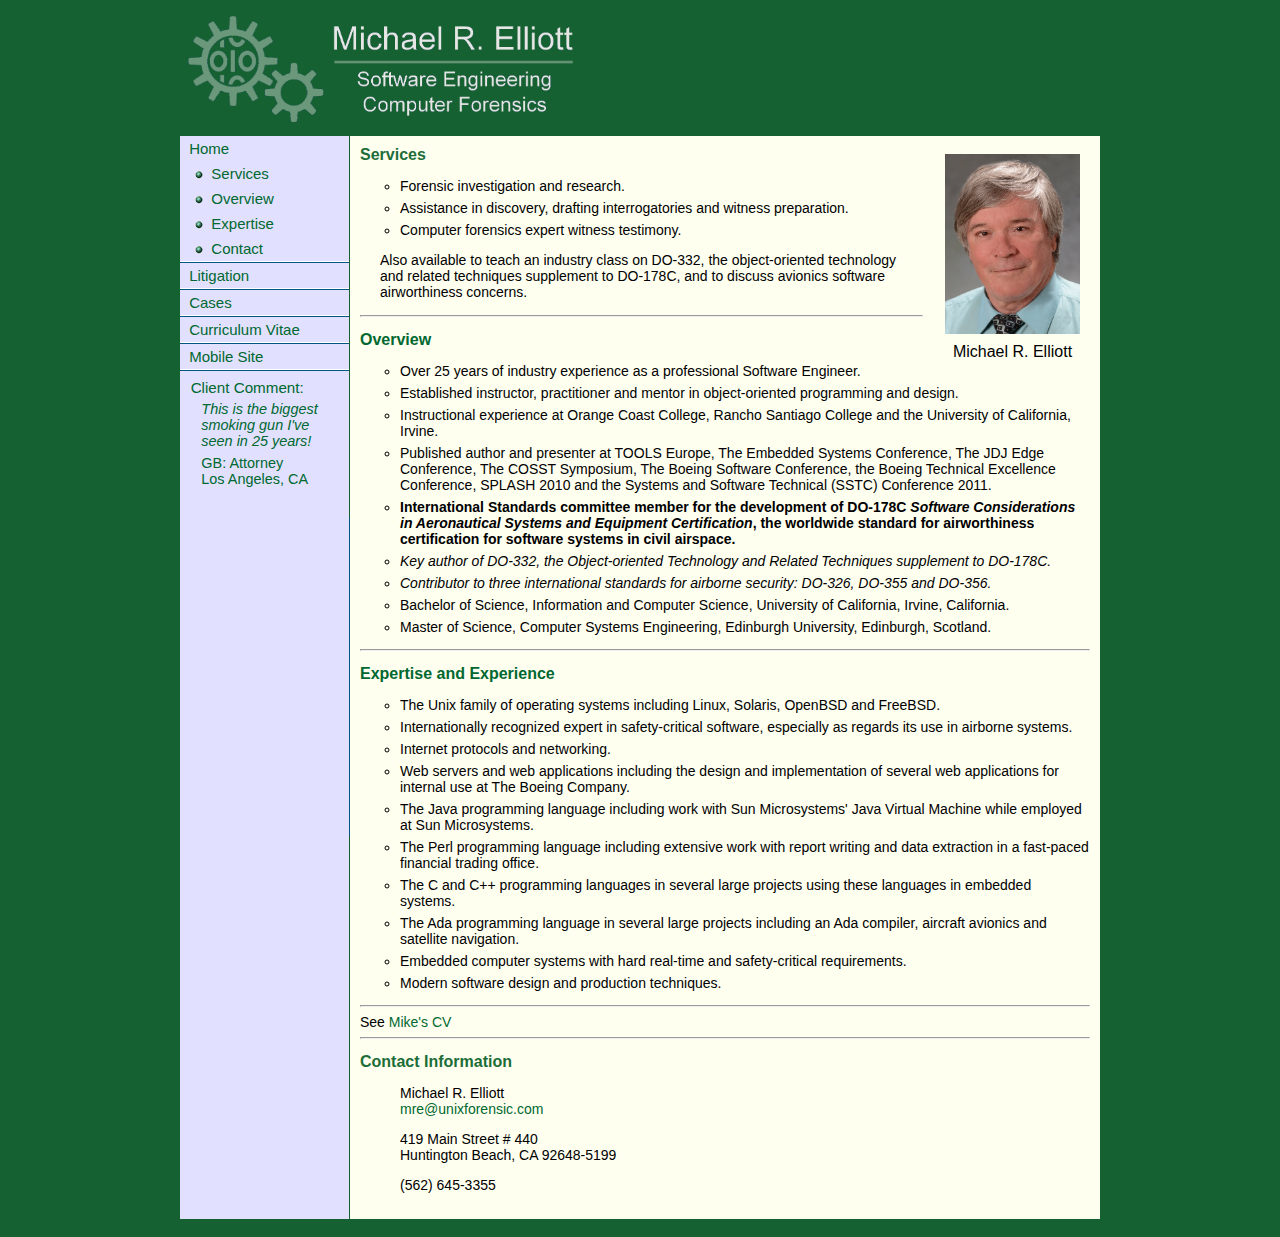
<file: index.html>
<html lang="en-US">
    <head>
        <title>Computer Forensics Expert Witness - Airworthiness and Safety of Software</title>
        <link href="mre/ew-style.css" rel="stylesheet" type="text/css"/>
        <meta http-equiv="Content-Type" content="text/html; charset=UTF-8"/>
<meta name="title" content="Computer Forensics Expert Witness - Airworthiness and Safety of Software"/>
<meta name="description" content="Computer software engineering expert Michael R. Elliott works in real-time communications and embedded software systems, and has experience in Unix, Linux, Java, Perl and Ada"/>
<meta name="keywords" content="Linux Consulting, Unix Consulting, Java Consulting, Perl Consulting, Ada Consulting, Embedded Computer Systems Consulting, Computer Expert Witness Services, Litigation Support"/>
<meta name="robots" content="index, follow"/>
<meta name="rating" content="general"/>
<meta name="revisit-after" content="30"/>
<meta name="classification" content="business"/>
<meta name="distribution" content="global"/>        

        <base href="">
    </head>
    <body>
        
        
        <table class="center" width="920" cellpadding="0" cellspacing="0" border="0">
            <tr><td colspan="3" class="logo"><img src="mre/images/mre-sweng-logo-white.png" width=400 alt="Michael R. Elliott" border="0"></td></tr>

            <tr>
                <td width="169" bgcolor="#E1E1FF" valign="top">
                    <div style="text-align: left;">
                        <table width="169" cellpadding="0" cellspacing="0"
                               border="0" align="left">

                            <tr>
 <td height="25" class="menutext" onmouseover="bgColor = '#CCCCFF'" onmouseout="bgColor = '#E1E1FF'"><img src="mre/images/spacer.gif" width="5" height="1" alt="" border="0">&nbsp;<a href="mre/Home.html">Home</a>
</td>
</tr>

                            <tr><td height="25"
 class="menutext" onmouseover="bgColor='#CCCCFF'" onmouseout="bgColor='#E1E1FF'">
 <img src="mre/images/spacer.gif" width="15" height="1" alt="" border="0"><img src="mre/images/Green_Ball.gif" alt="" height="8" width="8">
&nbsp;<a href="mre/Home.html#services">Services</a>
                            <tr><td height="25"
 class="menutext" onmouseover="bgColor='#CCCCFF'" onmouseout="bgColor='#E1E1FF'">
 <img src="mre/images/spacer.gif" width="15" height="1" alt="" border="0"><img src="mre/images/Green_Ball.gif" alt="" height="8" width="8">
&nbsp;<a href="mre/Home.html#overview">Overview</a>
                            <tr><td height="25"
 class="menutext" onmouseover="bgColor='#CCCCFF'" onmouseout="bgColor='#E1E1FF'">
 <img src="mre/images/spacer.gif" width="15" height="1" alt="" border="0"><img src="mre/images/Green_Ball.gif" alt="" height="8" width="8">
&nbsp;<a href="mre/Home.html#expertise">Expertise</a>
                            <tr><td height="25"
 class="menutext" onmouseover="bgColor='#CCCCFF'" onmouseout="bgColor='#E1E1FF'">
 <img src="mre/images/spacer.gif" width="15" height="1" alt="" border="0"><img src="mre/images/Green_Ball.gif" alt="" height="8" width="8">
&nbsp;<a href="mre/Home.html#contact">Contact</a>

                            <tr>
 <td><img src="mre/images/menudivider.gif" width="169"
 height="2" alt="" border="0">
 </td>
</tr>
                            <tr>
 <td height="25" class="menutext" onmouseover="bgColor = '#CCCCFF'" onmouseout="bgColor = '#E1E1FF'"><img src="mre/images/spacer.gif" width="5" height="1" alt="" border="0">&nbsp;<a href="mre/Litigation.html">Litigation</a>
</td>
</tr>


                            <tr>
 <td><img src="mre/images/menudivider.gif" width="169"
 height="2" alt="" border="0">
 </td>
</tr>
                            <tr>
 <td height="25" class="menutext" onmouseover="bgColor = '#CCCCFF'" onmouseout="bgColor = '#E1E1FF'"><img src="mre/images/spacer.gif" width="5" height="1" alt="" border="0">&nbsp;<a href="mre/Cases.html">Cases</a>
</td>
</tr>


                            <tr>
 <td><img src="mre/images/menudivider.gif" width="169"
 height="2" alt="" border="0">
 </td>
</tr>
                            <tr>
 <td height="25" class="menutext" onmouseover="bgColor = '#CCCCFF'" onmouseout="bgColor = '#E1E1FF'"><img src="mre/images/spacer.gif" width="5" height="1" alt="" border="0">&nbsp;<a href="mre/CV.html">Curriculum Vitae</a>
</td>
</tr>


                            <tr>
 <td><img src="mre/images/menudivider.gif" width="169"
 height="2" alt="" border="0">
 </td>
</tr>
                            <tr>
 <td height="25" class="menutext" onmouseover="bgColor = '#CCCCFF'" onmouseout="bgColor = '#E1E1FF'"><img src="mre/images/spacer.gif" width="5" height="1" alt="" border="0">&nbsp;<a href="mre/m-home.jsp.html">Mobile Site</a>
</td>
</tr>


                            <tr>
 <td><img src="mre/images/menudivider.gif" width="169"
 height="2" alt="" border="0">
 </td>
</tr>
                            <tr>
<td class="comment-text">
 <div class="comment-title">Client Comment:</div>
 <div class="comment-text">
   <span style="font-style: italic">
    This is the biggest smoking gun I've seen in 25 years!
   </span>
  </div>
  <div class="comment-commenter">
     GB: Attorney<br>Los Angeles, CA
  </div>
</td>
</tr>
                        </table>
                    </div>
                </td>
                <td width="1">
                    <img src="mre/images/line_vert.gif" width="1"
                         height="318" alt="" border="0">
                </td>
                <td width="750" bgcolor="#FFFFF0" valign="top">
                    <table width="750" cellpadding="10" cellspacing="0" border="0">
                        <tr>
                            <td class="bodytext">
                                <!-- picture and caption, upper right -->
<div style="float: right; border: 10px; border-color: blue; padding-left: 12px">
    <table>
        <tr>
            <td>
                <img src="mre/images/hs-3.jpeg" alt="Mike Elliott" width="135"
                     height="180" hspace="7" vspace="5" border="0">
            </td>
        </tr>
        <tr>
            <td style="text-align: center; padding-bottom: 12px">Michael R. Elliott</td>
        </tr>
    </table>
</div>
<!-- end of picture and caption, upper right -->


                                <p class="bodytext">
    <span class="bodyHeadBold">Services</span>
</p>

<ul class="bullets">
    <li>
        Forensic investigation and research.
    </li>
    <li>
        Assistance in discovery, drafting interrogatories
        and witness preparation.
    </li>
    <li>
        Computer forensics expert witness testimony.
    </li>
</ul>
<div style="padding-left: 20px; padding-bottom: 8px">
    Also available to teach an industry class on DO-332, the
    object-oriented technology and related techniques
    supplement to DO-178C,
    and to discuss avionics software airworthiness concerns.
</div>

<hr>

<p class="bodytext">
    <span class="bodyHeadBold">
        <a name="overview" href="https://unixforensic.com/mre/cv.html">Overview</a>
    </span></p>
<ul class="bullets">
    <li>Over 25 years of industry experience as a professional
        Software Engineer.
    </li>
    <li>
        Established instructor, practitioner and mentor in
        object-oriented programming and design.
    </li>
    <li>
        Instructional experience at Orange Coast College,
        Rancho Santiago College and the
        University of California, Irvine.
    </li>
    <li>
        Published author and presenter at TOOLS Europe,
        The Embedded Systems Conference, The JDJ Edge Conference,
        The COSST Symposium, The Boeing Software Conference, the
        Boeing Technical Excellence Conference, SPLASH 2010 and the Systems and
        Software Technical (SSTC) Conference 2011.
    </li>
    <li>
        <b>
            International Standards committee member for the development of
            DO-178C 
            <i>Software Considerations in Aeronautical Systems and Equipment 
                Certification</i>,
            the worldwide standard for airworthiness 
            certification for software systems in civil airspace.
        </b>
    </li>
    <li>
        <i>
            Key author of
            DO-332, the <i>Object-oriented Technology and Related Techniques</i> 
            supplement to DO-178C.
        </i>
    </li>
    <li>
        <i>
            Contributor to three international standards for airborne
            security: DO-326, DO-355 and DO-356.
        </i>
    </li>
    <li>
        Bachelor of Science, Information and Computer Science,
        University of California, Irvine, California.
    </li>
    <li>
        Master of Science, Computer Systems Engineering,
        Edinburgh University, Edinburgh, Scotland.
    </li>
</ul>

<hr><p class="bodytext">
    <span class="bodyHeadBold">
        <a name="expertise" href="https://unixforensic.com/mre/cv.html">Expertise and Experience</a>
    </span></p>

<ul class="bullets">
    <li>
        The Unix family of operating systems including
        Linux, Solaris, OpenBSD and FreeBSD.
    </li>
    <li>
        Internationally recognized expert in safety-critical software, especially
        as regards its use in airborne systems.
    </li>
    <li>
        Internet protocols and networking.
    </li>
    <li>
        Web servers and web applications including the
        design and implementation of several web
        applications for internal use at The Boeing
        Company.
    </li>
    <li>
        The Java programming language including work with
        Sun Microsystems' Java Virtual Machine while
        employed at Sun Microsystems.
    </li>
    <li>
        The Perl programming language including extensive
        work with report writing and data extraction in a
        fast-paced financial trading office.
    </li>
    <li>
        The C and C++ programming languages in several
        large projects using these languages in embedded systems.
    </li>
    <li>
        The Ada programming language in several large
        projects including an Ada compiler, aircraft
        avionics and satellite navigation.
    </li>
    <li>
        Embedded computer systems with hard real-time and
        safety-critical requirements.
    </li>
    <li>
        Modern software design and production techniques.
    </li>
</ul>


                                <hr>
                                See <a href="mre/CV.html">Mike's CV</a>
                                <hr>
                                <p class="bodytext">
    <span class="bodyHeadBold">
        <a name="contact">Contact Information</a>
    </span>
</p>

<table width="100%" cellpadding="0" cellspacing="0">
    <tr>
        <td align="left">
            <blockquote>
                <p class="contact-text">Michael R. Elliott<br>
                    <a href="mailto:mre@unixforensic.com">mre@unixforensic.com</a></p>

                <p class="bodytext">419 Main Street # 440<br>
                    Huntington Beach, 
                    CA 92648-5199</p>

                <p class="contact-text">(562) 645-3355</p>
            </blockquote>
        </td>
    </tr>
</table>

<!--Start of StatCounter Code -->
<script type="text/javascript" language="javascript">
    <!--
    var sc_project = 2315868;
    var sc_invisible = 1;
    var sc_partition = 21;
    var sc_security = "5d299e12";
    //-->
</script>

<script type="text/javascript" language="javascript" src="http://www.statcounter.com/counter/counter.js"></script><noscript><a href="http://www.statcounter.com/" target="_blank"><img  src="http://c22.statcounter.com/counter.php?sc_project=2315868&amp;java=0&amp;security=5d299e12&amp;invisible=1" alt="unique visitors counter" border="0"></a> </noscript>
<!--End of StatCounter Code -->

                            </td>
                        </tr>
                    </table>
                </td>
            </tr>
            <tr>
                <td>
                    <img src= "mre/images/spacer.gif" width="1" height="10" alt="" border="0">
                </td>
            </tr>
        </table>

    </body>
</html>
</file>
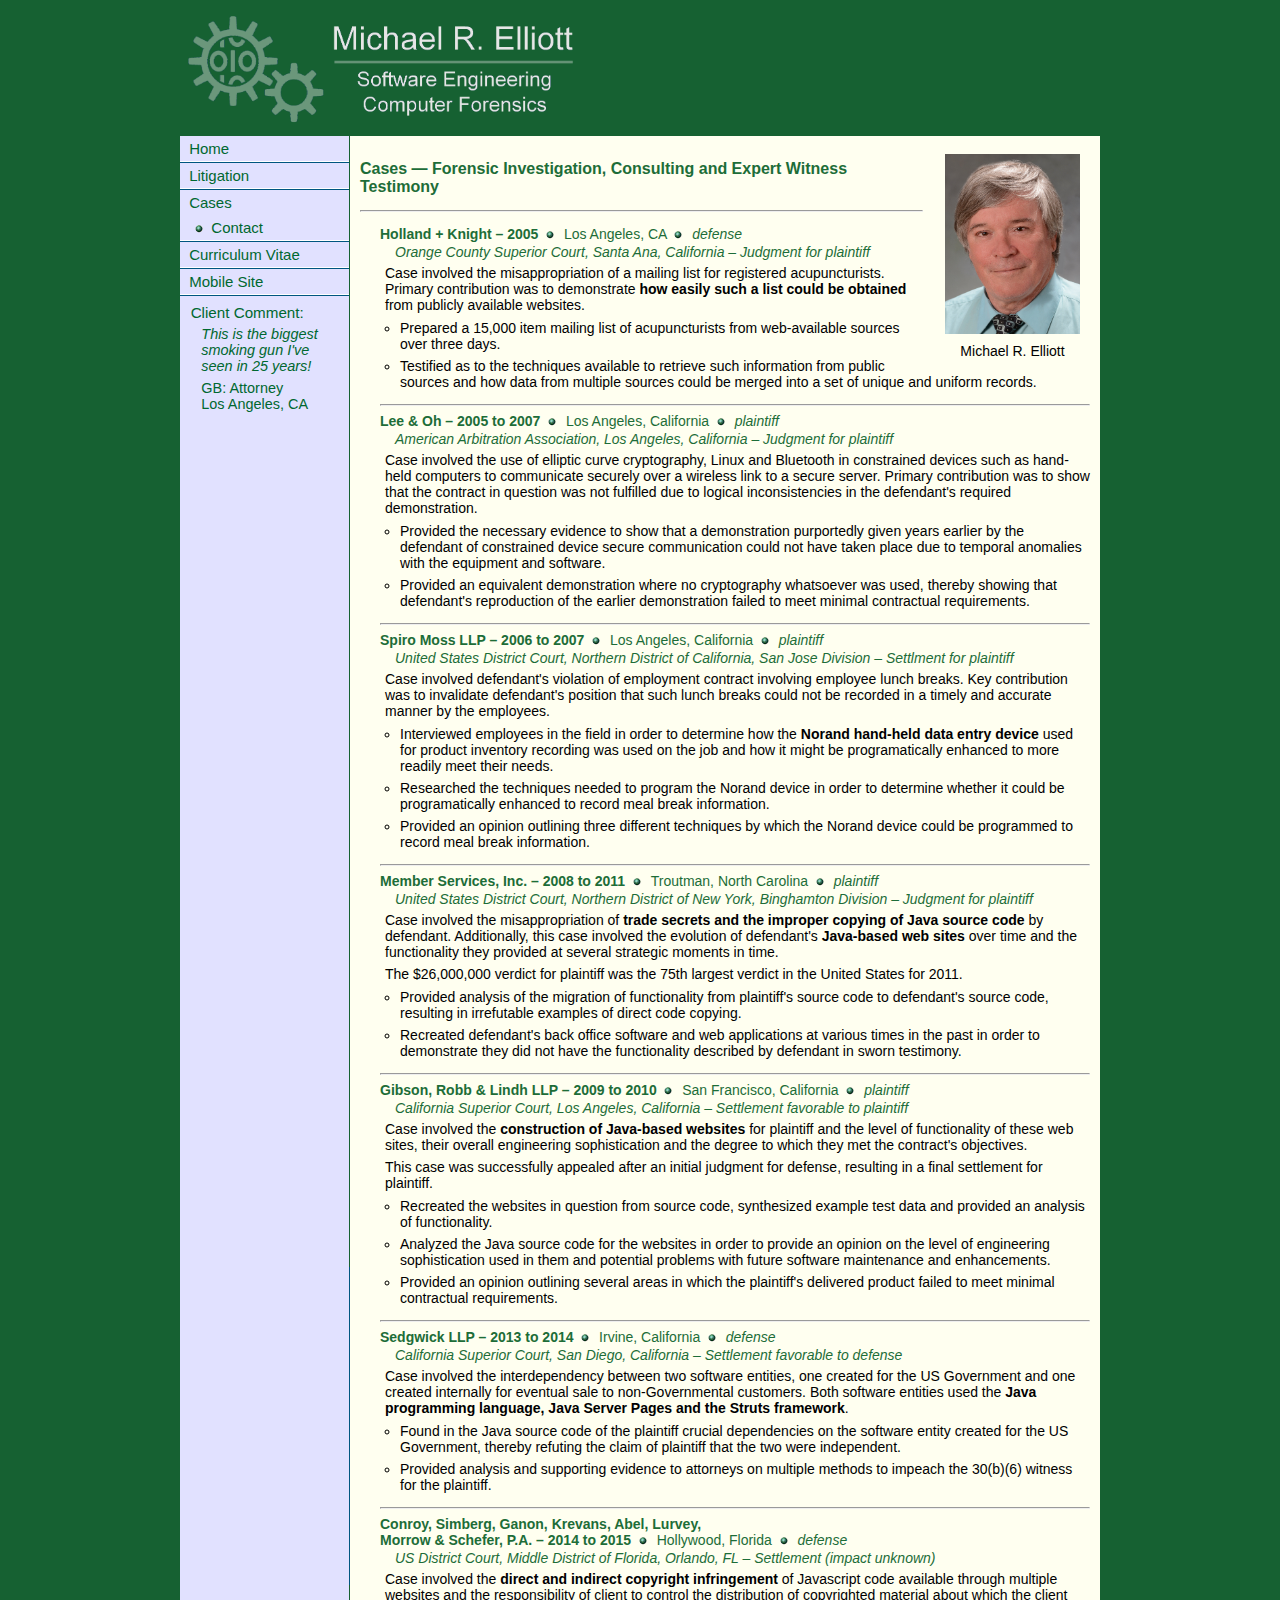
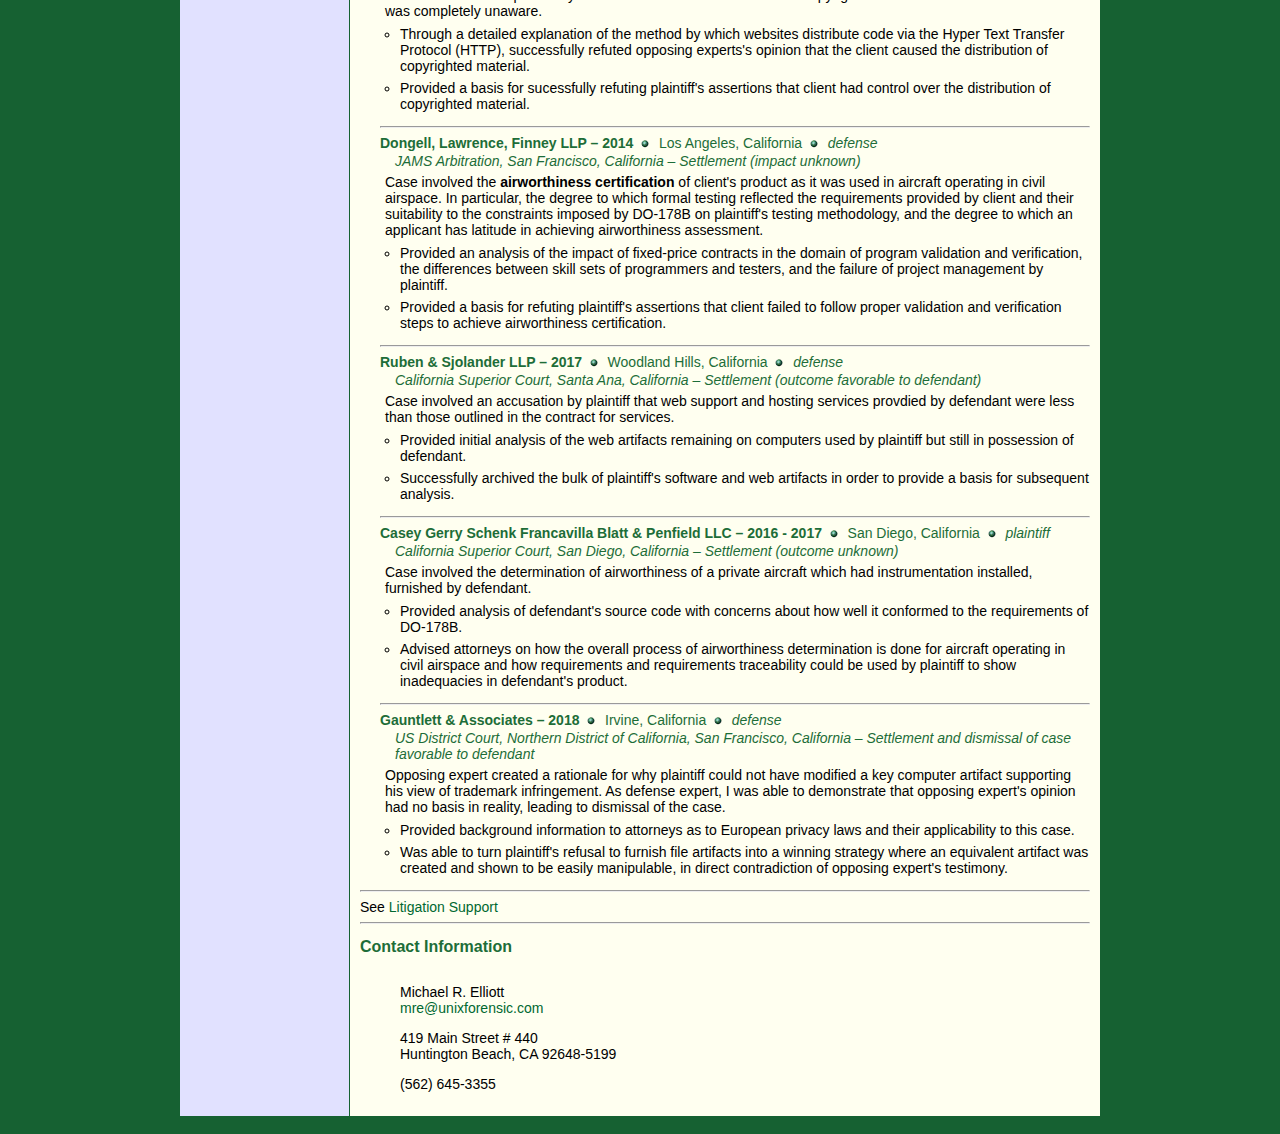
<file: mre/Cases.html>
<!DOCTYPE HTML PUBLIC "-//W3C//DTD HTML 4.01 Transitional//EN"
    "http://www.w3.org/TR/html4/loose.dtd">
<html>
    <head>
        <title>Digital Forensic Investigator | Cases | Michael R. Elliott</title>
        <meta name="title" content="Real-time, Safety-critical Software Engineering Expert Witness">
        <link href="ew-style.css" rel="stylesheet" type="text/css"/>
        <meta http-equiv="Content-Type" content="text/html; charset=UTF-8"/>
<meta name="title" content="<bean:message key='welcome.title'/>"/>
<meta name="description" content="<bean:message key='meta.description'/>"/>
<meta name="keywords" content="<bean:message key='meta.keywords'/>"/>
<meta name="robots" content="index, follow"/>
<meta name="rating" content="general"/>
<meta name="revisit-after" content="30"/>
<meta name="classification" content="business"/>
<meta name="distribution" content="global"/>        

    </head>
    <body>
        
        <table class="center" width="920" cellpadding="0" cellspacing="0" border="0">
            <tr><td colspan="3" class="logo"><img src="images/mre-sweng-logo-white.png" width=400 alt="Michael R. Elliott" border="0"></td></tr>

            <tr>
                <td width="169" bgcolor="#E1E1FF" valign="top">
                    <div style="text-align: left;">
                        <table width="169" cellpadding="0" cellspacing="0"
                               border="0" align="left">

                            <tr>
 <td height="25" class="menutext" onmouseover="bgColor = '#CCCCFF'" onmouseout="bgColor = '#E1E1FF'"><img src="images/spacer.gif" width="5" height="1" alt="" border="0">&nbsp;<a href="Home.html">Home</a>
</td>
</tr>


                            <tr>
 <td><img src="images/menudivider.gif" width="169"
 height="2" alt="" border="0">
 </td>
</tr>
                            <tr>
 <td height="25" class="menutext" onmouseover="bgColor = '#CCCCFF'" onmouseout="bgColor = '#E1E1FF'"><img src="images/spacer.gif" width="5" height="1" alt="" border="0">&nbsp;<a href="Litigation.html">Litigation</a>
</td>
</tr>


                            <tr>
 <td><img src="images/menudivider.gif" width="169"
 height="2" alt="" border="0">
 </td>
</tr>
                            <tr>
 <td height="25" class="menutext" onmouseover="bgColor = '#CCCCFF'" onmouseout="bgColor = '#E1E1FF'"><img src="images/spacer.gif" width="5" height="1" alt="" border="0">&nbsp;<a href="Cases.html">Cases</a>
</td>
</tr>

                            <tr><td height="25"
 class="menutext" onmouseover="bgColor='#CCCCFF'" onmouseout="bgColor='#E1E1FF'">
 <img src="images/spacer.gif" width="15" height="1" alt="" border="0"><img src="images/Green_Ball.gif" alt="" height="8" width="8">
&nbsp;<a href="Cases.html#contact">Contact</a>

                            <tr>
 <td><img src="images/menudivider.gif" width="169"
 height="2" alt="" border="0">
 </td>
</tr>
                            <tr>
 <td height="25" class="menutext" onmouseover="bgColor = '#CCCCFF'" onmouseout="bgColor = '#E1E1FF'"><img src="images/spacer.gif" width="5" height="1" alt="" border="0">&nbsp;<a href="CV.html">Curriculum Vitae</a>
</td>
</tr>


                            <tr>
 <td><img src="images/menudivider.gif" width="169"
 height="2" alt="" border="0">
 </td>
</tr>
                            <tr>
 <td height="25" class="menutext" onmouseover="bgColor = '#CCCCFF'" onmouseout="bgColor = '#E1E1FF'"><img src="images/spacer.gif" width="5" height="1" alt="" border="0">&nbsp;<a href="m-cases.jsp.html">Mobile Site</a>
</td>
</tr>


                            <tr>
 <td><img src="images/menudivider.gif" width="169"
 height="2" alt="" border="0">
 </td>
</tr>
                            <tr>
<td class="comment-text">
 <div class="comment-title">Client Comment:</div>
 <div class="comment-text">
   <span style="font-style: italic">
    This is the biggest smoking gun I've seen in 25 years!
   </span>
  </div>
  <div class="comment-commenter">
     GB: Attorney<br>Los Angeles, CA
  </div>
</td>
</tr>
                        </table>
                    </div>
                </td>
                <td width="1">
                    <img src="images/line_vert.gif" width="1"
                         height="318" alt="" border="0">
                </td>
                <td width="750" bgcolor="#FFFFF0" valign="top">
                    <table width="750" cellpadding="10" cellspacing="0" border="0">
                        <tr>
                            <td class="bodytext">
                                <!-- picture and caption, upper right -->
<div style="float: right; border: 10px; border-color: blue; padding-left: 12px">
    <table>
        <tr>
            <td>
                <img src="images/hs-3.jpeg" alt="Mike Elliott" width="135"
                     height="180" hspace="7" vspace="5" border="0">
            </td>
        </tr>
        <tr>
            <td style="text-align: center; padding-bottom: 12px">Michael R. Elliott</td>
        </tr>
    </table>
</div>
<!-- end of picture and caption, upper right -->


                                <p class="bodytext">
    <span class="bodyHeadBold">
        Cases &mdash; Forensic Investigation, Consulting and Expert Witness Testimony
    </span>
</p>
<hr>


<!-----------------------------------------------------------------------------------
Acupuncture 04CC11816
-->
<p class="bodytext"><div class="bodytextbold">
    Holland + Knight 
    &ndash;
    2005
    &nbsp;<img src="images/Green_Ball.gif" alt="" height="8" width="8">&nbsp;
    <span class="law-firm-city">
        Los Angeles, CA
    </span>
    &nbsp;<img src="images/Green_Ball.gif" alt="" height="8" width="8">&nbsp;
    <span class="client-side">
        defense
    </span>
    <div class="court">
        Orange County Superior Court, Santa Ana, California
        &ndash;
        Judgment for plaintiff
        <div class="casedetails">
            Maxwell Peterson Associates v American Whole Health<hr>
            Case 04CC11816<br>
            2004/12/03 - 2005/12/12
        </div>
    </div>
</div>
<div class="case">
    Case involved the misappropriation of a mailing list for 
    registered acupuncturists.  Primary contribution was to demonstrate <span class="kwds"> how easily
        such a list could be obtained</span> from publicly available websites.
</div>
<ul class="bullets">
    <li>
        Prepared a 15,000 item mailing list of acupuncturists from
        web-available sources over three days.
    </li>

    <li>
        Testified as to the techniques available to retrieve such information from public
        sources and how data from multiple sources could be merged into a set of unique
        and uniform records.
    </li>
</ul>

<!-----------------------------------------------------------------------------------
Dongjin Semichem v Emailfund 
-->
<p class="bodytext"><div class="bodytextbold"><hr>
    Lee &amp; Oh
    &ndash;
    2005 to 2007
    &nbsp;<img src="images/Green_Ball.gif" alt="" height="8" width="8">&nbsp;
    <span class="law-firm-city">
        Los Angeles, California
    </span>
    &nbsp;<img src="images/Green_Ball.gif" alt="" height="8" width="8">&nbsp;
    <span class="client-side">
        plaintiff
    </span>
    <div class="court">
        American Arbitration Association, Los Angeles, California
        &ndash;
        Judgment for plaintiff
        <div class="casedetails">
            Dongjin Semichem Co. Ltd. vs Emailfund, Inc.<hr>
            Case 02CC03682<br>
            2004 - 2007/07/10
        </div>
    </div>
</div>
<div class="case">
    Case involved the use of elliptic curve cryptography, Linux and
    Bluetooth in constrained devices such as <span class="kwd">
        hand-held computers to
        communicate securely over a wireless link to a secure server.</span>
    Primary contribution was to show that the contract in question was
    not fulfilled due to logical inconsistencies in the defendant's
    required demonstration.
</div>
<ul class="bullets">
    <li>
        Provided the necessary evidence to show that a demonstration
        purportedly given years earlier by the defendant of constrained
        device secure communication could not have taken place due to
        temporal anomalies with the equipment and software.
    </li>

    <li>
        Provided an equivalent demonstration where no cryptography
        whatsoever was used, thereby showing that defendant's
        reproduction of the earlier demonstration failed to meet minimal
        contractual requirements.
    </li>
</ul>

<!-----------------------------------------------------------------------------------
-Leonard v Bimbo - No. C05 00829 (JW)
-->
<p class="bodytext"><div class="bodytextbold"><hr>
    Spiro Moss LLP
    &ndash;
    2006 to 2007
    &nbsp;<img src="images/Green_Ball.gif" alt="" height="8" width="8">&nbsp;
    <span class="law-firm-city">
        Los Angeles, California
    </span>
    &nbsp;<img src="images/Green_Ball.gif" alt="" height="8" width="8">&nbsp;
    <span class="client-side">
        plaintiff
    </span>
    <div class="court">
        United States District Court, Northern District of California, San Jose Division
        &ndash; 
        Settlment for plaintiff
        <div class="casedetails">
            Leonard et. al. vs. Bimbo Bakeries USA, Inc.<hr>
            Case 5:05-cv-00829-JW<br>
            2005/02/25 - 2010/06/18
        </div>
    </div>
</div>
<div class="case">
    Case involved defendant's violation of employment contract involving
    employee lunch breaks.  Key contribution was to invalidate defendant's
    position that such lunch breaks could not be recorded in a timely
    and accurate manner by the employees.
</div>
<ul class="bullets">
    <li>
        Interviewed employees in the field in order to determine how the
        <span class="kwds">Norand hand-held data entry device</span> used for product inventory
        recording was used on the job and how it might be
        programatically enhanced to more readily meet their needs.
    </li>
    <li>
        Researched the techniques needed to program the Norand device in
        order to determine whether it could be programatically enhanced
        to record meal break information.
    </li>

    <li>
        Provided an opinion outlining three different techniques by which
        the Norand device could be programmed to record meal break
        information.
    </li>

</ul>

<!-----------------------------------------------------------------------------------
MSI v SML 
-->
<p class="bodytext"><div class="bodytextbold"><hr>
    Member Services, Inc.
    &ndash;
    2008 to 2011
    &nbsp;<img src="images/Green_Ball.gif" alt="" height="8" width="8">&nbsp;
    <span class="law-firm-city">
        Troutman, North Carolina
    </span>
    &nbsp;<img src="images/Green_Ball.gif" alt="" height="8" width="8">&nbsp;
    <span class="client-side">
        plaintiff
    </span>
    <div class="court">
        United States District Court, Northern District of New York,
        Binghamton Division &ndash; Judgment for plaintiff
        <div class="casedetails">
            Member Services, Inc., Roger D. Banks, and R. Aaron Banks vs. 
            Security Mutual Life Insurance Company of New York and Archway 
            Technology Services, Inc.<hr>
            Case 3:06-CV-1164(TJM/DEP)<br>
            2007/03/12 - 2011/10/13
        </div>
    </div>
</div>
<div class="case">
    Case involved the misappropriation of <span class="kwds">trade secrets and the improper
        copying of Java source code</span> by defendant.  Additionally, this case
    involved the evolution of defendant's <span class="kwds">Java-based web sites</span> over time
    and the functionality they provided at several strategic moments in time.
</div>
<div class="case2">
    <span>The $26,000,000 verdict for plaintiff was the 75th largest verdict
        in the United States for 2011.</span>
</div>
<ul class="bullets">
    <li>
        Provided analysis of the migration of functionality from
        plaintiff's source code to defendant's source code, resulting in
        irrefutable examples of direct code copying.
    </li>
    <li>
        Recreated defendant's back office software and web applications
        at various times in the past in order to demonstrate they did not
        have the functionality described by defendant in sworn testimony.
    </li>
</ul>

<!-----------------------------------------------------------------------------------
B2B v Kshema 
-->
<p class="bodytext"><div class="bodytextbold"><hr>
    Gibson, Robb &amp; Lindh LLP
    &ndash;
    2009 to 2010
    &nbsp;<img src="images/Green_Ball.gif" alt="" height="8" width="8">&nbsp;
    <span class="law-firm-city">
        San Francisco, California
    </span>
    &nbsp;<img src="images/Green_Ball.gif" alt="" height="8" width="8">&nbsp;
    <span class="client-side">
        plaintiff
    </span>
    <div class="court">
        California Superior Court, Los Angeles, California
        &ndash; 
        Settlement favorable to plaintiff
        <div class="casedetails">
            Business to Business Markets, Inc. (B2B) v. Kshema Technologies,<hr>
            Case BC280932<br>
            2008/11/07 - 2010/05/05
        </div>
    </div>
</div>
<div class="case">
    Case involved the <span class="kwds">construction of Java-based websites</span> for plaintiff
    and the level of functionality of these web sites, their overall
    engineering sophistication and the degree to which they met the
    contract's objectives.
</div>
<div class="case2">
    This case was successfully appealed after an initial judgment for defense, resulting in a final
    settlement for plaintiff.
</div>
<ul class="bullets">
    <li>
        Recreated the websites in question from source code, synthesized
        example test data and provided an analysis of functionality.
    </li>
    <li>
        Analyzed the Java source code for the websites in order to
        provide an opinion on the level of engineering sophistication
        used in them and potential problems with future software
        maintenance and enhancements.
    </li>
    <li>
        Provided an opinion outlining several areas in which the
        plaintiff's delivered product failed to meet minimal contractual
        requirements.
    </li>

</ul>
<!-----------------------------------------------------------------------------------
Predicate Logic, Inc, vs. Lillian Maestas
37-2009-00083882
-->
<p class="bodytext"><div class="bodytextbold"><hr>
    Sedgwick LLP
    &ndash;
    2013 to 2014
    &nbsp;<img src="images/Green_Ball.gif" alt="" height="8" width="8">&nbsp;
    <span class="law-firm-city">
        Irvine, California
    </span>
    &nbsp;<img src="images/Green_Ball.gif" alt="" height="8" width="8">&nbsp;
    <span class="client-side">
        defense
    </span>
    <div class="court">
        California Superior Court, San Diego, California
        &ndash; 
        Settlement favorable to defense
        <div class="casedetails">
            Predicate Logic, Inc. vs Lillian Maestas<hr>
            Case 37-2009-00083882<br>
            2009/02/23 - 2014/02/13
        </div>
    </div>
</div>
<div class="case">
    Case involved the interdependency between two software entities, one created for the US Government
    and one created internally for eventual sale to non-Governmental customers.  Both software entities
    used the <span class="kwds">Java programming language, Java Server Pages and the Struts framework</span>.
</div>
<ul class="bullets">
    <li>
        Found in the Java source code of the plaintiff crucial dependencies on the
        software entity created for the US Government, thereby refuting the claim of
        plaintiff that the two were independent.
    </li>
    <li>
        Provided analysis and supporting evidence to attorneys on multiple methods
        to impeach the 30(b)(6) witness for the plaintiff.
    </li>
</ul>

<!-----------------------------------------------------------------------------------
LFOW v. Tweople, et. al.
-->
<p class="bodytext"><div class="bodytextbold"><hr>
    Conroy, Simberg, Ganon, Krevans, Abel, Lurvey,<br> Morrow &amp;
    Schefer, P.A.
    &ndash;
    2014 to 2015
    <div class="casedetails">
        Certon v Meggitt Control Systems<hr>
        case number not disclosed<br>
        2014/11/11
    </div>
    &nbsp;<img 
        src="images/Green_Ball.gif" 
        alt="" height="8" width="8">&nbsp;
    <span class="law-firm-city">
        Hollywood, Florida
    </span>
    &nbsp;<img src="images/Green_Ball.gif" alt="" height="8" width="8">&nbsp;
    <span class="client-side">
        defense
    </span>
    <div class="court">
        US District Court, Middle District of Florida, Orlando, FL
        &ndash; 
        Settlement (impact unknown)
        <div class="casedetails">
            Live Face on Web v Tweople, et. al<hr>
            Case 6:14-CV-00044-ACC-TBS<br>
            2014/05/11
        </div>
    </div>
</div>
<div class="case">
    Case involved the <span class="kwds">direct and indirect copyright
        infringement</span> of Javascript code available through multiple
    websites and the responsibility of client to control the
    distribution of copyrighted material about which the client was
    completely unaware.
</div>
<ul class="bullets">
    <li>
        Through a detailed explanation of the method by which websites
        distribute code via the Hyper Text Transfer Protocol (HTTP),
        successfully refuted opposing experts's opinion that the client
        caused the distribution of copyrighted material.
    </li>
    <li>
        Provided a basis for sucessfully refuting plaintiff's assertions
        that client had control over the distribution of copyrighted material.
    </li>
</ul>

<!-----------------------------------------------------------------------------------
Certon v Meggitt
-->
<p class="bodytext"><div class="bodytextbold"><hr>
    Dongell, Lawrence, Finney LLP
    &ndash;
    2014
    &nbsp;<img src="images/Green_Ball.gif" alt="" height="8" width="8">&nbsp;
    <span class="law-firm-city">
        Los Angeles, California
    </span>
    &nbsp;<img src="images/Green_Ball.gif" alt="" height="8" width="8">&nbsp;
    <span class="client-side">
        defense
    </span>
    <div class="court">
        JAMS Arbitration, San Francisco, California
        &ndash; 
        Settlement (impact unknown)
        <div class="casedetails">
            Certon v Meggitt Control Systems<hr>
            case number not disclosed<br>
            2014/11/11
        </div>
    </div>
</div>
<div class="case">

    Case involved the <span class="kwds">airworthiness
        certification</span> of client's product as it was used in aircraft
    operating in civil airspace.  In particular, the degree to which
    formal testing reflected the requirements provided by client and
    their suitability to the constraints imposed by DO-178B on
    plaintiff's testing methodology, and the degree to which an
    applicant has latitude in achieving airworthiness assessment.

</div>
<ul class="bullets">
    <li>
        Provided an analysis of the impact of fixed-price contracts in the
        domain of program validation and verification, the differences
        between skill sets of programmers and testers, and the failure of
        project management by plaintiff.
    </li>
    <li>
        Provided a basis for refuting plaintiff's assertions that client
        failed to follow proper validation and verification steps to
        achieve airworthiness certification.
    </li>
</ul>
<!-----------------------------------------------------------------------------------
ATS v VPLS
-->
<p class="bodytext"><div class="bodytextbold"><hr>
    Ruben &amp; Sjolander LLP
    &ndash;
    2017
    &nbsp;<img src="images/Green_Ball.gif" alt="" height="8" width="8">&nbsp;
    <span class="law-firm-city">
        Woodland Hills, California
    </span>
    &nbsp;<img src="images/Green_Ball.gif" alt="" height="8" width="8">&nbsp;
    <span class="client-side">
        defense
    </span>
    <div class="court">
        California Superior Court, Santa Ana, California
        &ndash; 
        Settlement (outcome favorable to defendant)
        <div class="casedetails">
            Automation and Support Systems LLC v. VPLS Inc., et. al.<hr>
            30-2015-00801329-CU-FR-CJC<br>
            2017/01/13
        </div>
    </div>
</div>
<div class="case">

    Case involved an accusation by plaintiff that web support and hosting services provdied by defendant were
    less than those outlined in the contract for services.

</div>
<ul class="bullets">
    <li>
        Provided initial analysis of the web artifacts remaining on computers used by plaintiff but still
        in possession of defendant.
    </li>
    <li>
        Successfully archived the bulk of plaintiff's software and web artifacts in order to provide a 
        basis for subsequent analysis.
    </li>
</ul>
<!-----------------------------------------------------------------------------------
Douglas P. Brown and Patricia D. Brown vs. J.P. Instruments, Inc.; et. al.,
-->
<p class="bodytext"><div class="bodytextbold"><hr>
    Casey Gerry Schenk Francavilla Blatt &amp; Penfield LLC
    &ndash;
    2016 - 2017
    &nbsp;<img src="images/Green_Ball.gif" alt="" height="8" width="8">&nbsp;
    <span class="law-firm-city">
        San Diego, California
    </span>
    &nbsp;<img src="images/Green_Ball.gif" alt="" height="8" width="8">&nbsp;
    <span class="client-side">
        plaintiff
    </span>
    <div class="court">
        California Superior Court, San Diego, California
        &ndash; 
        Settlement (outcome unknown)
        <div class="casedetails">
            Douglas P. Brown and Patricia D. Brown 
            vs. J.P. Instruments, Inc.; et. al.<hr>
            37-2014-00043438-CU-PO-CTL<br>
            2017/06/09
        </div>
    </div>
</div>
<div class="case">

    Case involved the determination of airworthiness of a private
    aircraft which had instrumentation installed, furnished by
    defendant.

</div>
<ul class="bullets">
    <li>
        Provided analysis of defendant's source code with concerns about
        how well it conformed to the requirements of DO-178B.
    </li>
    <li>
        Advised attorneys on how the overall process of airworthiness
        determination is done for aircraft operating in civil airspace and
        how requirements and requirements traceability could be used by
        plaintiff to show inadequacies in defendant's product.
    </li>
</ul>
<!-----------------------------------------------------------------------------------
GoPro v 360Heros
-->
<p class="bodytext"><div class="bodytextbold"><hr>
    Gauntlett &amp; Associates
    &ndash;
    2018
    &nbsp;<img src="images/Green_Ball.gif" alt="" height="8" width="8">&nbsp;
    <span class="law-firm-city">
        Irvine, California
    </span>
    &nbsp;<img src="images/Green_Ball.gif" alt="" height="8" width="8">&nbsp;
    <span class="client-side">
        defense
    </span>
    <div class="court">
        US District Court, 
        Northern District of California, 
        San Francisco, California
        &ndash; 
        Settlement and dismissal of case 
        favorable to defendant
        <div class="casedetails">
            GoPro vs. 360 Heros <hr>
            3-16-cv-01944 (SI)<br>
            6/26/2017
        </div>
    </div>
</div>
<div class="case">

    Opposing expert created a rationale for why 
    plaintiff could not have modified a key 
    computer artifact supporting his view of
    trademark infringement.  As defense expert, 
    I was able to demonstrate that opposing 
    expert's opinion had no basis in reality, 
    leading to dismissal of the case.   

</div>
<ul class="bullets">
    <li>
        Provided background information to 
        attorneys as to European privacy laws 
        and their applicability to this case. 
    </li>
    <li>
        Was able to turn plaintiff's refusal to 
        furnish file artifacts into a winning 
        strategy where an equivalent artifact 
        was created and shown to be easily 
        manipulable, in direct contradiction of 
        opposing expert's testimony. 
    </li>
</ul>

                                <hr>
                                See <a href="litigation.jsp.html">Litigation Support</a>

                                <hr>
                                <p class="bodytext">
    <span class="bodyHeadBold">
        <a name="contact">Contact Information</a>
    </span>
</p>

<table width="100%" cellpadding="0" cellspacing="0">
    <tr>
        <td align="left">
            <blockquote>
                <p class="contact-text">Michael R. Elliott<br>
                    <a href="mailto:mre@unixforensic.com">mre@unixforensic.com</a></p>

                <p class="bodytext">419 Main Street # 440<br>
                    Huntington Beach, 
                    CA 92648-5199</p>

                <p class="contact-text">(562) 645-3355</p>
            </blockquote>
        </td>
    </tr>
</table>

<!--Start of StatCounter Code -->
<script type="text/javascript" language="javascript">
    <!--
    var sc_project = 2315868;
    var sc_invisible = 1;
    var sc_partition = 21;
    var sc_security = "5d299e12";
    //-->
</script>

<script type="text/javascript" language="javascript" src="http://www.statcounter.com/counter/counter.js"></script><noscript><a href="http://www.statcounter.com/" target="_blank"><img  src="http://c22.statcounter.com/counter.php?sc_project=2315868&amp;java=0&amp;security=5d299e12&amp;invisible=1" alt="unique visitors counter" border="0"></a> </noscript>
<!--End of StatCounter Code -->

                            </td>
                        </tr>
                    </table>
                </td>
            </tr>
            <tr>
                <td>
                    <img src= "images/spacer.gif" width="1" height="10" alt="" border="0">
                </td>
            </tr>
        </table>
    </body>
</html>
</file>
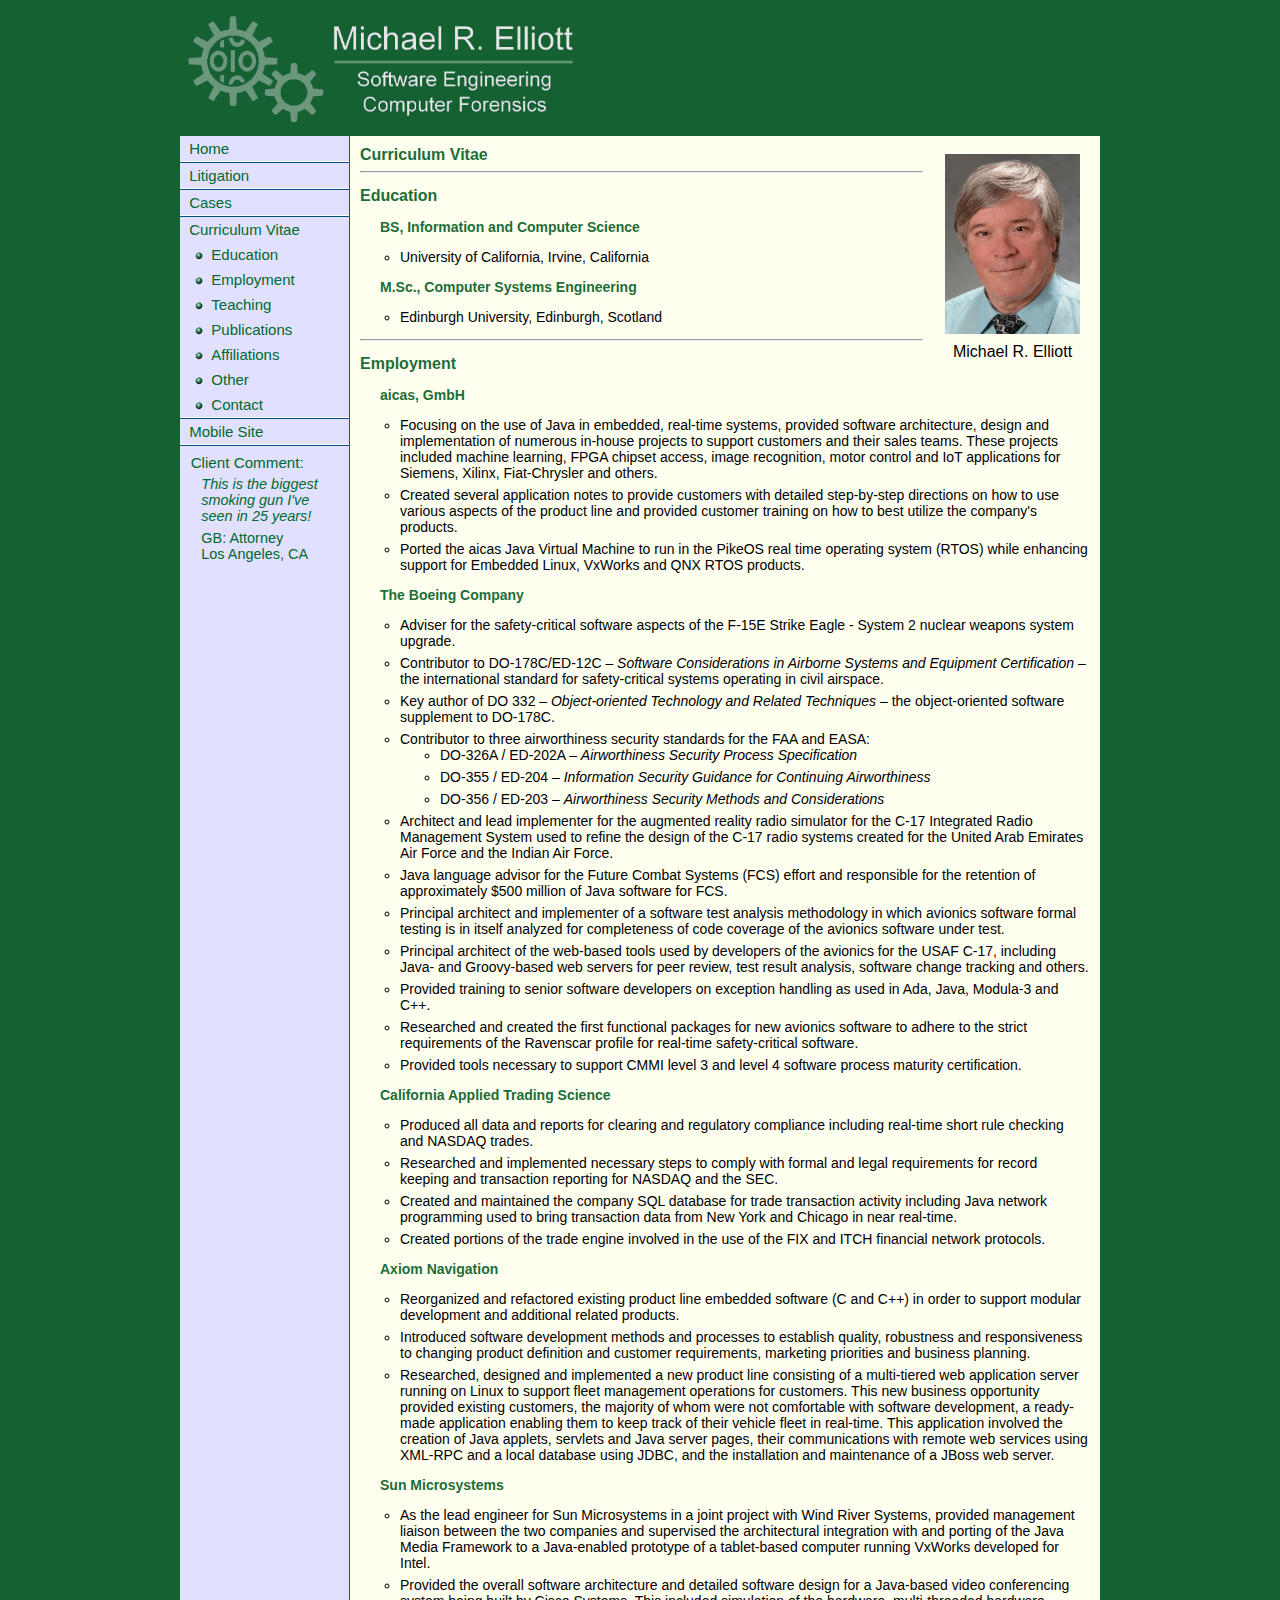
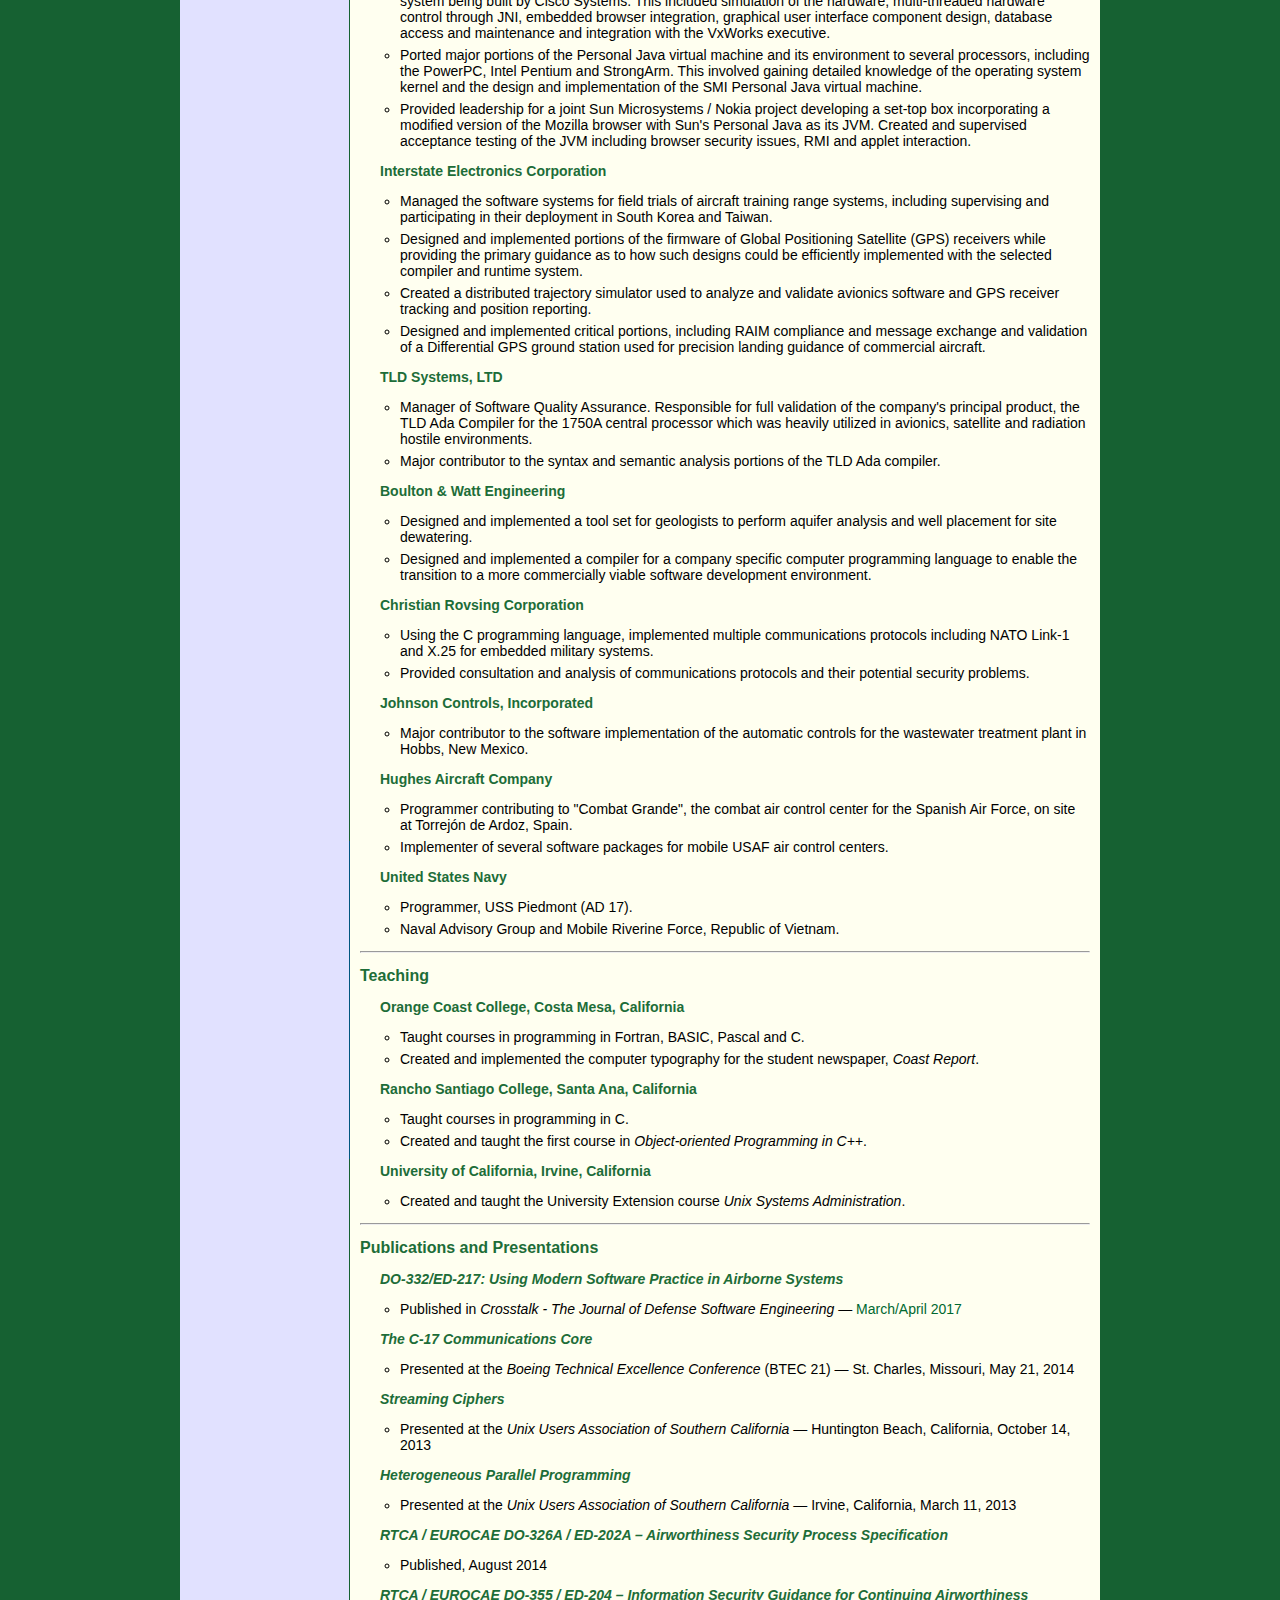
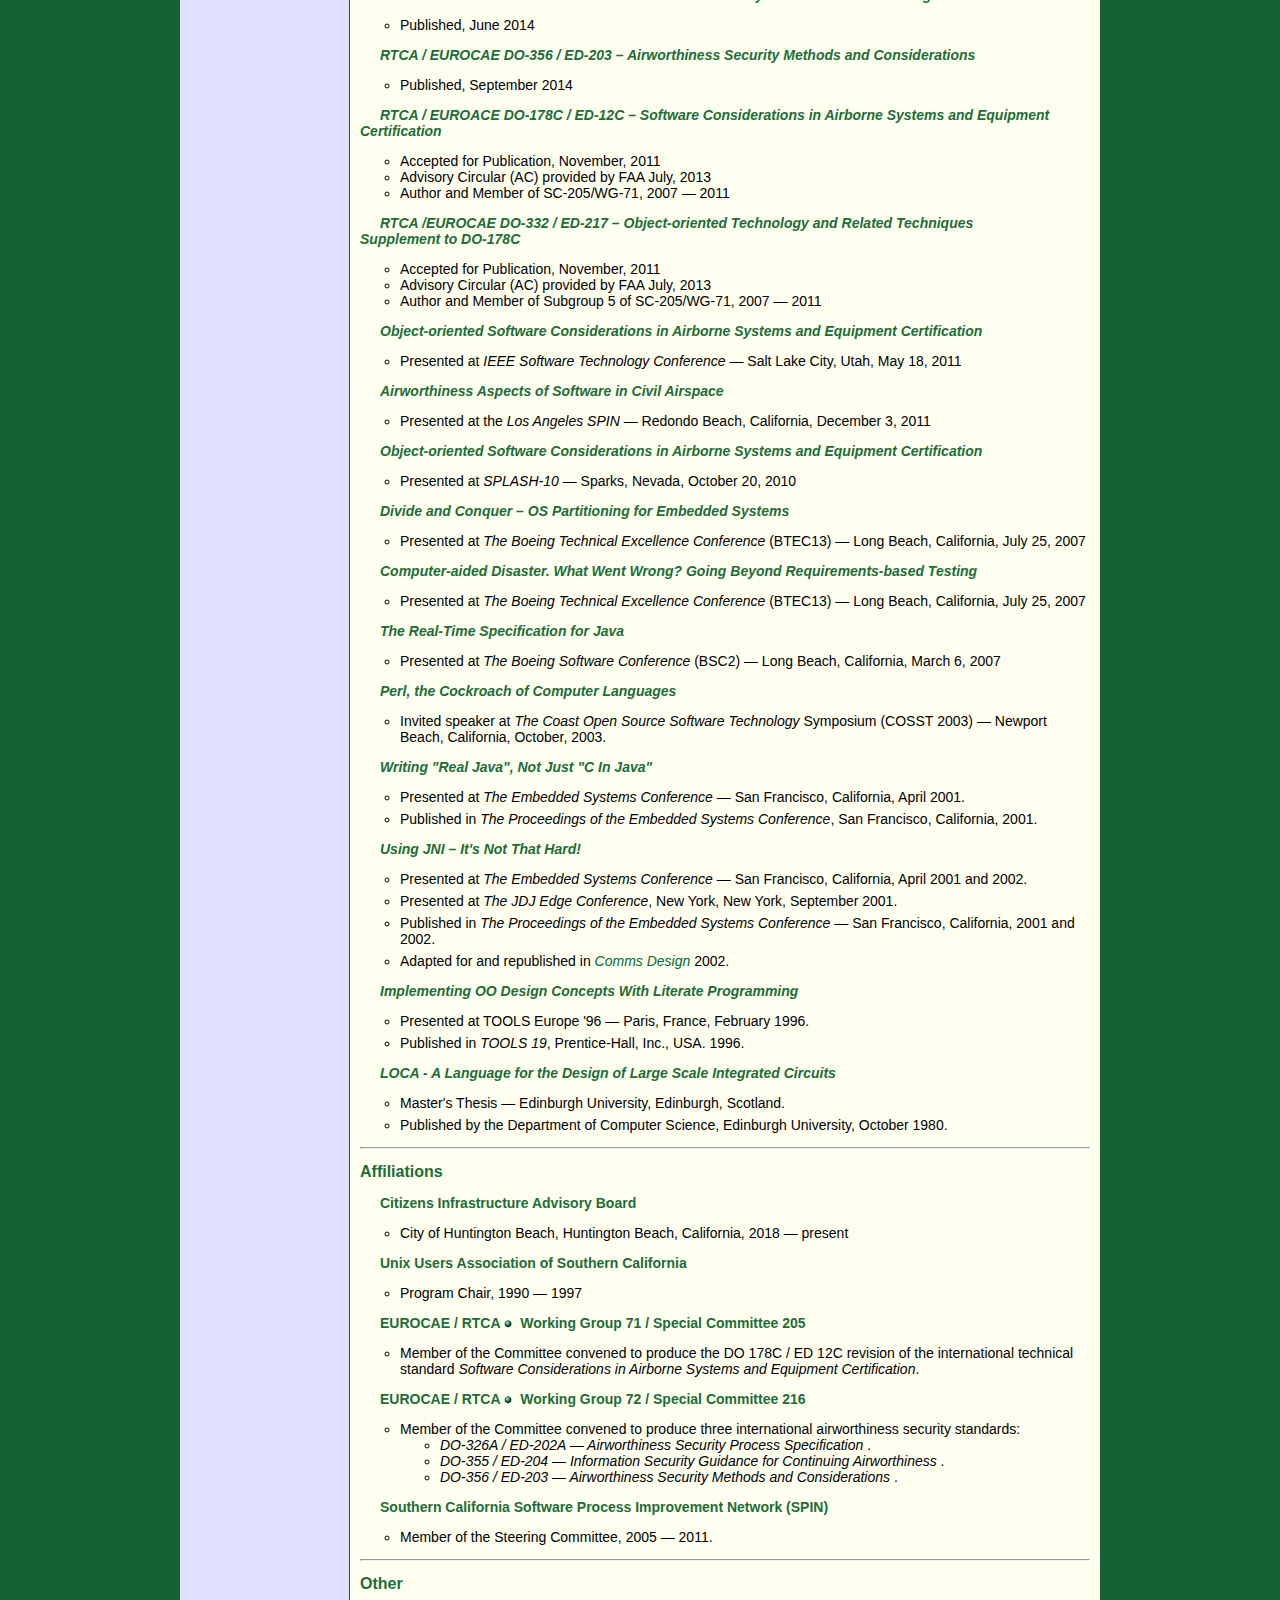
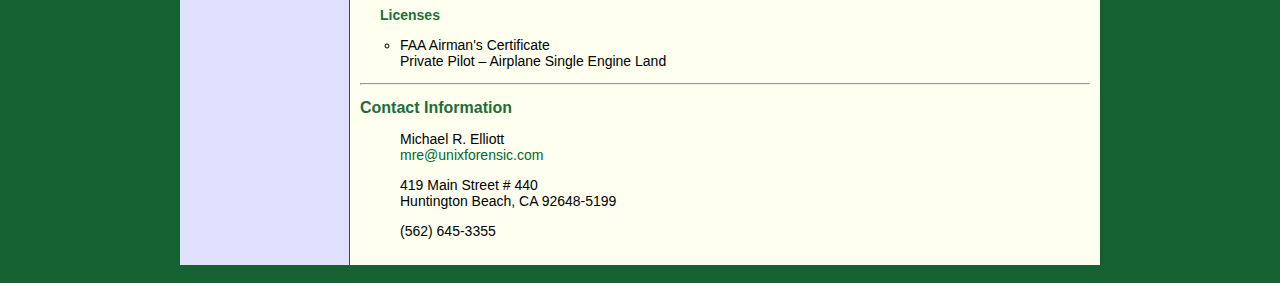
<file: mre/CV.html>
<html>
    <head>
        <title>CV Michael R. Elliott | Computer Forensic Investigator</title>
        <meta name="title" content="CV Michael R. Elliott | Computer Forensic Investigator">
        <link href="ew-style.css" rel="stylesheet" type="text/css"/>
        <meta http-equiv="Content-Type" content="text/html; charset=UTF-8"/>
<meta name="title" content="<bean:message key='welcome.title'/>"/>
<meta name="description" content="<bean:message key='meta.description'/>"/>
<meta name="keywords" content="<bean:message key='meta.keywords'/>"/>
<meta name="robots" content="index, follow"/>
<meta name="rating" content="general"/>
<meta name="revisit-after" content="30"/>
<meta name="classification" content="business"/>
<meta name="distribution" content="global"/>        

    </head>
    <body>
        
        <table class="center" width="920" cellpadding="0" cellspacing="0" border="0">
            <tr>
                <tr><td colspan="3" class="logo"><img src="images/mre-sweng-logo-white.png" width=400 alt="Michael R. Elliott" border="0"></td></tr>

            </tr>
            <tr>
                <td width="169" bgcolor="#E1E1FF" valign="top">
                    <div style="text-align: left;">
                        <table width="169" cellpadding="0" cellspacing="0" border="0" align="left">
                            <tr>
 <td height="25" class="menutext" onmouseover="bgColor = '#CCCCFF'" onmouseout="bgColor = '#E1E1FF'"><img src="images/spacer.gif" width="5" height="1" alt="" border="0">&nbsp;<a href="Home.html">Home</a>
</td>
</tr>


                            <tr>
 <td><img src="images/menudivider.gif" width="169"
 height="2" alt="" border="0">
 </td>
</tr>
                            <tr>
 <td height="25" class="menutext" onmouseover="bgColor = '#CCCCFF'" onmouseout="bgColor = '#E1E1FF'"><img src="images/spacer.gif" width="5" height="1" alt="" border="0">&nbsp;<a href="Litigation.html">Litigation</a>
</td>
</tr>


                            <tr>
 <td><img src="images/menudivider.gif" width="169"
 height="2" alt="" border="0">
 </td>
</tr>
                            <tr>
 <td height="25" class="menutext" onmouseover="bgColor = '#CCCCFF'" onmouseout="bgColor = '#E1E1FF'"><img src="images/spacer.gif" width="5" height="1" alt="" border="0">&nbsp;<a href="Cases.html">Cases</a>
</td>
</tr>


                            <tr>
 <td><img src="images/menudivider.gif" width="169"
 height="2" alt="" border="0">
 </td>
</tr>
                            <tr>
 <td height="25" class="menutext" onmouseover="bgColor = '#CCCCFF'" onmouseout="bgColor = '#E1E1FF'"><img src="images/spacer.gif" width="5" height="1" alt="" border="0">&nbsp;<a href="CV.html">Curriculum Vitae</a>
</td>
</tr>

                            <tr><td height="25"
 class="menutext" onmouseover="bgColor='#CCCCFF'" onmouseout="bgColor='#E1E1FF'">
 <img src="images/spacer.gif" width="15" height="1" alt="" border="0"><img src="images/Green_Ball.gif" alt="" height="8" width="8">
&nbsp;<a href="CV.html#education">Education</a>
                            <tr><td height="25"
 class="menutext" onmouseover="bgColor='#CCCCFF'" onmouseout="bgColor='#E1E1FF'">
 <img src="images/spacer.gif" width="15" height="1" alt="" border="0"><img src="images/Green_Ball.gif" alt="" height="8" width="8">
&nbsp;<a href="CV.html#employment">Employment</a>
                            <tr><td height="25"
 class="menutext" onmouseover="bgColor='#CCCCFF'" onmouseout="bgColor='#E1E1FF'">
 <img src="images/spacer.gif" width="15" height="1" alt="" border="0"><img src="images/Green_Ball.gif" alt="" height="8" width="8">
&nbsp;<a href="CV.html#instruction">Teaching</a>
                            <tr><td height="25"
 class="menutext" onmouseover="bgColor='#CCCCFF'" onmouseout="bgColor='#E1E1FF'">
 <img src="images/spacer.gif" width="15" height="1" alt="" border="0"><img src="images/Green_Ball.gif" alt="" height="8" width="8">
&nbsp;<a href="CV.html#publications">Publications</a>
                            <tr><td height="25"
 class="menutext" onmouseover="bgColor='#CCCCFF'" onmouseout="bgColor='#E1E1FF'">
 <img src="images/spacer.gif" width="15" height="1" alt="" border="0"><img src="images/Green_Ball.gif" alt="" height="8" width="8">
&nbsp;<a href="CV.html#affiliations">Affiliations</a>
                            <tr><td height="25"
 class="menutext" onmouseover="bgColor='#CCCCFF'" onmouseout="bgColor='#E1E1FF'">
 <img src="images/spacer.gif" width="15" height="1" alt="" border="0"><img src="images/Green_Ball.gif" alt="" height="8" width="8">
&nbsp;<a href="CV.html#other">Other</a>
                            <tr><td height="25"
 class="menutext" onmouseover="bgColor='#CCCCFF'" onmouseout="bgColor='#E1E1FF'">
 <img src="images/spacer.gif" width="15" height="1" alt="" border="0"><img src="images/Green_Ball.gif" alt="" height="8" width="8">
&nbsp;<a href="CV.html#contact">Contact</a>

                            <tr>
 <td><img src="images/menudivider.gif" width="169"
 height="2" alt="" border="0">
 </td>
</tr>
                            <tr>
 <td height="25" class="menutext" onmouseover="bgColor = '#CCCCFF'" onmouseout="bgColor = '#E1E1FF'"><img src="images/spacer.gif" width="5" height="1" alt="" border="0">&nbsp;<a href="m-cv.jsp.html">Mobile Site</a>
</td>
</tr>


                            <tr>
 <td><img src="images/menudivider.gif" width="169"
 height="2" alt="" border="0">
 </td>
</tr>
                            <tr>
<td class="comment-text">
 <div class="comment-title">Client Comment:</div>
 <div class="comment-text">
   <span style="font-style: italic">
    This is the biggest smoking gun I've seen in 25 years!
   </span>
  </div>
  <div class="comment-commenter">
     GB: Attorney<br>Los Angeles, CA
  </div>
</td>
</tr>
                        </table>
                    </div>
                </td>
                <td width="1">
                    <img src="images/line_vert.gif" width="1"
                         height="318" alt="" border="0">
                </td>
                <td width="750" bgcolor="#FFFFF0" valign="top">
                    <table width="750" cellpadding="10" cellspacing="0" border="0">
                        <tr>
                            <td class="bodytext">
                                <!-- picture and caption, upper right -->
                                <div style="float: right; border: 10px; border-color: blue; padding-left: 12px">
                                    <table>
                                        <tr>
                                            <td>
                                                <img src="images/hs-3.jpeg" alt="Mike Elliott" width="135"
                                                     height="180" hspace="7" vspace="5" border="0">
                                            </td>
                                        </tr>
                                        <tr>
                                            <td style="text-align: center; padding-bottom: 12px">Michael R. Elliott</td>
                                        </tr>
                                    </table>
                                </div>
                                <!-- end of picture and caption, upper right -->
                                
<table border="0" cellpadding="0" cellspacing="0">
    <tr><td valign="middle">
            <span class="bodyHeadBold"><a name="cv">Curriculum Vitae</a></span>
        </td>
    </tr>
</table>

<hr><p class="bodytext">
    <span class="bodyHeadBold"><a name="education">Education</a></span></p>

<p class="bodytext"><span class="bodytextbold">
        BS, Information and Computer Science
    </span></p>
<ul>
    <li>University of California, Irvine, California</li>
</ul>


<p class="bodytext"><span class="bodytextbold">
        M.Sc., Computer Systems Engineering

    </span></p>
<ul>
    <li>Edinburgh University, Edinburgh, Scotland</li>
</ul>

<hr><p class="bodytext">
    <span class="bodyHeadBold"><a name="employment">Employment</a></span></p>

<!-- job -->
<p class="bodytext"><span class="bodytextbold">
        aicas, GmbH
    </span></p>

<ul class="bullets">
    <li>
        Focusing on the use of Java in embedded, 
        real-time systems, provided software 
        architecture, design and implementation 
        of numerous in-house projects to support 
        customers and their sales teams.  
        These projects included machine 
        learning, FPGA chipset access, 
        image recognition, motor control and 
        IoT applications for Siemens, Xilinx, 
        Fiat-Chrysler and others.
    </li>
    <li>
        Created several application notes to 
        provide customers with detailed 
        step-by-step directions on how to use 
        various aspects of the product line and 
        provided customer training on how to 
        best utilize the company's products. 
    </li>
    <li>
        Ported the aicas Java Virtual Machine to 
        run in the PikeOS real time operating
        system (RTOS) while enhancing support
        for Embedded Linux, VxWorks and QNX
        RTOS products. 
    </li>
</ul>

<!-- job -->
<p class="bodytext"><span class="bodytextbold">The Boeing Company</span></p>

<ul class="bullets">
    <li>
        Adviser for the safety-critical software aspects of the F-15E
        Strike Eagle - System 2 nuclear weapons system upgrade.
    </li>
    <li>
        Contributor to DO-178C/ED-12C &ndash; <i>Software Considerations in Airborne
            Systems and Equipment Certification</i> &ndash; the international standard
        for safety-critical systems operating in civil airspace.
    </li>
    <li>
        Key author of DO 332 &ndash; <i>Object-oriented Technology and Related
            Techniques</i> &ndash; the object-oriented software supplement to DO-178C.
    </li>
    <li>
        Contributor to three airworthiness security standards for the FAA and EASA:
        <ul class="bullets">
            <li>DO-326A / ED-202A &ndash; <i>Airworthiness Security Process Specification</i>
            </li>
            <li>DO-355 / ED-204 &ndash; <i>Information Security Guidance for Continuing Airworthiness</i>
            </li>
            <li>DO-356 / ED-203 &ndash; <i>Airworthiness Security Methods and Considerations</i>
            </li>
        </ul>
    </li>
    <li>
        Architect and lead implementer for the augmented reality radio
        simulator for the C-17 Integrated Radio Management System used to
        refine the design of the C-17 radio systems created for the United
        Arab Emirates Air Force and the Indian Air Force.
    </li>
    <li>
        Java language advisor for the Future Combat Systems (FCS) effort
        and responsible for the retention of approximately $500 million of
        Java software for FCS.
    </li>
    <li>
        Principal architect and implementer of a software test analysis
        methodology in which avionics software formal testing is in itself
        analyzed for completeness of code coverage of the avionics
        software under test.
    </li>
    <li>
        Principal architect of the web-based tools used by developers of
        the avionics for the USAF C-17, including Java- and Groovy-based
        web servers for peer review, test result analysis, software change
        tracking and others.
    </li>
    <li>
        Provided training to senior software developers on exception
        handling as used in Ada, Java, Modula-3 and C++.
    </li>
    <li>
        Researched and created the first functional packages for new
        avionics software to adhere to the strict requirements of the
        Ravenscar profile for real-time safety-critical software.
    </li>
    <li>
        Provided tools necessary to support CMMI level 3 and level 4
        software process maturity certification.
    </li>
</ul>

<!-- job -->
<p class="bodytext"><span class="bodytextbold">California Applied Trading Science</span></p>

<ul class="bullets">
    <li>
        Produced all data and reports for clearing and regulatory
        compliance including real-time short rule checking and NASDAQ
        trades.
    </li>
    <li>
        Researched and implemented necessary steps to comply with
        formal and legal requirements for record keeping and
        transaction reporting for NASDAQ and the SEC.
    </li>
    <li>
        Created and maintained the company SQL database for trade
        transaction activity including Java network programming used
        to bring transaction data from New York and Chicago in near real-time.
    </li>
    <li>
        Created portions of the trade engine involved in the use of
        the FIX and ITCH financial network protocols.
    </li>
</ul>

<p class="bodytext"><span class="bodytextbold">Axiom Navigation</span></p>

<ul class="bullets">
    <li>
        Reorganized and refactored existing product line embedded software
        (C and C++) in order to support modular development and additional
        related products.
    </li>
    <li>
        Introduced software development methods and processes to establish quality,
        robustness and responsiveness to changing product definition
        and customer requirements, marketing priorities and business planning.
    </li>
    <li>
        Researched, designed and implemented a new product line
        consisting of a multi-tiered web application server running on
        Linux to support fleet management operations for customers.
        This new business opportunity provided existing customers, the
        majority of whom were not comfortable with software development,
        a ready-made application enabling them to keep track of their
        vehicle fleet in real-time.  This application involved the
        creation of Java applets, servlets and Java server pages, their
        communications with remote web services using XML-RPC and a
        local database using JDBC, and the installation and maintenance
        of a JBoss web server.
    </li>
</ul>

<p class="bodytext"><span class="bodytextbold">Sun Microsystems</span></p>

<ul class="bullets">
    <li>
        As the lead engineer for Sun Microsystems in a joint project
        with Wind River Systems, provided management liaison between the
        two companies and supervised the architectural integration with
        and porting of the Java Media Framework to a Java-enabled
        prototype of a tablet-based computer running VxWorks developed
        for Intel.
    </li>
    <li>
        Provided the overall software architecture and detailed software
        design for a Java-based video conferencing system being built by
        Cisco Systems.  This included simulation of the hardware,
        multi-threaded hardware control through JNI, embedded browser
        integration, graphical user interface component design, database
        access and maintenance and integration with the VxWorks
        executive.
    </li>
    <li>
        Ported major portions of the Personal Java virtual machine and
        its environment to several processors, including the PowerPC,
        Intel Pentium and StrongArm.  This involved gaining detailed
        knowledge of the operating system kernel and the design and
        implementation of the SMI Personal Java virtual machine.
    </li>
    <li>
        Provided leadership for a joint Sun Microsystems / Nokia project
        developing a set-top box incorporating a modified version of the
        Mozilla browser with Sun's Personal Java as its JVM.  Created
        and supervised acceptance testing of the JVM including browser
        security issues, RMI and applet interaction.
    </li>
</ul>

<p class="bodytext"><span class="bodytextbold">
        Interstate Electronics Corporation
    </span></p>

<ul class="bullets">
    <li>
        Managed the software systems for field trials of aircraft
        training range systems, including supervising and participating
        in their deployment in South Korea and Taiwan.
    </li>
    <li>
        Designed and implemented portions of the firmware of Global
        Positioning Satellite (GPS) receivers while providing the
        primary guidance as to how such designs could be efficiently
        implemented with the selected compiler and runtime system.
    </li>
    <li>
        Created a distributed trajectory simulator used to analyze and
        validate avionics software and GPS receiver tracking and
        position reporting.
    </li>
    <li>
        Designed and implemented critical portions, including RAIM
        compliance and message exchange and validation of a Differential
        GPS ground station used for precision landing guidance of
        commercial aircraft.
    </li>
</ul>

<p class="bodytext"><span class="bodytextbold">TLD Systems, LTD</span></p>

<ul class="bullets">
    <li>
        Manager of Software Quality Assurance.  Responsible for full validation
        of the company's principal product, the TLD Ada Compiler for the 1750A
        central processor which was heavily utilized in avionics,
        satellite and radiation hostile environments.
    </li>
    <li>
        Major contributor to the syntax and semantic analysis portions of the
        TLD Ada compiler.
    </li>

</ul>

<p class="bodytext"><span class="bodytextbold">
        Boulton &amp; Watt Engineering
    </span></p>

<ul class="bullets">
    <li>
        Designed and implemented a tool set for geologists to perform
        aquifer analysis and well placement for site dewatering.
    </li>
    <li>
        Designed and implemented a compiler for a company specific
        computer programming language to enable the transition to
        a more commercially viable software development environment.
    </li>
</ul>


<p class="bodytext"><span class="bodytextbold">
        Christian Rovsing Corporation
    </span></p>

<ul class="bullets">
    <li>
        Using the C programming language, implemented multiple communications
        protocols including NATO Link-1 and X.25 for embedded military systems.
    </li>

    <li>
        Provided consultation and analysis of communications protocols and
        their potential security problems.
    </li>
</ul>


<p class="bodytext"><span class="bodytextbold">
        Johnson Controls, Incorporated
    </span></p>

<ul>
    <li>
        Major contributor to the software implementation of the automatic
        controls for the wastewater treatment plant in Hobbs, New Mexico.
    </li>
</ul>


<p class="bodytext"><span class="bodytextbold">
        Hughes Aircraft Company
    </span></p>

<ul class="bullets">
    <li>
        Programmer contributing to "Combat Grande", the combat air control
        center for the Spanish Air Force, on site at
        Torrej&oacute;n de Ardoz, Spain.
    </li>

    <li>
        Implementer of several software packages for mobile USAF air control
        centers.
    </li>

</ul>

<p class="bodytext"><span class="bodytextbold">
        United States Navy
    </span></p>

<ul class="bullets">
    <li>
        Programmer, USS Piedmont (AD 17).
    </li>

    <li>
        Naval Advisory Group and Mobile Riverine Force, Republic of Vietnam.
    </li>
</ul>

<hr><p class="bodytext">
    <span class="bodyHeadBold"><a name="instruction">Teaching</a></span></p>

<p class="bodytext"><span class="bodytextbold">
        Orange Coast College, Costa Mesa, California
    </span></p>
<ul class="bullets">
    <li>
        Taught courses in programming in Fortran, BASIC, Pascal and C.
    </li>
    <li>
        Created and implemented the computer typography for the student
        newspaper, <i>Coast Report</i>.
    </li>
</ul>

<p class="bodytext"><span class="bodytextbold">
        Rancho Santiago College, Santa Ana, California
    </span></p>
<ul class="bullets">
    <li>
        Taught courses in programming in C.
    </li>
    <li>
        Created and taught the first course in
        <i>Object-oriented Programming in C++</i>.
    </li>
</ul>

<p class="bodytext"><span class="bodytextbold">
        University of California, Irvine, California
    </span></p>
<ul>
    <li>
        Created and taught the University Extension
        course <i>Unix Systems Administration</i>.
    </li>
</ul>

<hr><p class="bodytext">
    <span class="bodyHeadBold"><a name="publications">Publications and Presentations</a></span></p>
<!-- PUB -->
<p class="bodytext"><span class="bodytextbold">
        <i>
            DO-332/ED-217: Using Modern Software Practice in 
            Airborne Systems
        </i>
    </span></p>
<ul>
    <li>
        Published in
        <i>Crosstalk - The Journal of Defense 
            Software Engineering</i> 
        &mdash;
        <a href="http://www.crosstalkonline.org/storage/issue-archives/2017/201703/201703-0-Issue.pdf">March/April 2017</a>
    </li>
</ul>
<!-- PUB -->
<p class="bodytext"><span class="bodytextbold">
        <i>
            The C-17 Communications Core
        </i>
    </span></p>
<ul>
    <li>
        Presented at the
        <i>Boeing Technical Excellence Conference</i> 
        (BTEC 21) &mdash;
        St. Charles, Missouri, May 21, 2014
    </li>
</ul>

<p class="bodytext"><span class="bodytextbold">
        <i>
            Streaming Ciphers
        </i>
    </span></p>
<ul>
    <li>
        Presented at the
        <i>Unix Users Association of Southern California</i> &mdash;
        Huntington Beach, California, October 14, 2013
    </li>
</ul>

<p class="bodytext"><span class="bodytextbold">
        <i>
            Heterogeneous Parallel Programming
        </i>
    </span></p>
<ul>
    <li>
        Presented at the
        <i>Unix Users Association of Southern California</i>  &mdash;
        Irvine, California, March 11, 2013
    </li>
</ul>

<p class="bodytext"><span class="bodytextbold">
        <i>
            RTCA / EUROCAE DO-326A / ED-202A &ndash; 
            Airworthiness Security Process Specification
        </i>
    </span></p>
<ul>
    <li>
        Published, August 2014
    </li>
</ul>

<p class="bodytext"><span class="bodytextbold">
        <i>
            RTCA / EUROCAE DO-355 / ED-204 &ndash; 
            Information Security Guidance for Continuing Airworthiness
        </i>
    </span></p>
<ul>
    <li>
        Published, June 2014
    </li>
</ul>

<p class="bodytext"><span class="bodytextbold">
        <i>
            RTCA / EUROCAE DO-356 / ED-203 &ndash; 
            Airworthiness Security Methods and Considerations
        </i>
    </span></p>
<ul>
    <li>
        Published, September 2014
    </li>
</ul>

<p class="bodytext"><span class="bodytextbold">
        <i>
            RTCA / EUROACE DO-178C / ED-12C &ndash; 
            Software Considerations in Airborne Systems and Equipment Certification
        </i>
    </span></p>
<ul>
    <li>
        Accepted for Publication, November, 2011
    </li>
    <li>
        Advisory Circular (AC) provided by FAA July, 2013
    </li>
    <li>
        Author and Member of SC-205/WG-71, 2007 &mdash; 2011
    </li>
</ul>

<p class="bodytext"><span class="bodytextbold">
        <i>
            RTCA /EUROCAE DO-332 / ED-217 &ndash; 
            Object-oriented Technology and Related Techniques<br>
            Supplement to DO-178C
        </i>
    </span></p>
<ul>
    <li>
        Accepted for Publication, November, 2011
    </li>
    <li>
        Advisory Circular (AC) provided by FAA July, 2013
    </li>
    <li>
        Author and Member of Subgroup 5 of SC-205/WG-71, 2007 &mdash; 2011
    </li>
</ul>

<p class="bodytext"><span class="bodytextbold">
        <i>
            Object-oriented Software Considerations in Airborne Systems and Equipment Certification
        </i>
    </span></p>
<ul>
    <li>
        Presented at
        <i>IEEE Software Technology Conference</i> &mdash;
        Salt Lake City, Utah, May 18, 2011
    </li>
</ul>

<p class="bodytext"><span class="bodytextbold">
        <i>
            Airworthiness Aspects of Software in Civil Airspace
        </i>
    </span></p>
<ul>
    <li>
        Presented at the
        <i>Los Angeles SPIN</i> &mdash;
        Redondo Beach, California, December 3, 2011
    </li>
</ul>

<p class="bodytext"><span class="bodytextbold">
        <i>
            Object-oriented Software Considerations in Airborne Systems and Equipment Certification
        </i>
    </span></p>
<ul>
    <li>
        Presented at
        <i>SPLASH-10</i> &mdash;
        Sparks, Nevada, October 20, 2010
    </li>
</ul>

<p class="bodytext"><span class="bodytextbold">
        <i>
            Divide and Conquer &ndash; OS Partitioning for Embedded Systems
        </i>
    </span></p>
<ul>
    <li>
        Presented at
        <i>The Boeing Technical Excellence Conference</i> (BTEC13)  &mdash;
        Long Beach, California, July 25, 2007
    </li>
</ul>

<p class="bodytext"><span class="bodytextbold">
        <i>
            Computer-aided Disaster.  What Went Wrong?
            Going Beyond Requirements-based Testing
        </i>
    </span></p>
<ul>
    <li>
        Presented at
        <i>The Boeing Technical Excellence Conference</i> (BTEC13)  &mdash;
        Long Beach, California, July 25, 2007
    </li>
</ul>

<p class="bodytext"><span class="bodytextbold">
        <i>
            The Real-Time Specification for Java
        </i>
    </span></p>
<ul>
    <li>
        Presented at
        <i>The Boeing Software Conference</i> (BSC2)  &mdash;
        Long Beach, California, March 6, 2007
    </li>
</ul>

<p class="bodytext"><span class="bodytextbold">
        <i>
            Perl, the Cockroach of Computer Languages
        </i>
    </span></p>
<ul>
    <li>
        Invited speaker at
        <i>The Coast Open Source Software Technology</i> Symposium
        (COSST&nbsp;2003)  &mdash; Newport Beach, California, October, 2003.
    </li>
</ul>

<p class="bodytext"><span class="bodytextbold">
        <i>
            Writing "Real Java", Not Just "C In Java"
        </i>
    </span></p>
<ul class="bullets">
    <li>
        Presented at <i>The Embedded Systems Conference</i>  &mdash;
        San Francisco, California, April 2001.
    </li>
    <li>
        Published in <i>The Proceedings of the Embedded Systems Conference</i>,
        San Francisco, California, 2001.
    </li>
</ul>

<p class="bodytext"><span class="bodytextbold">
        <i>
            Using JNI &ndash; It's Not That Hard!
        </i>
    </span></p>
<ul class="bullets">
    <li>
        Presented at <i>The Embedded Systems Conference</i>  &mdash;
        San Francisco, California, April 2001 and 2002.
    </li>
    <li>
        Presented at <i>The JDJ Edge Conference</i>,
        New York, New York, September 2001.
    </li>
    <li>
        Published in <i>The Proceedings of the Embedded Systems Conference</i> &mdash;
        San Francisco, California, 2001 and 2002.
    </li>
    <li>
        Adapted for and republished in
        <i><a href="http://www.commsdesign.com/design_corner/showArticle.jhtml?articleID=16504420">Comms Design</a></i> 2002.
    </li>
</ul>

<p class="bodytext"><span class="bodytextbold">
        <i>
            Implementing OO Design Concepts With Literate Programming
        </i>
    </span></p>
<ul class="bullets">
    <li>
        <!--Presented at TOOLS Europe '96, Paris, France, February 28, 1996.-->
        Presented at TOOLS Europe '96  &mdash; Paris, France, February 1996.
    </li>
    <li>
        Published in <i>TOOLS 19</i>, Prentice-Hall, Inc., USA. 1996.
    </li>
</ul>

<p class="bodytext"><span class="bodytextbold">
        <i>
            LOCA - A Language for the Design of Large Scale Integrated Circuits
        </i>
    </span></p>
<ul class="bullets">
    <li>
        Master's Thesis  &mdash; Edinburgh University, Edinburgh, Scotland.
    </li>
    <li>
        Published by the Department of Computer Science, Edinburgh University, October 1980.
</ul>

<hr><p class="bodytext">
    <span class="bodyHeadBold"><a
            name="affiliations">Affiliations</a></span></p>
<p class="bodytext"><span class="bodytextbold">
        Citizens Infrastructure Advisory Board
    </span></p>
<ul>
    <li>
        City of Huntington Beach, Huntington Beach, California,
        2018 &mdash; present
    </li>
</ul>
<p class="bodytext"><span class="bodytextbold">
        Unix Users Association of Southern California
    </span></p>
<ul>
    <li>
        Program Chair, 1990 &mdash; 1997
    </li>
</ul>
<p class="bodytext"><span class="bodytextbold">
        EUROCAE / RTCA&nbsp;<img src="images/Green_Ball.gif" alt="" height="8" width="8">&nbsp;
        Working Group 71 / Special Committee 205
    </span></p>
<ul>
    <li>
        Member of the Committee convened to produce the DO 178C / ED 12C revision of
        the international technical standard
        <i>Software Considerations in Airborne Systems and
            Equipment Certification</i>.
    </li>
</ul>

<p class="bodytext"><span class="bodytextbold">
        EUROCAE / RTCA&nbsp;<img src="images/Green_Ball.gif" alt="" height="8" width="8">&nbsp;
        Working Group 72 / Special Committee 216
    </span></p>
<ul>
    <li>
        Member of the Committee convened to produce three international airworthiness
        security standards:
        <ul>
            <li>
                <i>DO-326A / ED-202A &mdash; 
                    Airworthiness Security Process Specification
                </i>.
            </li>
            <li>
                <i>DO-355 / ED-204 &mdash; 
                    Information Security Guidance for Continuing Airworthiness
                </i>.
            </li>
            <li>
                <i>DO-356 / ED-203 &mdash; 
                    Airworthiness Security Methods and Considerations
                </i>.
            </li>
        </ul>
    </li>
</ul>

<p class="bodytext"><span class="bodytextbold">
        Southern California Software Process Improvement Network (SPIN)
    </span></p>
<ul>
    <li>
        Member of the Steering Committee, 2005 &mdash; 2011.
    </li>
</ul>

<hr><p class="bodytext">
    <span class="bodyHeadBold"><a
            name="other">Other</a></span></p>

<!--
<p class="bodytext"><span class="bodytextbold">
      Security Clearance
   </span></p>

<ul class="bullets">
   <li>USA Secret (active)</li>
   <li>NATO Secret (inactive)</li>
</ul>
-->

<p class="bodytext"><span class="bodytextbold">
        Licenses
    </span></p>

<ul>
    <li>FAA Airman's Certificate
        <br>Private Pilot &ndash; Airplane Single Engine Land
    </li>
</ul>

                                <hr>
                                <p class="bodytext">
    <span class="bodyHeadBold">
        <a name="contact">Contact Information</a>
    </span>
</p>

<table width="100%" cellpadding="0" cellspacing="0">
    <tr>
        <td align="left">
            <blockquote>
                <p class="contact-text">Michael R. Elliott<br>
                    <a href="mailto:mre@unixforensic.com">mre@unixforensic.com</a></p>

                <p class="bodytext">419 Main Street # 440<br>
                    Huntington Beach, 
                    CA 92648-5199</p>

                <p class="contact-text">(562) 645-3355</p>
            </blockquote>
        </td>
    </tr>
</table>

<!--Start of StatCounter Code -->
<script type="text/javascript" language="javascript">
    <!--
    var sc_project = 2315868;
    var sc_invisible = 1;
    var sc_partition = 21;
    var sc_security = "5d299e12";
    //-->
</script>

<script type="text/javascript" language="javascript" src="http://www.statcounter.com/counter/counter.js"></script><noscript><a href="http://www.statcounter.com/" target="_blank"><img  src="http://c22.statcounter.com/counter.php?sc_project=2315868&amp;java=0&amp;security=5d299e12&amp;invisible=1" alt="unique visitors counter" border="0"></a> </noscript>
<!--End of StatCounter Code -->

                            </td>
                        </tr>
                    </table>
                </td>
            </tr>
            <tr>
                <td>
                    <img src= "images/spacer.gif" 
                         width="1" height="10" alt="" border="0">
                </td>
            </tr>
        </table>
    </body>
</html>
</file>
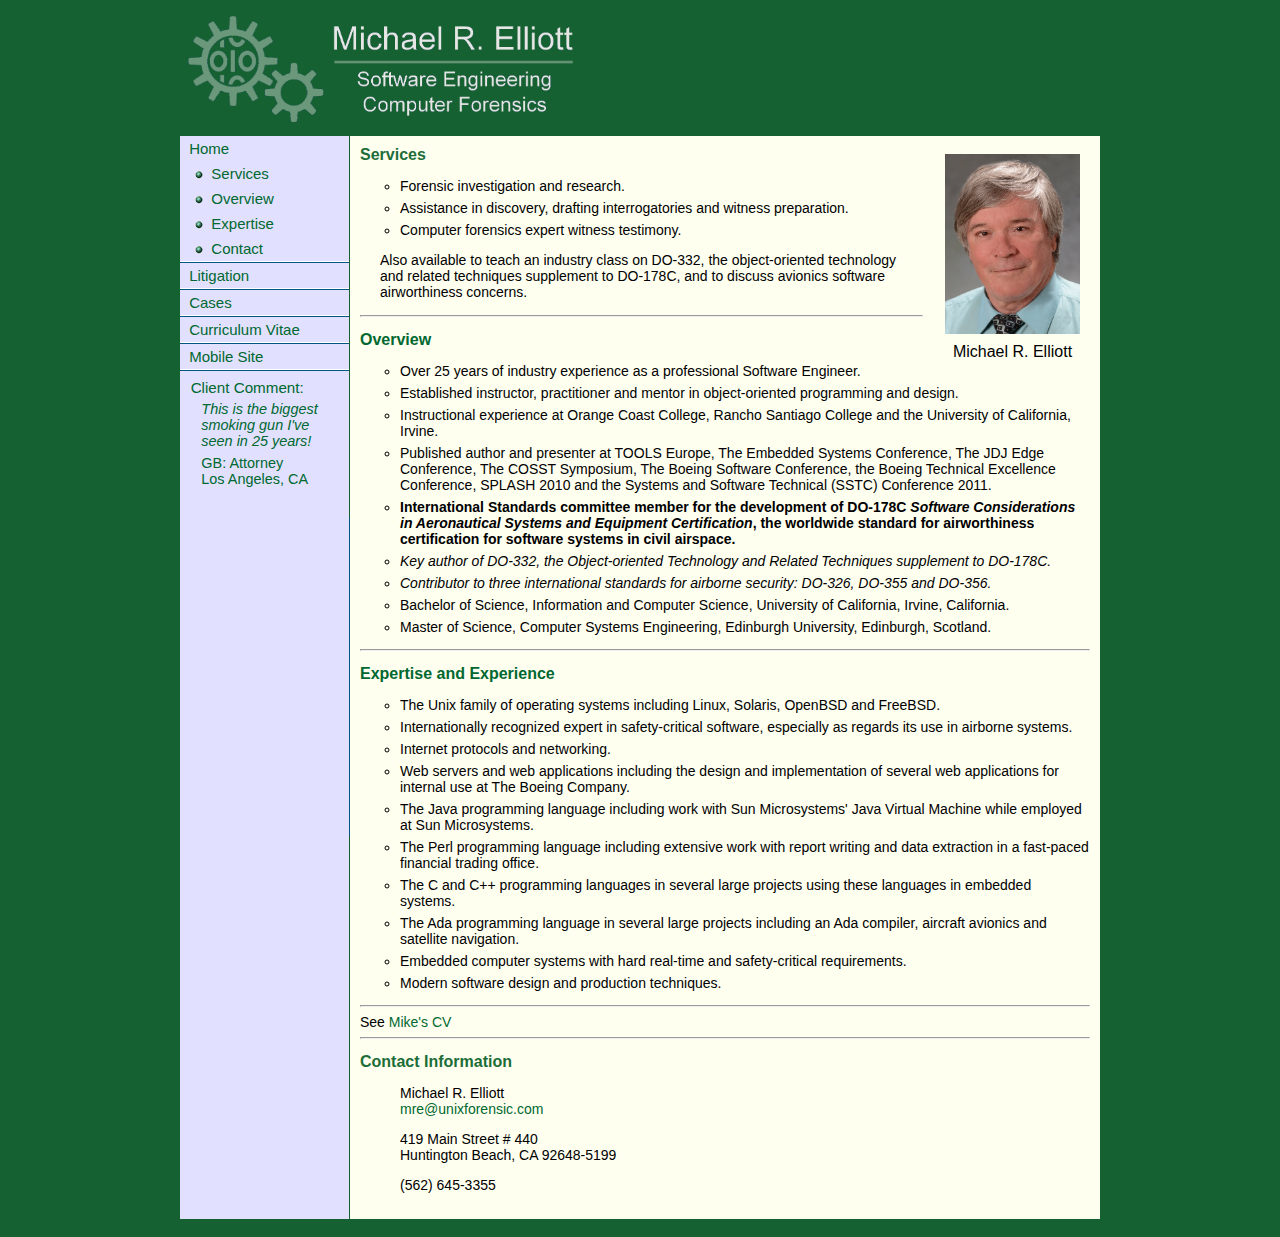
<file: mre/Home.html>
<html lang="en-US">
    <head>
        <title>Computer Forensics Expert Witness - Airworthiness and Safety of Software</title>
        <link href="ew-style.css" rel="stylesheet" type="text/css"/>
        <meta http-equiv="Content-Type" content="text/html; charset=UTF-8"/>
<meta name="title" content="Computer Forensics Expert Witness - Airworthiness and Safety of Software"/>
<meta name="description" content="Computer software engineering expert Michael R. Elliott works in real-time communications and embedded software systems, and has experience in Unix, Linux, Java, Perl and Ada"/>
<meta name="keywords" content="Linux Consulting, Unix Consulting, Java Consulting, Perl Consulting, Ada Consulting, Embedded Computer Systems Consulting, Computer Expert Witness Services, Litigation Support"/>
<meta name="robots" content="index, follow"/>
<meta name="rating" content="general"/>
<meta name="revisit-after" content="30"/>
<meta name="classification" content="business"/>
<meta name="distribution" content="global"/>        

        <base href="">
    </head>
    <body>
        
        
        <table class="center" width="920" cellpadding="0" cellspacing="0" border="0">
            <tr><td colspan="3" class="logo"><img src="images/mre-sweng-logo-white.png" width=400 alt="Michael R. Elliott" border="0"></td></tr>

            <tr>
                <td width="169" bgcolor="#E1E1FF" valign="top">
                    <div style="text-align: left;">
                        <table width="169" cellpadding="0" cellspacing="0"
                               border="0" align="left">

                            <tr>
 <td height="25" class="menutext" onmouseover="bgColor = '#CCCCFF'" onmouseout="bgColor = '#E1E1FF'"><img src="images/spacer.gif" width="5" height="1" alt="" border="0">&nbsp;<a href="Home.html">Home</a>
</td>
</tr>

                            <tr><td height="25"
 class="menutext" onmouseover="bgColor='#CCCCFF'" onmouseout="bgColor='#E1E1FF'">
 <img src="images/spacer.gif" width="15" height="1" alt="" border="0"><img src="images/Green_Ball.gif" alt="" height="8" width="8">
&nbsp;<a href="Home.html#services">Services</a>
                            <tr><td height="25"
 class="menutext" onmouseover="bgColor='#CCCCFF'" onmouseout="bgColor='#E1E1FF'">
 <img src="images/spacer.gif" width="15" height="1" alt="" border="0"><img src="images/Green_Ball.gif" alt="" height="8" width="8">
&nbsp;<a href="Home.html#overview">Overview</a>
                            <tr><td height="25"
 class="menutext" onmouseover="bgColor='#CCCCFF'" onmouseout="bgColor='#E1E1FF'">
 <img src="images/spacer.gif" width="15" height="1" alt="" border="0"><img src="images/Green_Ball.gif" alt="" height="8" width="8">
&nbsp;<a href="Home.html#expertise">Expertise</a>
                            <tr><td height="25"
 class="menutext" onmouseover="bgColor='#CCCCFF'" onmouseout="bgColor='#E1E1FF'">
 <img src="images/spacer.gif" width="15" height="1" alt="" border="0"><img src="images/Green_Ball.gif" alt="" height="8" width="8">
&nbsp;<a href="Home.html#contact">Contact</a>

                            <tr>
 <td><img src="images/menudivider.gif" width="169"
 height="2" alt="" border="0">
 </td>
</tr>
                            <tr>
 <td height="25" class="menutext" onmouseover="bgColor = '#CCCCFF'" onmouseout="bgColor = '#E1E1FF'"><img src="images/spacer.gif" width="5" height="1" alt="" border="0">&nbsp;<a href="Litigation.html">Litigation</a>
</td>
</tr>


                            <tr>
 <td><img src="images/menudivider.gif" width="169"
 height="2" alt="" border="0">
 </td>
</tr>
                            <tr>
 <td height="25" class="menutext" onmouseover="bgColor = '#CCCCFF'" onmouseout="bgColor = '#E1E1FF'"><img src="images/spacer.gif" width="5" height="1" alt="" border="0">&nbsp;<a href="Cases.html">Cases</a>
</td>
</tr>


                            <tr>
 <td><img src="images/menudivider.gif" width="169"
 height="2" alt="" border="0">
 </td>
</tr>
                            <tr>
 <td height="25" class="menutext" onmouseover="bgColor = '#CCCCFF'" onmouseout="bgColor = '#E1E1FF'"><img src="images/spacer.gif" width="5" height="1" alt="" border="0">&nbsp;<a href="CV.html">Curriculum Vitae</a>
</td>
</tr>


                            <tr>
 <td><img src="images/menudivider.gif" width="169"
 height="2" alt="" border="0">
 </td>
</tr>
                            <tr>
 <td height="25" class="menutext" onmouseover="bgColor = '#CCCCFF'" onmouseout="bgColor = '#E1E1FF'"><img src="images/spacer.gif" width="5" height="1" alt="" border="0">&nbsp;<a href="m-home.jsp.html">Mobile Site</a>
</td>
</tr>


                            <tr>
 <td><img src="images/menudivider.gif" width="169"
 height="2" alt="" border="0">
 </td>
</tr>
                            <tr>
<td class="comment-text">
 <div class="comment-title">Client Comment:</div>
 <div class="comment-text">
   <span style="font-style: italic">
    This is the biggest smoking gun I've seen in 25 years!
   </span>
  </div>
  <div class="comment-commenter">
     GB: Attorney<br>Los Angeles, CA
  </div>
</td>
</tr>
                        </table>
                    </div>
                </td>
                <td width="1">
                    <img src="images/line_vert.gif" width="1"
                         height="318" alt="" border="0">
                </td>
                <td width="750" bgcolor="#FFFFF0" valign="top">
                    <table width="750" cellpadding="10" cellspacing="0" border="0">
                        <tr>
                            <td class="bodytext">
                                <!-- picture and caption, upper right -->
<div style="float: right; border: 10px; border-color: blue; padding-left: 12px">
    <table>
        <tr>
            <td>
                <img src="images/hs-3.jpeg" alt="Mike Elliott" width="135"
                     height="180" hspace="7" vspace="5" border="0">
            </td>
        </tr>
        <tr>
            <td style="text-align: center; padding-bottom: 12px">Michael R. Elliott</td>
        </tr>
    </table>
</div>
<!-- end of picture and caption, upper right -->


                                <p class="bodytext">
    <span class="bodyHeadBold">Services</span>
</p>

<ul class="bullets">
    <li>
        Forensic investigation and research.
    </li>
    <li>
        Assistance in discovery, drafting interrogatories
        and witness preparation.
    </li>
    <li>
        Computer forensics expert witness testimony.
    </li>
</ul>
<div style="padding-left: 20px; padding-bottom: 8px">
    Also available to teach an industry class on DO-332, the
    object-oriented technology and related techniques
    supplement to DO-178C,
    and to discuss avionics software airworthiness concerns.
</div>

<hr>

<p class="bodytext">
    <span class="bodyHeadBold">
        <a name="overview" href="https://unixforensic.com/mre/cv.html">Overview</a>
    </span></p>
<ul class="bullets">
    <li>Over 25 years of industry experience as a professional
        Software Engineer.
    </li>
    <li>
        Established instructor, practitioner and mentor in
        object-oriented programming and design.
    </li>
    <li>
        Instructional experience at Orange Coast College,
        Rancho Santiago College and the
        University of California, Irvine.
    </li>
    <li>
        Published author and presenter at TOOLS Europe,
        The Embedded Systems Conference, The JDJ Edge Conference,
        The COSST Symposium, The Boeing Software Conference, the
        Boeing Technical Excellence Conference, SPLASH 2010 and the Systems and
        Software Technical (SSTC) Conference 2011.
    </li>
    <li>
        <b>
            International Standards committee member for the development of
            DO-178C 
            <i>Software Considerations in Aeronautical Systems and Equipment 
                Certification</i>,
            the worldwide standard for airworthiness 
            certification for software systems in civil airspace.
        </b>
    </li>
    <li>
        <i>
            Key author of
            DO-332, the <i>Object-oriented Technology and Related Techniques</i> 
            supplement to DO-178C.
        </i>
    </li>
    <li>
        <i>
            Contributor to three international standards for airborne
            security: DO-326, DO-355 and DO-356.
        </i>
    </li>
    <li>
        Bachelor of Science, Information and Computer Science,
        University of California, Irvine, California.
    </li>
    <li>
        Master of Science, Computer Systems Engineering,
        Edinburgh University, Edinburgh, Scotland.
    </li>
</ul>

<hr><p class="bodytext">
    <span class="bodyHeadBold">
        <a name="expertise" href="https://unixforensic.com/mre/cv.html">Expertise and Experience</a>
    </span></p>

<ul class="bullets">
    <li>
        The Unix family of operating systems including
        Linux, Solaris, OpenBSD and FreeBSD.
    </li>
    <li>
        Internationally recognized expert in safety-critical software, especially
        as regards its use in airborne systems.
    </li>
    <li>
        Internet protocols and networking.
    </li>
    <li>
        Web servers and web applications including the
        design and implementation of several web
        applications for internal use at The Boeing
        Company.
    </li>
    <li>
        The Java programming language including work with
        Sun Microsystems' Java Virtual Machine while
        employed at Sun Microsystems.
    </li>
    <li>
        The Perl programming language including extensive
        work with report writing and data extraction in a
        fast-paced financial trading office.
    </li>
    <li>
        The C and C++ programming languages in several
        large projects using these languages in embedded systems.
    </li>
    <li>
        The Ada programming language in several large
        projects including an Ada compiler, aircraft
        avionics and satellite navigation.
    </li>
    <li>
        Embedded computer systems with hard real-time and
        safety-critical requirements.
    </li>
    <li>
        Modern software design and production techniques.
    </li>
</ul>


                                <hr>
                                See <a href="CV.html">Mike's CV</a>
                                <hr>
                                <p class="bodytext">
    <span class="bodyHeadBold">
        <a name="contact">Contact Information</a>
    </span>
</p>

<table width="100%" cellpadding="0" cellspacing="0">
    <tr>
        <td align="left">
            <blockquote>
                <p class="contact-text">Michael R. Elliott<br>
                    <a href="mailto:mre@unixforensic.com">mre@unixforensic.com</a></p>

                <p class="bodytext">419 Main Street # 440<br>
                    Huntington Beach, 
                    CA 92648-5199</p>

                <p class="contact-text">(562) 645-3355</p>
            </blockquote>
        </td>
    </tr>
</table>

<!--Start of StatCounter Code -->
<script type="text/javascript" language="javascript">
    <!--
    var sc_project = 2315868;
    var sc_invisible = 1;
    var sc_partition = 21;
    var sc_security = "5d299e12";
    //-->
</script>

<script type="text/javascript" language="javascript" src="http://www.statcounter.com/counter/counter.js"></script><noscript><a href="http://www.statcounter.com/" target="_blank"><img  src="http://c22.statcounter.com/counter.php?sc_project=2315868&amp;java=0&amp;security=5d299e12&amp;invisible=1" alt="unique visitors counter" border="0"></a> </noscript>
<!--End of StatCounter Code -->

                            </td>
                        </tr>
                    </table>
                </td>
            </tr>
            <tr>
                <td>
                    <img src= "images/spacer.gif" width="1" height="10" alt="" border="0">
                </td>
            </tr>
        </table>

    </body>
</html>
</file>
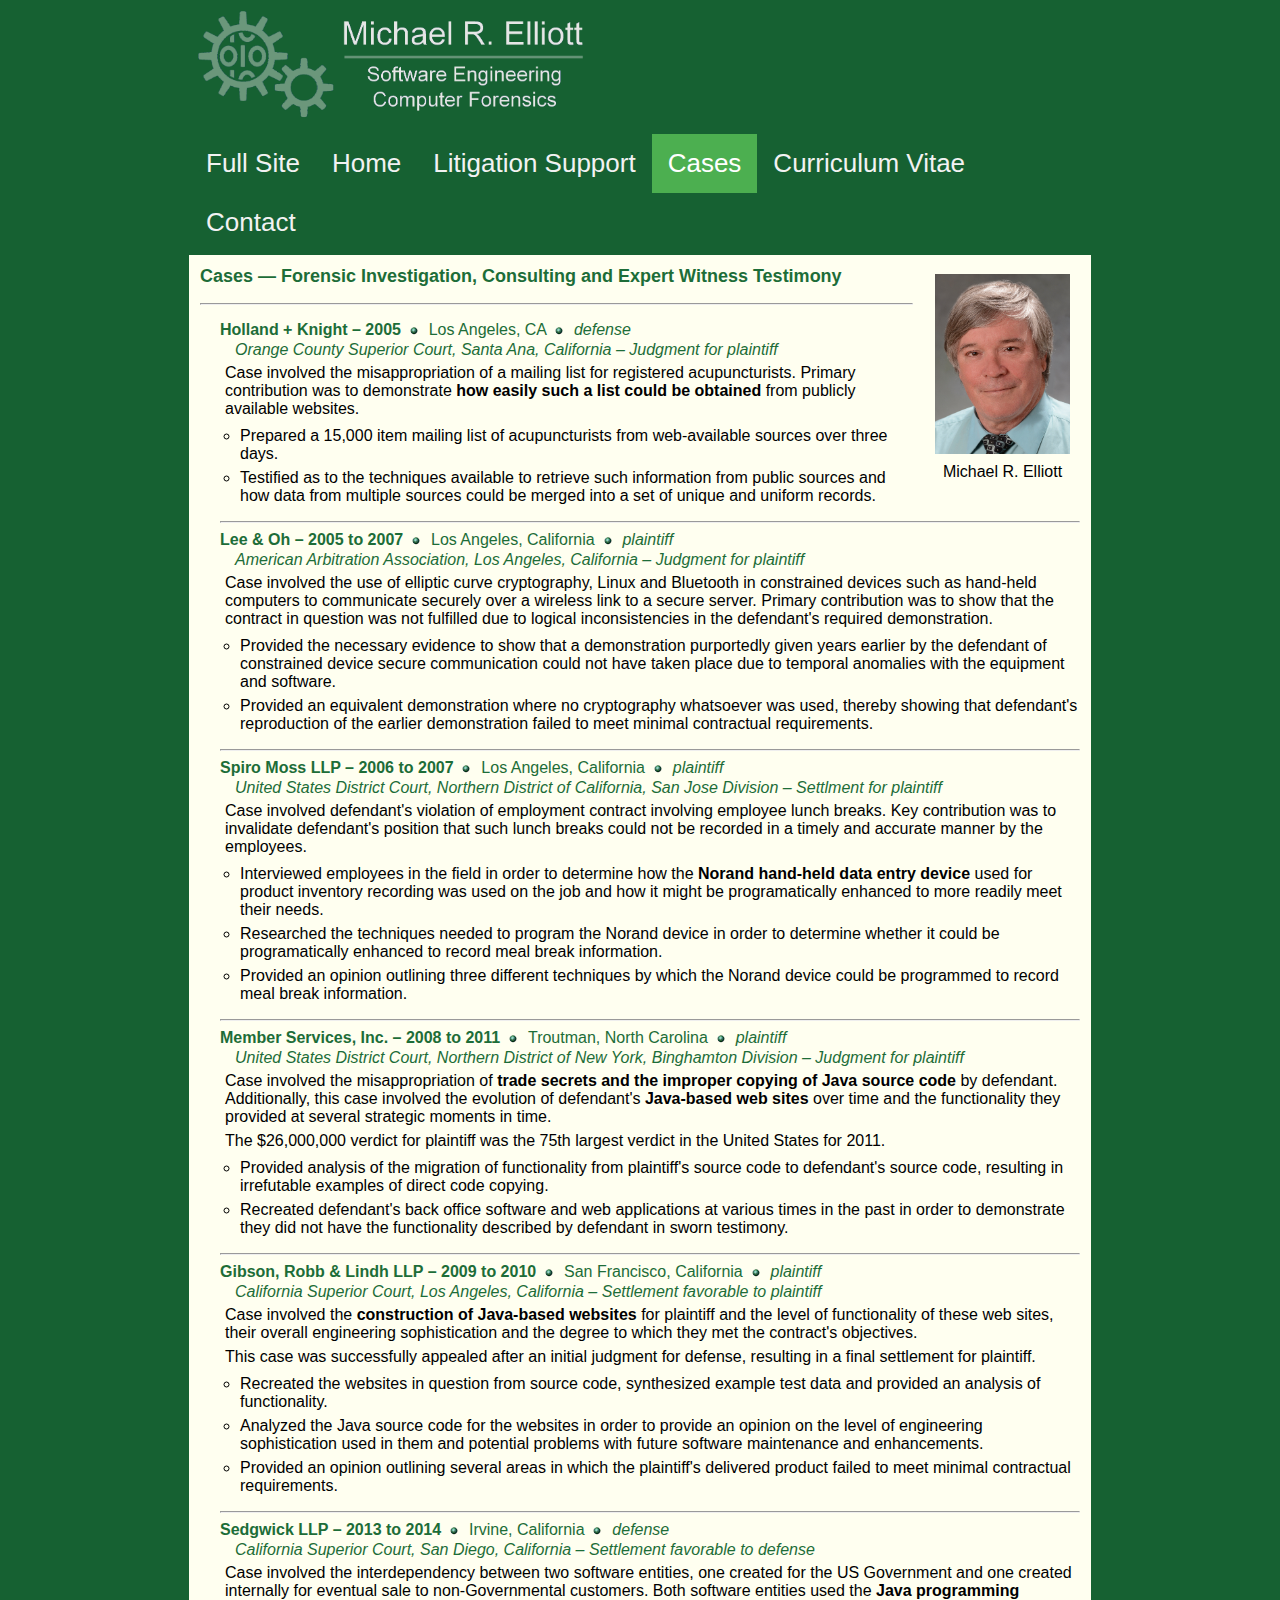
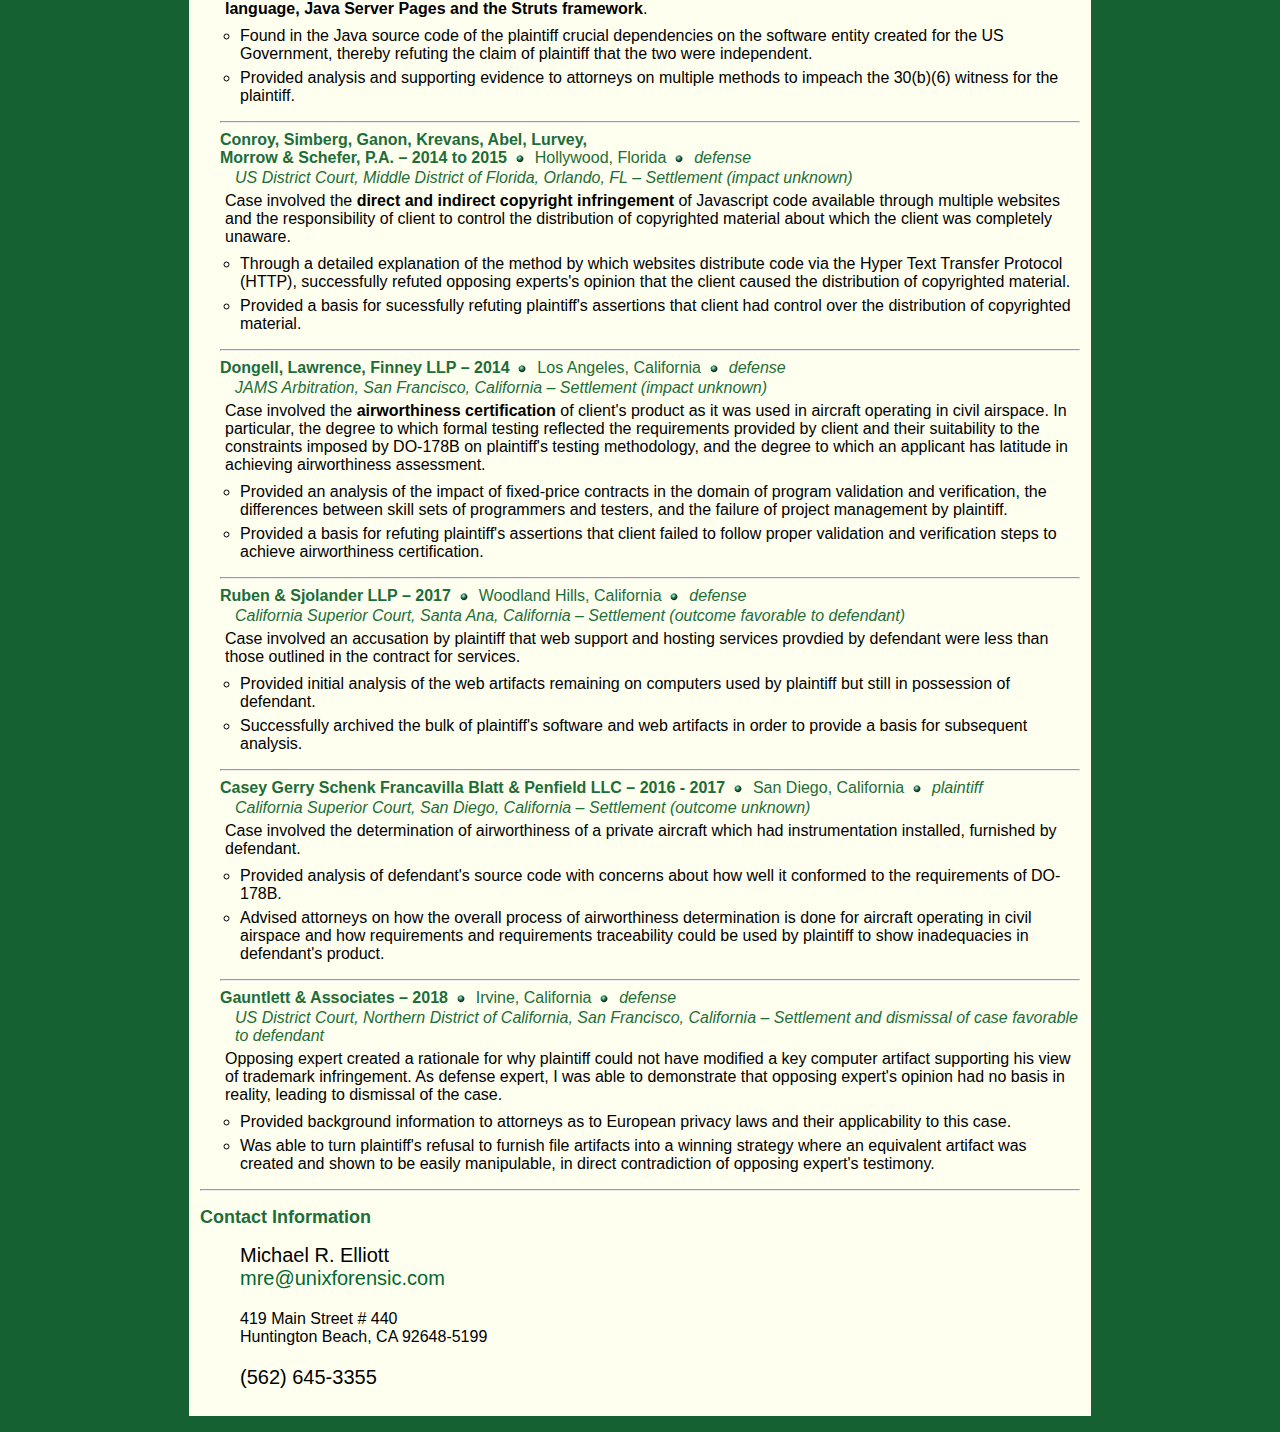
<file: mre/m-cases.jsp.html>
<html lang="en-US">
    <head>
        <title>Digital Forensic Investigator | Cases | Michael R. Elliott</title>
        <link href="ew-style-mobile.css" rel="stylesheet" type="text/css"/>
        <meta http-equiv="Content-Type" content="text/html; charset=UTF-8"/>
<meta name="title" content="Computer Forensics Expert Witness - Airworthiness and Safety of Software"/>
<meta name="description" content="Computer software engineering expert Michael R. Elliott works in real-time communications and embedded software systems, and has experience in Unix, Linux, Java, Perl and Ada"/>
<meta name="keywords" content="Linux Consulting, Unix Consulting, Java Consulting, Perl Consulting, Ada Consulting, Embedded Computer Systems Consulting, Computer Expert Witness Services, Litigation Support"/>
<meta name="robots" content="index, follow"/>
<meta name="rating" content="general"/>
<meta name="revisit-after" content="30"/>
<meta name="classification" content="business"/>
<meta name="distribution" content="global"/>        

        <base href="">
        <style>
    body {
        margin: 0;
        font-family: Arial, Helvetica, sans-serif;
    }

    .topnav {
        overflow: hidden;
        background-color: #054d20;
        background-color: #166132;
    }

    .topnav a {
        float: left;
        color: #f2f2f2;
        text-align: center;
        padding: 14px 16px;
        text-decoration: none;
        font-size: 26px;
    }

    .topnav a:hover {
        background-color: #ddd;
        color: black;
    }

    .topnav a.active {
        background-color: #4CAF50;
        color: white;
    }
</style>

    </head>
    <body>
        
        

        <table class="center">
            <tr><td colspan="3" class="logo"><img src="images/mre-sweng-logo-white.png" width=400 alt="Michael R. Elliott" border="0"></td></tr>

            <tr>
                <td>
                    <div class='topnav'>
<a href="cases.jsp.html">Full Site</a>
<a href="m-home.jsp.html">Home</a>
<a href="m-litigation.jsp.html">Litigation Support</a>
<a class ="active" href="m-cases.jsp.html">Cases</a>
<a href="m-cv.jsp.html">Curriculum Vitae</a>
<a href="m-cases.jsp.html#contact">Contact</a>
</div>

                </td>
            </tr>           

            <tr>
                <td width="900"
                    bgcolor="#FFFFF0" valign="top">
                    <table width="900" 
                           cellpadding="10" cellspacing="0" border="0">
                        <tr>
                            <td class="bodytext">
                                <!-- picture and caption, upper right -->
<div style="float: right; border: 10px; border-color: blue; padding-left: 12px">
    <table>
        <tr>
            <td>
                <img src="images/hs-3.jpeg" alt="Mike Elliott" width="135"
                     height="180" hspace="7" vspace="5" border="0">
            </td>
        </tr>
        <tr>
            <td style="text-align: center; padding-bottom: 12px">Michael R. Elliott</td>
        </tr>
    </table>
</div>
<!-- end of picture and caption, upper right -->


                                <p class="bodytext">
    <span class="bodyHeadBold">
        Cases &mdash; Forensic Investigation, Consulting and Expert Witness Testimony
    </span>
</p>
<hr>


<!-----------------------------------------------------------------------------------
Acupuncture 04CC11816
-->
<p class="bodytext"><div class="bodytextbold">
    Holland + Knight 
    &ndash;
    2005
    &nbsp;<img src="images/Green_Ball.gif" alt="" height="8" width="8">&nbsp;
    <span class="law-firm-city">
        Los Angeles, CA
    </span>
    &nbsp;<img src="images/Green_Ball.gif" alt="" height="8" width="8">&nbsp;
    <span class="client-side">
        defense
    </span>
    <div class="court">
        Orange County Superior Court, Santa Ana, California
        &ndash;
        Judgment for plaintiff
        <div class="casedetails">
            Maxwell Peterson Associates v American Whole Health<hr>
            Case 04CC11816<br>
            2004/12/03 - 2005/12/12
        </div>
    </div>
</div>
<div class="case">
    Case involved the misappropriation of a mailing list for 
    registered acupuncturists.  Primary contribution was to demonstrate <span class="kwds"> how easily
        such a list could be obtained</span> from publicly available websites.
</div>
<ul class="bullets">
    <li>
        Prepared a 15,000 item mailing list of acupuncturists from
        web-available sources over three days.
    </li>

    <li>
        Testified as to the techniques available to retrieve such information from public
        sources and how data from multiple sources could be merged into a set of unique
        and uniform records.
    </li>
</ul>

<!-----------------------------------------------------------------------------------
Dongjin Semichem v Emailfund 
-->
<p class="bodytext"><div class="bodytextbold"><hr>
    Lee &amp; Oh
    &ndash;
    2005 to 2007
    &nbsp;<img src="images/Green_Ball.gif" alt="" height="8" width="8">&nbsp;
    <span class="law-firm-city">
        Los Angeles, California
    </span>
    &nbsp;<img src="images/Green_Ball.gif" alt="" height="8" width="8">&nbsp;
    <span class="client-side">
        plaintiff
    </span>
    <div class="court">
        American Arbitration Association, Los Angeles, California
        &ndash;
        Judgment for plaintiff
        <div class="casedetails">
            Dongjin Semichem Co. Ltd. vs Emailfund, Inc.<hr>
            Case 02CC03682<br>
            2004 - 2007/07/10
        </div>
    </div>
</div>
<div class="case">
    Case involved the use of elliptic curve cryptography, Linux and
    Bluetooth in constrained devices such as <span class="kwd">
        hand-held computers to
        communicate securely over a wireless link to a secure server.</span>
    Primary contribution was to show that the contract in question was
    not fulfilled due to logical inconsistencies in the defendant's
    required demonstration.
</div>
<ul class="bullets">
    <li>
        Provided the necessary evidence to show that a demonstration
        purportedly given years earlier by the defendant of constrained
        device secure communication could not have taken place due to
        temporal anomalies with the equipment and software.
    </li>

    <li>
        Provided an equivalent demonstration where no cryptography
        whatsoever was used, thereby showing that defendant's
        reproduction of the earlier demonstration failed to meet minimal
        contractual requirements.
    </li>
</ul>

<!-----------------------------------------------------------------------------------
-Leonard v Bimbo - No. C05 00829 (JW)
-->
<p class="bodytext"><div class="bodytextbold"><hr>
    Spiro Moss LLP
    &ndash;
    2006 to 2007
    &nbsp;<img src="images/Green_Ball.gif" alt="" height="8" width="8">&nbsp;
    <span class="law-firm-city">
        Los Angeles, California
    </span>
    &nbsp;<img src="images/Green_Ball.gif" alt="" height="8" width="8">&nbsp;
    <span class="client-side">
        plaintiff
    </span>
    <div class="court">
        United States District Court, Northern District of California, San Jose Division
        &ndash; 
        Settlment for plaintiff
        <div class="casedetails">
            Leonard et. al. vs. Bimbo Bakeries USA, Inc.<hr>
            Case 5:05-cv-00829-JW<br>
            2005/02/25 - 2010/06/18
        </div>
    </div>
</div>
<div class="case">
    Case involved defendant's violation of employment contract involving
    employee lunch breaks.  Key contribution was to invalidate defendant's
    position that such lunch breaks could not be recorded in a timely
    and accurate manner by the employees.
</div>
<ul class="bullets">
    <li>
        Interviewed employees in the field in order to determine how the
        <span class="kwds">Norand hand-held data entry device</span> used for product inventory
        recording was used on the job and how it might be
        programatically enhanced to more readily meet their needs.
    </li>
    <li>
        Researched the techniques needed to program the Norand device in
        order to determine whether it could be programatically enhanced
        to record meal break information.
    </li>

    <li>
        Provided an opinion outlining three different techniques by which
        the Norand device could be programmed to record meal break
        information.
    </li>

</ul>

<!-----------------------------------------------------------------------------------
MSI v SML 
-->
<p class="bodytext"><div class="bodytextbold"><hr>
    Member Services, Inc.
    &ndash;
    2008 to 2011
    &nbsp;<img src="images/Green_Ball.gif" alt="" height="8" width="8">&nbsp;
    <span class="law-firm-city">
        Troutman, North Carolina
    </span>
    &nbsp;<img src="images/Green_Ball.gif" alt="" height="8" width="8">&nbsp;
    <span class="client-side">
        plaintiff
    </span>
    <div class="court">
        United States District Court, Northern District of New York,
        Binghamton Division &ndash; Judgment for plaintiff
        <div class="casedetails">
            Member Services, Inc., Roger D. Banks, and R. Aaron Banks vs. 
            Security Mutual Life Insurance Company of New York and Archway 
            Technology Services, Inc.<hr>
            Case 3:06-CV-1164(TJM/DEP)<br>
            2007/03/12 - 2011/10/13
        </div>
    </div>
</div>
<div class="case">
    Case involved the misappropriation of <span class="kwds">trade secrets and the improper
        copying of Java source code</span> by defendant.  Additionally, this case
    involved the evolution of defendant's <span class="kwds">Java-based web sites</span> over time
    and the functionality they provided at several strategic moments in time.
</div>
<div class="case2">
    <span>The $26,000,000 verdict for plaintiff was the 75th largest verdict
        in the United States for 2011.</span>
</div>
<ul class="bullets">
    <li>
        Provided analysis of the migration of functionality from
        plaintiff's source code to defendant's source code, resulting in
        irrefutable examples of direct code copying.
    </li>
    <li>
        Recreated defendant's back office software and web applications
        at various times in the past in order to demonstrate they did not
        have the functionality described by defendant in sworn testimony.
    </li>
</ul>

<!-----------------------------------------------------------------------------------
B2B v Kshema 
-->
<p class="bodytext"><div class="bodytextbold"><hr>
    Gibson, Robb &amp; Lindh LLP
    &ndash;
    2009 to 2010
    &nbsp;<img src="images/Green_Ball.gif" alt="" height="8" width="8">&nbsp;
    <span class="law-firm-city">
        San Francisco, California
    </span>
    &nbsp;<img src="images/Green_Ball.gif" alt="" height="8" width="8">&nbsp;
    <span class="client-side">
        plaintiff
    </span>
    <div class="court">
        California Superior Court, Los Angeles, California
        &ndash; 
        Settlement favorable to plaintiff
        <div class="casedetails">
            Business to Business Markets, Inc. (B2B) v. Kshema Technologies,<hr>
            Case BC280932<br>
            2008/11/07 - 2010/05/05
        </div>
    </div>
</div>
<div class="case">
    Case involved the <span class="kwds">construction of Java-based websites</span> for plaintiff
    and the level of functionality of these web sites, their overall
    engineering sophistication and the degree to which they met the
    contract's objectives.
</div>
<div class="case2">
    This case was successfully appealed after an initial judgment for defense, resulting in a final
    settlement for plaintiff.
</div>
<ul class="bullets">
    <li>
        Recreated the websites in question from source code, synthesized
        example test data and provided an analysis of functionality.
    </li>
    <li>
        Analyzed the Java source code for the websites in order to
        provide an opinion on the level of engineering sophistication
        used in them and potential problems with future software
        maintenance and enhancements.
    </li>
    <li>
        Provided an opinion outlining several areas in which the
        plaintiff's delivered product failed to meet minimal contractual
        requirements.
    </li>

</ul>
<!-----------------------------------------------------------------------------------
Predicate Logic, Inc, vs. Lillian Maestas
37-2009-00083882
-->
<p class="bodytext"><div class="bodytextbold"><hr>
    Sedgwick LLP
    &ndash;
    2013 to 2014
    &nbsp;<img src="images/Green_Ball.gif" alt="" height="8" width="8">&nbsp;
    <span class="law-firm-city">
        Irvine, California
    </span>
    &nbsp;<img src="images/Green_Ball.gif" alt="" height="8" width="8">&nbsp;
    <span class="client-side">
        defense
    </span>
    <div class="court">
        California Superior Court, San Diego, California
        &ndash; 
        Settlement favorable to defense
        <div class="casedetails">
            Predicate Logic, Inc. vs Lillian Maestas<hr>
            Case 37-2009-00083882<br>
            2009/02/23 - 2014/02/13
        </div>
    </div>
</div>
<div class="case">
    Case involved the interdependency between two software entities, one created for the US Government
    and one created internally for eventual sale to non-Governmental customers.  Both software entities
    used the <span class="kwds">Java programming language, Java Server Pages and the Struts framework</span>.
</div>
<ul class="bullets">
    <li>
        Found in the Java source code of the plaintiff crucial dependencies on the
        software entity created for the US Government, thereby refuting the claim of
        plaintiff that the two were independent.
    </li>
    <li>
        Provided analysis and supporting evidence to attorneys on multiple methods
        to impeach the 30(b)(6) witness for the plaintiff.
    </li>
</ul>

<!-----------------------------------------------------------------------------------
LFOW v. Tweople, et. al.
-->
<p class="bodytext"><div class="bodytextbold"><hr>
    Conroy, Simberg, Ganon, Krevans, Abel, Lurvey,<br> Morrow &amp;
    Schefer, P.A.
    &ndash;
    2014 to 2015
    <div class="casedetails">
        Certon v Meggitt Control Systems<hr>
        case number not disclosed<br>
        2014/11/11
    </div>
    &nbsp;<img 
        src="images/Green_Ball.gif" 
        alt="" height="8" width="8">&nbsp;
    <span class="law-firm-city">
        Hollywood, Florida
    </span>
    &nbsp;<img src="images/Green_Ball.gif" alt="" height="8" width="8">&nbsp;
    <span class="client-side">
        defense
    </span>
    <div class="court">
        US District Court, Middle District of Florida, Orlando, FL
        &ndash; 
        Settlement (impact unknown)
        <div class="casedetails">
            Live Face on Web v Tweople, et. al<hr>
            Case 6:14-CV-00044-ACC-TBS<br>
            2014/05/11
        </div>
    </div>
</div>
<div class="case">
    Case involved the <span class="kwds">direct and indirect copyright
        infringement</span> of Javascript code available through multiple
    websites and the responsibility of client to control the
    distribution of copyrighted material about which the client was
    completely unaware.
</div>
<ul class="bullets">
    <li>
        Through a detailed explanation of the method by which websites
        distribute code via the Hyper Text Transfer Protocol (HTTP),
        successfully refuted opposing experts's opinion that the client
        caused the distribution of copyrighted material.
    </li>
    <li>
        Provided a basis for sucessfully refuting plaintiff's assertions
        that client had control over the distribution of copyrighted material.
    </li>
</ul>

<!-----------------------------------------------------------------------------------
Certon v Meggitt
-->
<p class="bodytext"><div class="bodytextbold"><hr>
    Dongell, Lawrence, Finney LLP
    &ndash;
    2014
    &nbsp;<img src="images/Green_Ball.gif" alt="" height="8" width="8">&nbsp;
    <span class="law-firm-city">
        Los Angeles, California
    </span>
    &nbsp;<img src="images/Green_Ball.gif" alt="" height="8" width="8">&nbsp;
    <span class="client-side">
        defense
    </span>
    <div class="court">
        JAMS Arbitration, San Francisco, California
        &ndash; 
        Settlement (impact unknown)
        <div class="casedetails">
            Certon v Meggitt Control Systems<hr>
            case number not disclosed<br>
            2014/11/11
        </div>
    </div>
</div>
<div class="case">

    Case involved the <span class="kwds">airworthiness
        certification</span> of client's product as it was used in aircraft
    operating in civil airspace.  In particular, the degree to which
    formal testing reflected the requirements provided by client and
    their suitability to the constraints imposed by DO-178B on
    plaintiff's testing methodology, and the degree to which an
    applicant has latitude in achieving airworthiness assessment.

</div>
<ul class="bullets">
    <li>
        Provided an analysis of the impact of fixed-price contracts in the
        domain of program validation and verification, the differences
        between skill sets of programmers and testers, and the failure of
        project management by plaintiff.
    </li>
    <li>
        Provided a basis for refuting plaintiff's assertions that client
        failed to follow proper validation and verification steps to
        achieve airworthiness certification.
    </li>
</ul>
<!-----------------------------------------------------------------------------------
ATS v VPLS
-->
<p class="bodytext"><div class="bodytextbold"><hr>
    Ruben &amp; Sjolander LLP
    &ndash;
    2017
    &nbsp;<img src="images/Green_Ball.gif" alt="" height="8" width="8">&nbsp;
    <span class="law-firm-city">
        Woodland Hills, California
    </span>
    &nbsp;<img src="images/Green_Ball.gif" alt="" height="8" width="8">&nbsp;
    <span class="client-side">
        defense
    </span>
    <div class="court">
        California Superior Court, Santa Ana, California
        &ndash; 
        Settlement (outcome favorable to defendant)
        <div class="casedetails">
            Automation and Support Systems LLC v. VPLS Inc., et. al.<hr>
            30-2015-00801329-CU-FR-CJC<br>
            2017/01/13
        </div>
    </div>
</div>
<div class="case">

    Case involved an accusation by plaintiff that web support and hosting services provdied by defendant were
    less than those outlined in the contract for services.

</div>
<ul class="bullets">
    <li>
        Provided initial analysis of the web artifacts remaining on computers used by plaintiff but still
        in possession of defendant.
    </li>
    <li>
        Successfully archived the bulk of plaintiff's software and web artifacts in order to provide a 
        basis for subsequent analysis.
    </li>
</ul>
<!-----------------------------------------------------------------------------------
Douglas P. Brown and Patricia D. Brown vs. J.P. Instruments, Inc.; et. al.,
-->
<p class="bodytext"><div class="bodytextbold"><hr>
    Casey Gerry Schenk Francavilla Blatt &amp; Penfield LLC
    &ndash;
    2016 - 2017
    &nbsp;<img src="images/Green_Ball.gif" alt="" height="8" width="8">&nbsp;
    <span class="law-firm-city">
        San Diego, California
    </span>
    &nbsp;<img src="images/Green_Ball.gif" alt="" height="8" width="8">&nbsp;
    <span class="client-side">
        plaintiff
    </span>
    <div class="court">
        California Superior Court, San Diego, California
        &ndash; 
        Settlement (outcome unknown)
        <div class="casedetails">
            Douglas P. Brown and Patricia D. Brown 
            vs. J.P. Instruments, Inc.; et. al.<hr>
            37-2014-00043438-CU-PO-CTL<br>
            2017/06/09
        </div>
    </div>
</div>
<div class="case">

    Case involved the determination of airworthiness of a private
    aircraft which had instrumentation installed, furnished by
    defendant.

</div>
<ul class="bullets">
    <li>
        Provided analysis of defendant's source code with concerns about
        how well it conformed to the requirements of DO-178B.
    </li>
    <li>
        Advised attorneys on how the overall process of airworthiness
        determination is done for aircraft operating in civil airspace and
        how requirements and requirements traceability could be used by
        plaintiff to show inadequacies in defendant's product.
    </li>
</ul>
<!-----------------------------------------------------------------------------------
GoPro v 360Heros
-->
<p class="bodytext"><div class="bodytextbold"><hr>
    Gauntlett &amp; Associates
    &ndash;
    2018
    &nbsp;<img src="images/Green_Ball.gif" alt="" height="8" width="8">&nbsp;
    <span class="law-firm-city">
        Irvine, California
    </span>
    &nbsp;<img src="images/Green_Ball.gif" alt="" height="8" width="8">&nbsp;
    <span class="client-side">
        defense
    </span>
    <div class="court">
        US District Court, 
        Northern District of California, 
        San Francisco, California
        &ndash; 
        Settlement and dismissal of case 
        favorable to defendant
        <div class="casedetails">
            GoPro vs. 360 Heros <hr>
            3-16-cv-01944 (SI)<br>
            6/26/2017
        </div>
    </div>
</div>
<div class="case">

    Opposing expert created a rationale for why 
    plaintiff could not have modified a key 
    computer artifact supporting his view of
    trademark infringement.  As defense expert, 
    I was able to demonstrate that opposing 
    expert's opinion had no basis in reality, 
    leading to dismissal of the case.   

</div>
<ul class="bullets">
    <li>
        Provided background information to 
        attorneys as to European privacy laws 
        and their applicability to this case. 
    </li>
    <li>
        Was able to turn plaintiff's refusal to 
        furnish file artifacts into a winning 
        strategy where an equivalent artifact 
        was created and shown to be easily 
        manipulable, in direct contradiction of 
        opposing expert's testimony. 
    </li>
</ul>

                                <hr>
                                <p class="bodytext">
    <span class="bodyHeadBold">
        <a name="contact">Contact Information</a>
    </span>
</p>

<table width="100%" cellpadding="0" cellspacing="0">
    <tr>
        <td align="left">
            <blockquote>
                <p class="contact-text">Michael R. Elliott<br>
                    <a href="mailto:mre@unixforensic.com">mre@unixforensic.com</a></p>

                <p class="bodytext">419 Main Street # 440<br>
                    Huntington Beach, 
                    CA 92648-5199</p>

                <p class="contact-text">(562) 645-3355</p>
            </blockquote>
        </td>
    </tr>
</table>

<!--Start of StatCounter Code -->
<script type="text/javascript" language="javascript">
    <!--
    var sc_project = 2315868;
    var sc_invisible = 1;
    var sc_partition = 21;
    var sc_security = "5d299e12";
    //-->
</script>

<script type="text/javascript" language="javascript" src="http://www.statcounter.com/counter/counter.js"></script><noscript><a href="http://www.statcounter.com/" target="_blank"><img  src="http://c22.statcounter.com/counter.php?sc_project=2315868&amp;java=0&amp;security=5d299e12&amp;invisible=1" alt="unique visitors counter" border="0"></a> </noscript>
<!--End of StatCounter Code -->

                            </td>
                        </tr>
                    </table>
                </td>
            </tr>
            <tr>
                <td>
                    <img src= "images/spacer.gif" width="1" height="10" alt="" border="0">
                </td>
            </tr>
        </table>

    </body>
</html>
</file>
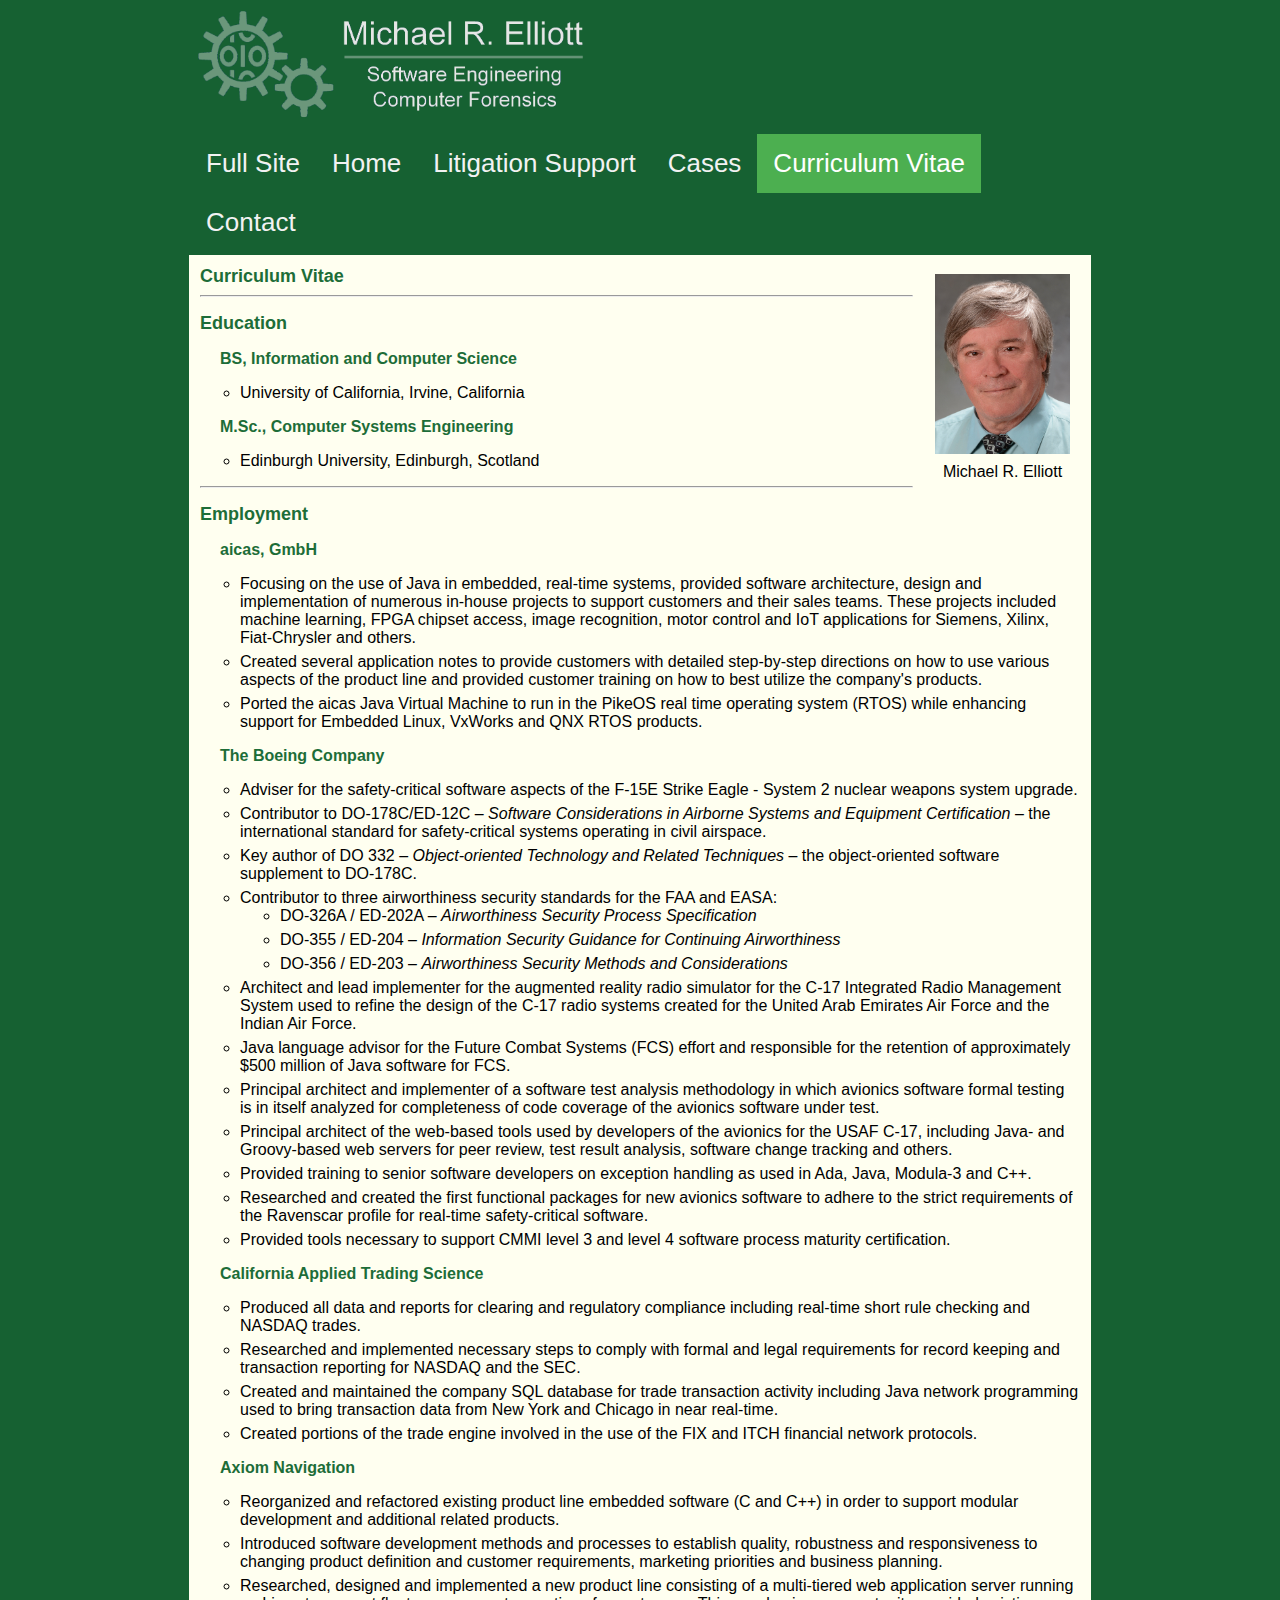
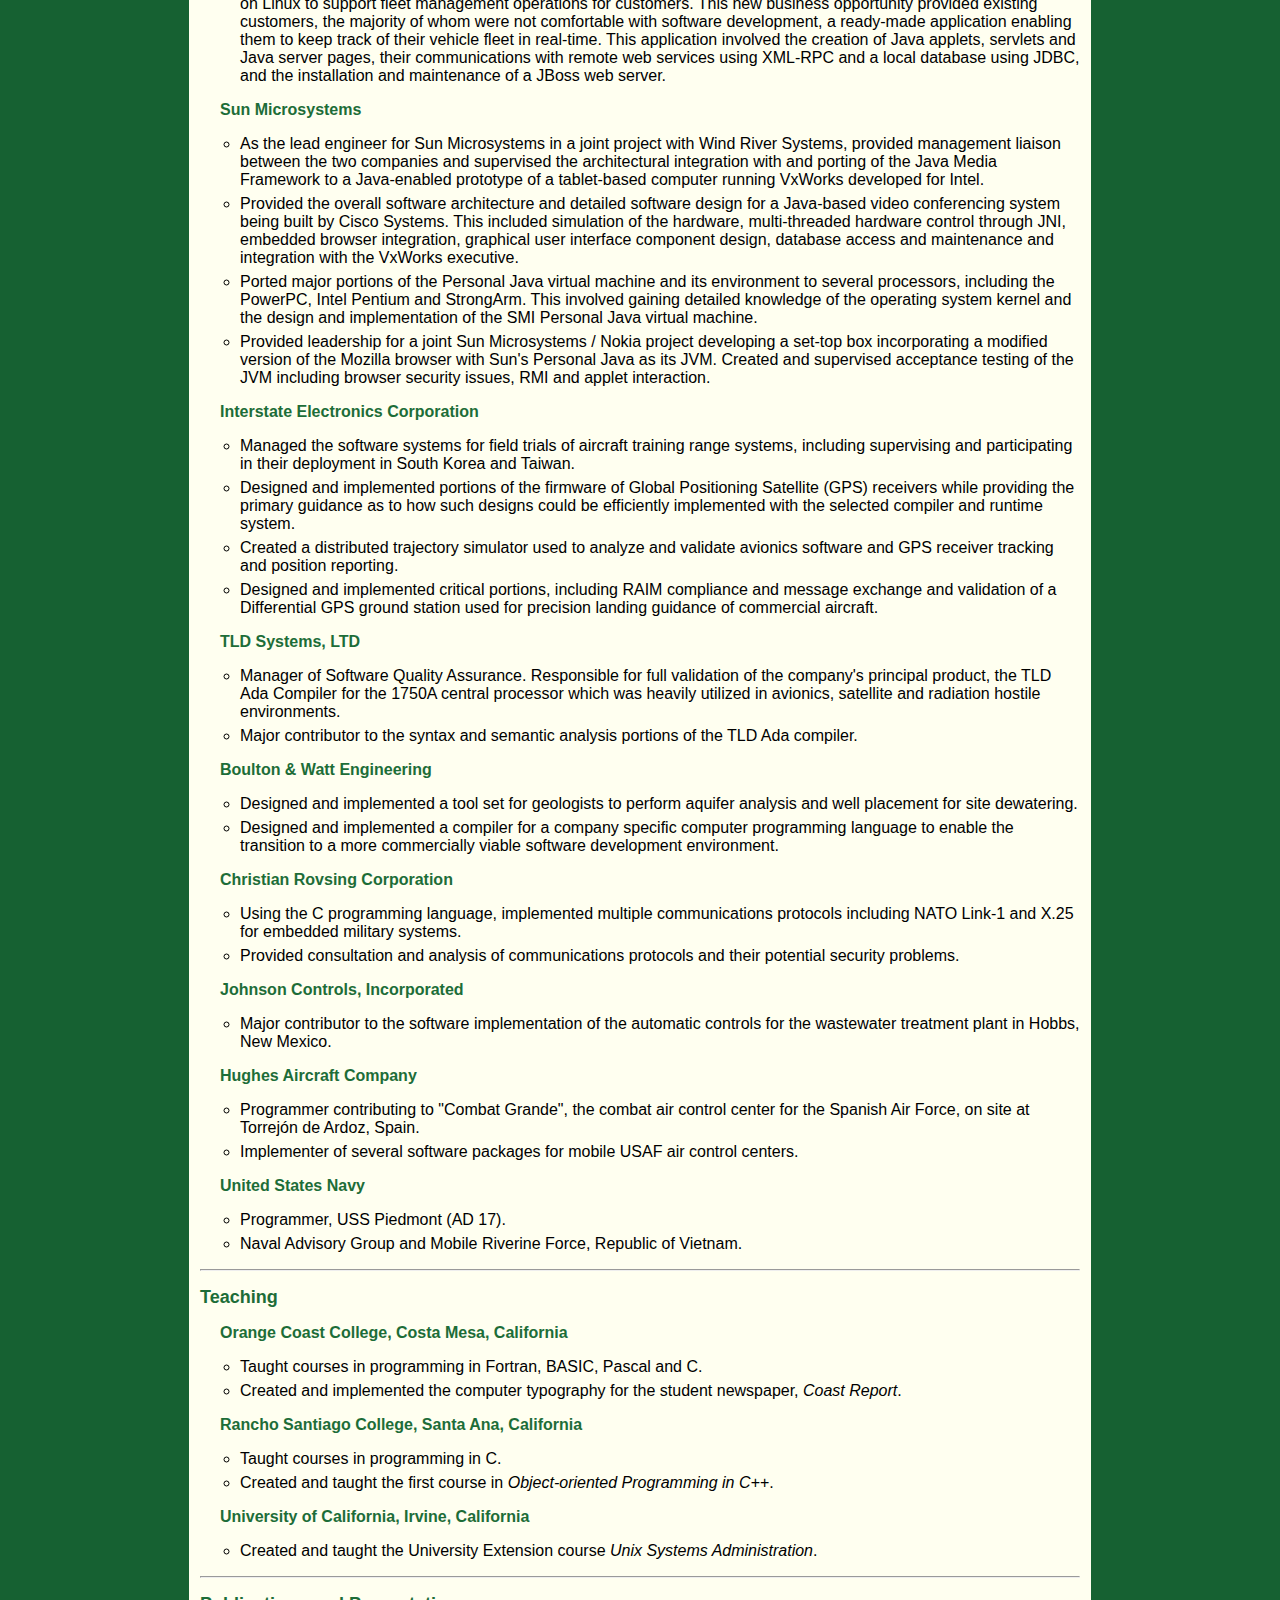
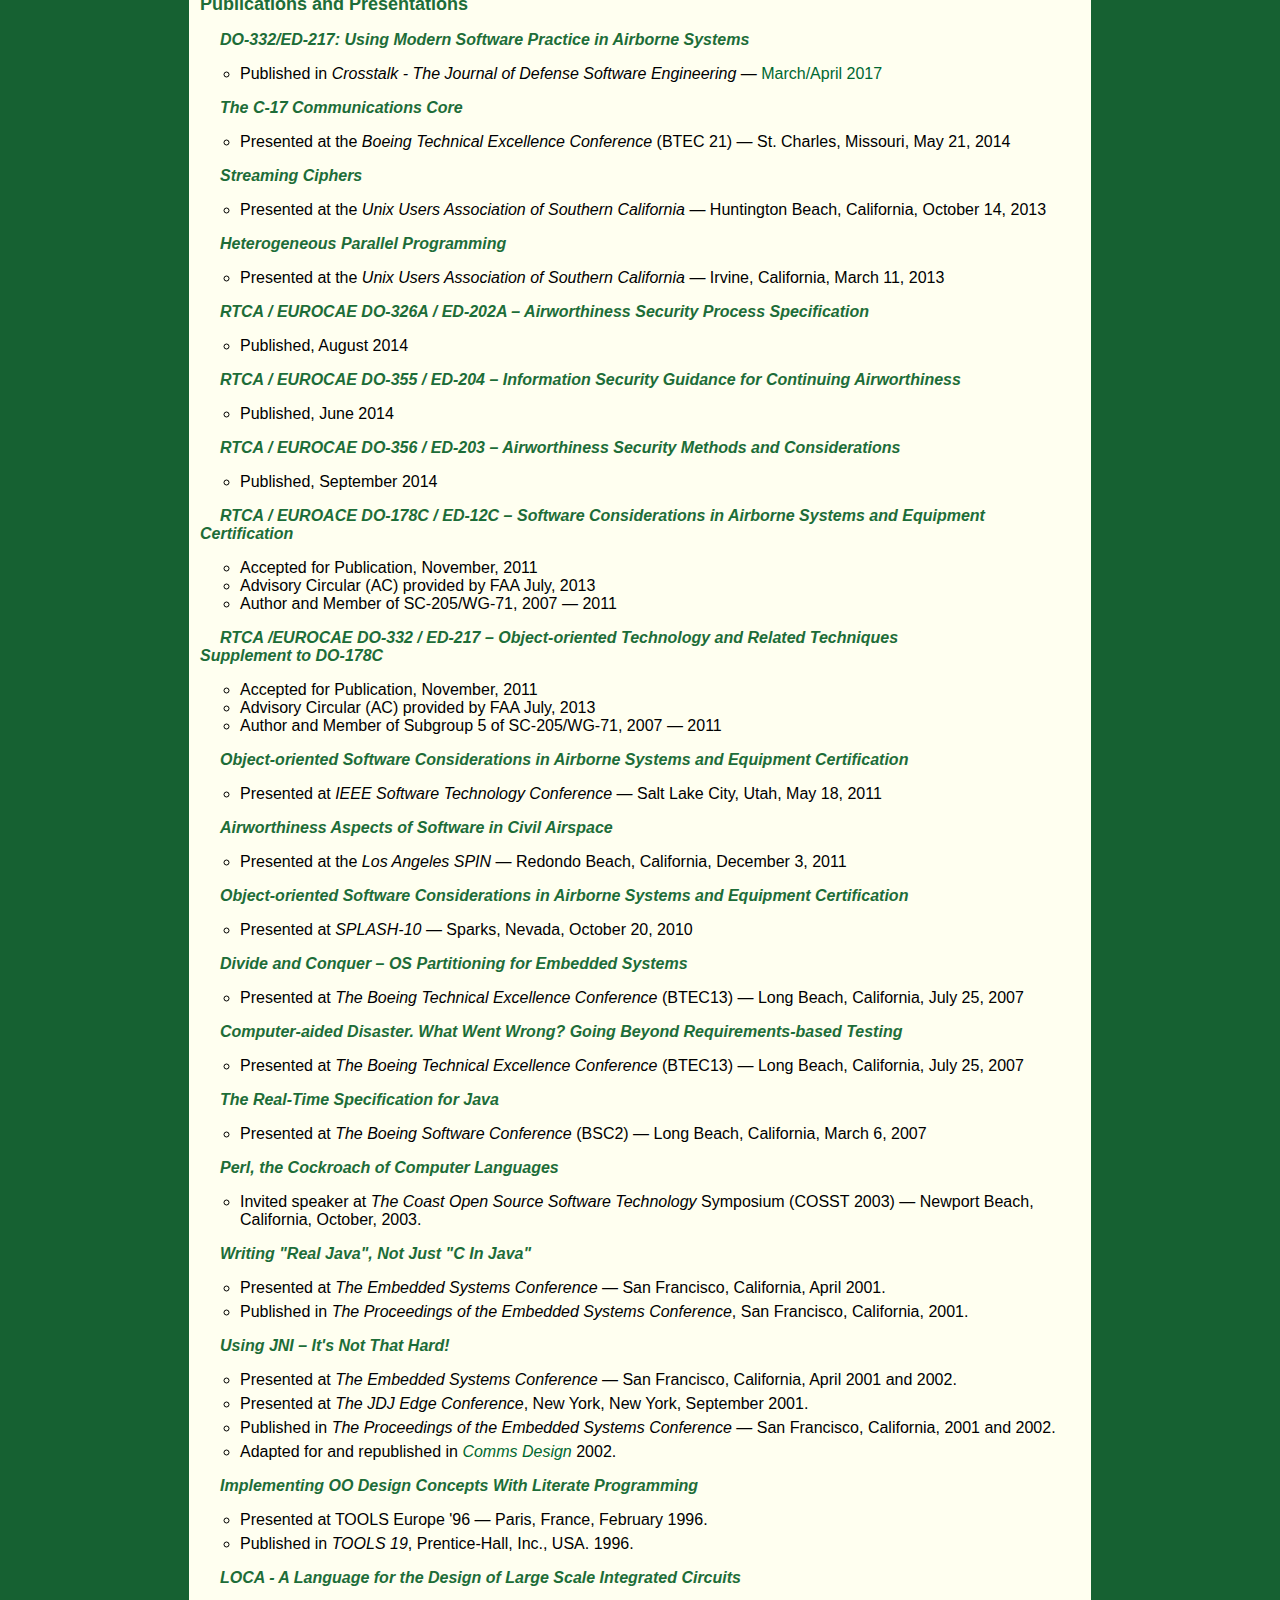
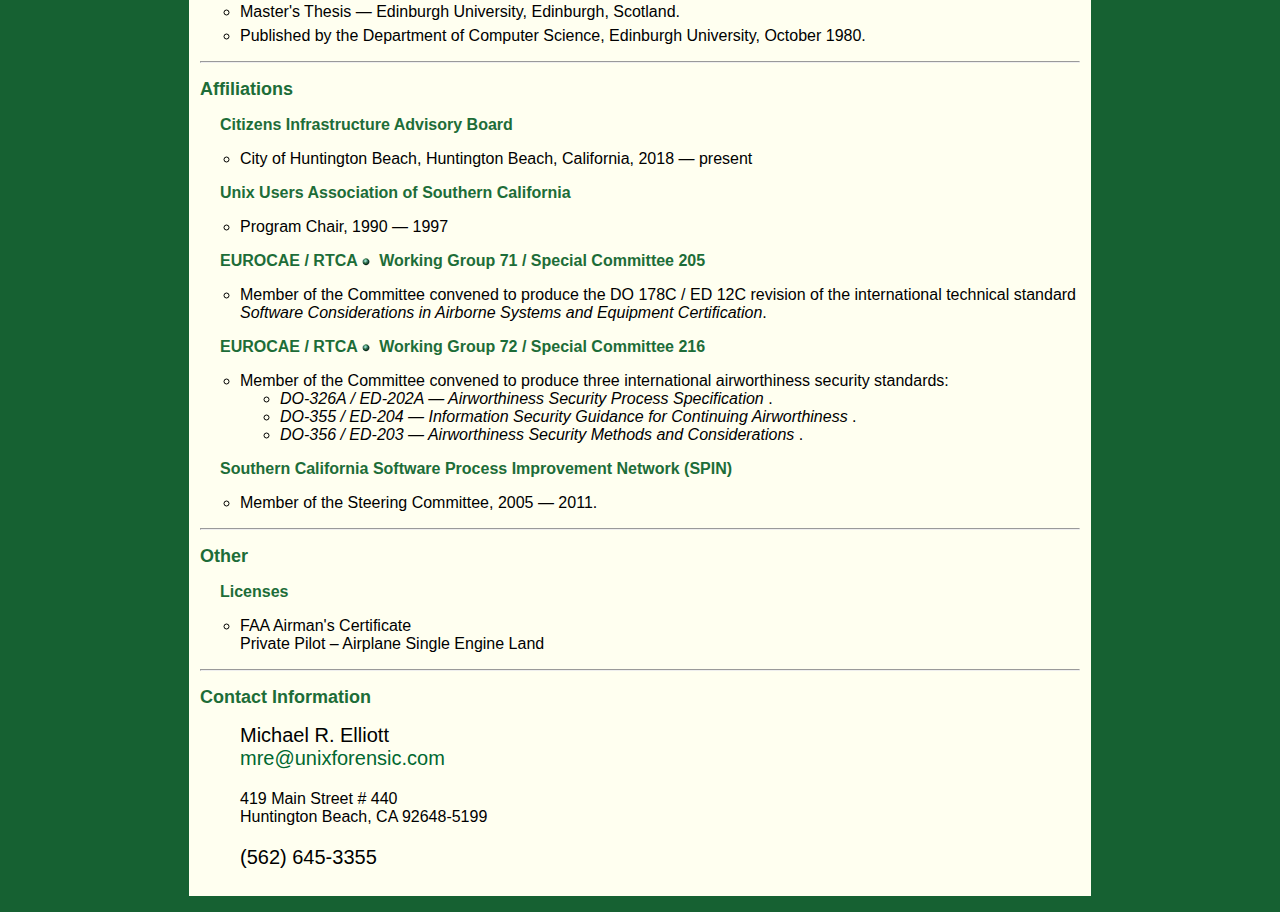
<file: mre/m-cv.jsp.html>
<html lang="en-US">
    <head>
        <title>Digital Forensic Investigator | CV | Michael R. Elliott</title>
        <link href="ew-style-mobile.css" rel="stylesheet" type="text/css"/>
        <meta http-equiv="Content-Type" content="text/html; charset=UTF-8"/>
<meta name="title" content="Computer Forensics Expert Witness - Airworthiness and Safety of Software"/>
<meta name="description" content="Computer software engineering expert Michael R. Elliott works in real-time communications and embedded software systems, and has experience in Unix, Linux, Java, Perl and Ada"/>
<meta name="keywords" content="Linux Consulting, Unix Consulting, Java Consulting, Perl Consulting, Ada Consulting, Embedded Computer Systems Consulting, Computer Expert Witness Services, Litigation Support"/>
<meta name="robots" content="index, follow"/>
<meta name="rating" content="general"/>
<meta name="revisit-after" content="30"/>
<meta name="classification" content="business"/>
<meta name="distribution" content="global"/>        

        <base href="">
        <style>
    body {
        margin: 0;
        font-family: Arial, Helvetica, sans-serif;
    }

    .topnav {
        overflow: hidden;
        background-color: #054d20;
        background-color: #166132;
    }

    .topnav a {
        float: left;
        color: #f2f2f2;
        text-align: center;
        padding: 14px 16px;
        text-decoration: none;
        font-size: 26px;
    }

    .topnav a:hover {
        background-color: #ddd;
        color: black;
    }

    .topnav a.active {
        background-color: #4CAF50;
        color: white;
    }
</style>

    </head>
    <body>
        
        

        <table class="center">
            <tr><td colspan="3" class="logo"><img src="images/mre-sweng-logo-white.png" width=400 alt="Michael R. Elliott" border="0"></td></tr>

            <tr>
                <td>
                    <div class='topnav'>
<a href="cv.jsp.html">Full Site</a>
<a href="m-home.jsp.html">Home</a>
<a href="m-litigation.jsp.html">Litigation Support</a>
<a href="m-cases.jsp.html">Cases</a>
<a class ="active" href="m-cv.jsp.html">Curriculum Vitae</a>
<a href="m-cv.jsp.html#contact">Contact</a>
</div>

                </td>
            </tr>           

            <tr>
                <td width="900"
                    bgcolor="#FFFFF0" valign="top">
                    <table width="900" 
                           cellpadding="10" cellspacing="0" border="0">
      <tr>
                            <td class="bodytext">
                                <!-- picture and caption, upper right -->
<div style="float: right; border: 10px; border-color: blue; padding-left: 12px">
    <table>
        <tr>
            <td>
                <img src="images/hs-3.jpeg" alt="Mike Elliott" width="135"
                     height="180" hspace="7" vspace="5" border="0">
            </td>
        </tr>
        <tr>
            <td style="text-align: center; padding-bottom: 12px">Michael R. Elliott</td>
        </tr>
    </table>
</div>
<!-- end of picture and caption, upper right -->


                                
<table border="0" cellpadding="0" cellspacing="0">
    <tr><td valign="middle">
            <span class="bodyHeadBold"><a name="cv">Curriculum Vitae</a></span>
        </td>
    </tr>
</table>

<hr><p class="bodytext">
    <span class="bodyHeadBold"><a name="education">Education</a></span></p>

<p class="bodytext"><span class="bodytextbold">
        BS, Information and Computer Science
    </span></p>
<ul>
    <li>University of California, Irvine, California</li>
</ul>


<p class="bodytext"><span class="bodytextbold">
        M.Sc., Computer Systems Engineering

    </span></p>
<ul>
    <li>Edinburgh University, Edinburgh, Scotland</li>
</ul>

<hr><p class="bodytext">
    <span class="bodyHeadBold"><a name="employment">Employment</a></span></p>

<!-- job -->
<p class="bodytext"><span class="bodytextbold">
        aicas, GmbH
    </span></p>

<ul class="bullets">
    <li>
        Focusing on the use of Java in embedded, 
        real-time systems, provided software 
        architecture, design and implementation 
        of numerous in-house projects to support 
        customers and their sales teams.  
        These projects included machine 
        learning, FPGA chipset access, 
        image recognition, motor control and 
        IoT applications for Siemens, Xilinx, 
        Fiat-Chrysler and others.
    </li>
    <li>
        Created several application notes to 
        provide customers with detailed 
        step-by-step directions on how to use 
        various aspects of the product line and 
        provided customer training on how to 
        best utilize the company's products. 
    </li>
    <li>
        Ported the aicas Java Virtual Machine to 
        run in the PikeOS real time operating
        system (RTOS) while enhancing support
        for Embedded Linux, VxWorks and QNX
        RTOS products. 
    </li>
</ul>

<!-- job -->
<p class="bodytext"><span class="bodytextbold">The Boeing Company</span></p>

<ul class="bullets">
    <li>
        Adviser for the safety-critical software aspects of the F-15E
        Strike Eagle - System 2 nuclear weapons system upgrade.
    </li>
    <li>
        Contributor to DO-178C/ED-12C &ndash; <i>Software Considerations in Airborne
            Systems and Equipment Certification</i> &ndash; the international standard
        for safety-critical systems operating in civil airspace.
    </li>
    <li>
        Key author of DO 332 &ndash; <i>Object-oriented Technology and Related
            Techniques</i> &ndash; the object-oriented software supplement to DO-178C.
    </li>
    <li>
        Contributor to three airworthiness security standards for the FAA and EASA:
        <ul class="bullets">
            <li>DO-326A / ED-202A &ndash; <i>Airworthiness Security Process Specification</i>
            </li>
            <li>DO-355 / ED-204 &ndash; <i>Information Security Guidance for Continuing Airworthiness</i>
            </li>
            <li>DO-356 / ED-203 &ndash; <i>Airworthiness Security Methods and Considerations</i>
            </li>
        </ul>
    </li>
    <li>
        Architect and lead implementer for the augmented reality radio
        simulator for the C-17 Integrated Radio Management System used to
        refine the design of the C-17 radio systems created for the United
        Arab Emirates Air Force and the Indian Air Force.
    </li>
    <li>
        Java language advisor for the Future Combat Systems (FCS) effort
        and responsible for the retention of approximately $500 million of
        Java software for FCS.
    </li>
    <li>
        Principal architect and implementer of a software test analysis
        methodology in which avionics software formal testing is in itself
        analyzed for completeness of code coverage of the avionics
        software under test.
    </li>
    <li>
        Principal architect of the web-based tools used by developers of
        the avionics for the USAF C-17, including Java- and Groovy-based
        web servers for peer review, test result analysis, software change
        tracking and others.
    </li>
    <li>
        Provided training to senior software developers on exception
        handling as used in Ada, Java, Modula-3 and C++.
    </li>
    <li>
        Researched and created the first functional packages for new
        avionics software to adhere to the strict requirements of the
        Ravenscar profile for real-time safety-critical software.
    </li>
    <li>
        Provided tools necessary to support CMMI level 3 and level 4
        software process maturity certification.
    </li>
</ul>

<!-- job -->
<p class="bodytext"><span class="bodytextbold">California Applied Trading Science</span></p>

<ul class="bullets">
    <li>
        Produced all data and reports for clearing and regulatory
        compliance including real-time short rule checking and NASDAQ
        trades.
    </li>
    <li>
        Researched and implemented necessary steps to comply with
        formal and legal requirements for record keeping and
        transaction reporting for NASDAQ and the SEC.
    </li>
    <li>
        Created and maintained the company SQL database for trade
        transaction activity including Java network programming used
        to bring transaction data from New York and Chicago in near real-time.
    </li>
    <li>
        Created portions of the trade engine involved in the use of
        the FIX and ITCH financial network protocols.
    </li>
</ul>

<p class="bodytext"><span class="bodytextbold">Axiom Navigation</span></p>

<ul class="bullets">
    <li>
        Reorganized and refactored existing product line embedded software
        (C and C++) in order to support modular development and additional
        related products.
    </li>
    <li>
        Introduced software development methods and processes to establish quality,
        robustness and responsiveness to changing product definition
        and customer requirements, marketing priorities and business planning.
    </li>
    <li>
        Researched, designed and implemented a new product line
        consisting of a multi-tiered web application server running on
        Linux to support fleet management operations for customers.
        This new business opportunity provided existing customers, the
        majority of whom were not comfortable with software development,
        a ready-made application enabling them to keep track of their
        vehicle fleet in real-time.  This application involved the
        creation of Java applets, servlets and Java server pages, their
        communications with remote web services using XML-RPC and a
        local database using JDBC, and the installation and maintenance
        of a JBoss web server.
    </li>
</ul>

<p class="bodytext"><span class="bodytextbold">Sun Microsystems</span></p>

<ul class="bullets">
    <li>
        As the lead engineer for Sun Microsystems in a joint project
        with Wind River Systems, provided management liaison between the
        two companies and supervised the architectural integration with
        and porting of the Java Media Framework to a Java-enabled
        prototype of a tablet-based computer running VxWorks developed
        for Intel.
    </li>
    <li>
        Provided the overall software architecture and detailed software
        design for a Java-based video conferencing system being built by
        Cisco Systems.  This included simulation of the hardware,
        multi-threaded hardware control through JNI, embedded browser
        integration, graphical user interface component design, database
        access and maintenance and integration with the VxWorks
        executive.
    </li>
    <li>
        Ported major portions of the Personal Java virtual machine and
        its environment to several processors, including the PowerPC,
        Intel Pentium and StrongArm.  This involved gaining detailed
        knowledge of the operating system kernel and the design and
        implementation of the SMI Personal Java virtual machine.
    </li>
    <li>
        Provided leadership for a joint Sun Microsystems / Nokia project
        developing a set-top box incorporating a modified version of the
        Mozilla browser with Sun's Personal Java as its JVM.  Created
        and supervised acceptance testing of the JVM including browser
        security issues, RMI and applet interaction.
    </li>
</ul>

<p class="bodytext"><span class="bodytextbold">
        Interstate Electronics Corporation
    </span></p>

<ul class="bullets">
    <li>
        Managed the software systems for field trials of aircraft
        training range systems, including supervising and participating
        in their deployment in South Korea and Taiwan.
    </li>
    <li>
        Designed and implemented portions of the firmware of Global
        Positioning Satellite (GPS) receivers while providing the
        primary guidance as to how such designs could be efficiently
        implemented with the selected compiler and runtime system.
    </li>
    <li>
        Created a distributed trajectory simulator used to analyze and
        validate avionics software and GPS receiver tracking and
        position reporting.
    </li>
    <li>
        Designed and implemented critical portions, including RAIM
        compliance and message exchange and validation of a Differential
        GPS ground station used for precision landing guidance of
        commercial aircraft.
    </li>
</ul>

<p class="bodytext"><span class="bodytextbold">TLD Systems, LTD</span></p>

<ul class="bullets">
    <li>
        Manager of Software Quality Assurance.  Responsible for full validation
        of the company's principal product, the TLD Ada Compiler for the 1750A
        central processor which was heavily utilized in avionics,
        satellite and radiation hostile environments.
    </li>
    <li>
        Major contributor to the syntax and semantic analysis portions of the
        TLD Ada compiler.
    </li>

</ul>

<p class="bodytext"><span class="bodytextbold">
        Boulton &amp; Watt Engineering
    </span></p>

<ul class="bullets">
    <li>
        Designed and implemented a tool set for geologists to perform
        aquifer analysis and well placement for site dewatering.
    </li>
    <li>
        Designed and implemented a compiler for a company specific
        computer programming language to enable the transition to
        a more commercially viable software development environment.
    </li>
</ul>


<p class="bodytext"><span class="bodytextbold">
        Christian Rovsing Corporation
    </span></p>

<ul class="bullets">
    <li>
        Using the C programming language, implemented multiple communications
        protocols including NATO Link-1 and X.25 for embedded military systems.
    </li>

    <li>
        Provided consultation and analysis of communications protocols and
        their potential security problems.
    </li>
</ul>


<p class="bodytext"><span class="bodytextbold">
        Johnson Controls, Incorporated
    </span></p>

<ul>
    <li>
        Major contributor to the software implementation of the automatic
        controls for the wastewater treatment plant in Hobbs, New Mexico.
    </li>
</ul>


<p class="bodytext"><span class="bodytextbold">
        Hughes Aircraft Company
    </span></p>

<ul class="bullets">
    <li>
        Programmer contributing to "Combat Grande", the combat air control
        center for the Spanish Air Force, on site at
        Torrej&oacute;n de Ardoz, Spain.
    </li>

    <li>
        Implementer of several software packages for mobile USAF air control
        centers.
    </li>

</ul>

<p class="bodytext"><span class="bodytextbold">
        United States Navy
    </span></p>

<ul class="bullets">
    <li>
        Programmer, USS Piedmont (AD 17).
    </li>

    <li>
        Naval Advisory Group and Mobile Riverine Force, Republic of Vietnam.
    </li>
</ul>

<hr><p class="bodytext">
    <span class="bodyHeadBold"><a name="instruction">Teaching</a></span></p>

<p class="bodytext"><span class="bodytextbold">
        Orange Coast College, Costa Mesa, California
    </span></p>
<ul class="bullets">
    <li>
        Taught courses in programming in Fortran, BASIC, Pascal and C.
    </li>
    <li>
        Created and implemented the computer typography for the student
        newspaper, <i>Coast Report</i>.
    </li>
</ul>

<p class="bodytext"><span class="bodytextbold">
        Rancho Santiago College, Santa Ana, California
    </span></p>
<ul class="bullets">
    <li>
        Taught courses in programming in C.
    </li>
    <li>
        Created and taught the first course in
        <i>Object-oriented Programming in C++</i>.
    </li>
</ul>

<p class="bodytext"><span class="bodytextbold">
        University of California, Irvine, California
    </span></p>
<ul>
    <li>
        Created and taught the University Extension
        course <i>Unix Systems Administration</i>.
    </li>
</ul>

<hr><p class="bodytext">
    <span class="bodyHeadBold"><a name="publications">Publications and Presentations</a></span></p>
<!-- PUB -->
<p class="bodytext"><span class="bodytextbold">
        <i>
            DO-332/ED-217: Using Modern Software Practice in 
            Airborne Systems
        </i>
    </span></p>
<ul>
    <li>
        Published in
        <i>Crosstalk - The Journal of Defense 
            Software Engineering</i> 
        &mdash;
        <a href="http://www.crosstalkonline.org/storage/issue-archives/2017/201703/201703-0-Issue.pdf">March/April 2017</a>
    </li>
</ul>
<!-- PUB -->
<p class="bodytext"><span class="bodytextbold">
        <i>
            The C-17 Communications Core
        </i>
    </span></p>
<ul>
    <li>
        Presented at the
        <i>Boeing Technical Excellence Conference</i> 
        (BTEC 21) &mdash;
        St. Charles, Missouri, May 21, 2014
    </li>
</ul>

<p class="bodytext"><span class="bodytextbold">
        <i>
            Streaming Ciphers
        </i>
    </span></p>
<ul>
    <li>
        Presented at the
        <i>Unix Users Association of Southern California</i> &mdash;
        Huntington Beach, California, October 14, 2013
    </li>
</ul>

<p class="bodytext"><span class="bodytextbold">
        <i>
            Heterogeneous Parallel Programming
        </i>
    </span></p>
<ul>
    <li>
        Presented at the
        <i>Unix Users Association of Southern California</i>  &mdash;
        Irvine, California, March 11, 2013
    </li>
</ul>

<p class="bodytext"><span class="bodytextbold">
        <i>
            RTCA / EUROCAE DO-326A / ED-202A &ndash; 
            Airworthiness Security Process Specification
        </i>
    </span></p>
<ul>
    <li>
        Published, August 2014
    </li>
</ul>

<p class="bodytext"><span class="bodytextbold">
        <i>
            RTCA / EUROCAE DO-355 / ED-204 &ndash; 
            Information Security Guidance for Continuing Airworthiness
        </i>
    </span></p>
<ul>
    <li>
        Published, June 2014
    </li>
</ul>

<p class="bodytext"><span class="bodytextbold">
        <i>
            RTCA / EUROCAE DO-356 / ED-203 &ndash; 
            Airworthiness Security Methods and Considerations
        </i>
    </span></p>
<ul>
    <li>
        Published, September 2014
    </li>
</ul>

<p class="bodytext"><span class="bodytextbold">
        <i>
            RTCA / EUROACE DO-178C / ED-12C &ndash; 
            Software Considerations in Airborne Systems and Equipment Certification
        </i>
    </span></p>
<ul>
    <li>
        Accepted for Publication, November, 2011
    </li>
    <li>
        Advisory Circular (AC) provided by FAA July, 2013
    </li>
    <li>
        Author and Member of SC-205/WG-71, 2007 &mdash; 2011
    </li>
</ul>

<p class="bodytext"><span class="bodytextbold">
        <i>
            RTCA /EUROCAE DO-332 / ED-217 &ndash; 
            Object-oriented Technology and Related Techniques<br>
            Supplement to DO-178C
        </i>
    </span></p>
<ul>
    <li>
        Accepted for Publication, November, 2011
    </li>
    <li>
        Advisory Circular (AC) provided by FAA July, 2013
    </li>
    <li>
        Author and Member of Subgroup 5 of SC-205/WG-71, 2007 &mdash; 2011
    </li>
</ul>

<p class="bodytext"><span class="bodytextbold">
        <i>
            Object-oriented Software Considerations in Airborne Systems and Equipment Certification
        </i>
    </span></p>
<ul>
    <li>
        Presented at
        <i>IEEE Software Technology Conference</i> &mdash;
        Salt Lake City, Utah, May 18, 2011
    </li>
</ul>

<p class="bodytext"><span class="bodytextbold">
        <i>
            Airworthiness Aspects of Software in Civil Airspace
        </i>
    </span></p>
<ul>
    <li>
        Presented at the
        <i>Los Angeles SPIN</i> &mdash;
        Redondo Beach, California, December 3, 2011
    </li>
</ul>

<p class="bodytext"><span class="bodytextbold">
        <i>
            Object-oriented Software Considerations in Airborne Systems and Equipment Certification
        </i>
    </span></p>
<ul>
    <li>
        Presented at
        <i>SPLASH-10</i> &mdash;
        Sparks, Nevada, October 20, 2010
    </li>
</ul>

<p class="bodytext"><span class="bodytextbold">
        <i>
            Divide and Conquer &ndash; OS Partitioning for Embedded Systems
        </i>
    </span></p>
<ul>
    <li>
        Presented at
        <i>The Boeing Technical Excellence Conference</i> (BTEC13)  &mdash;
        Long Beach, California, July 25, 2007
    </li>
</ul>

<p class="bodytext"><span class="bodytextbold">
        <i>
            Computer-aided Disaster.  What Went Wrong?
            Going Beyond Requirements-based Testing
        </i>
    </span></p>
<ul>
    <li>
        Presented at
        <i>The Boeing Technical Excellence Conference</i> (BTEC13)  &mdash;
        Long Beach, California, July 25, 2007
    </li>
</ul>

<p class="bodytext"><span class="bodytextbold">
        <i>
            The Real-Time Specification for Java
        </i>
    </span></p>
<ul>
    <li>
        Presented at
        <i>The Boeing Software Conference</i> (BSC2)  &mdash;
        Long Beach, California, March 6, 2007
    </li>
</ul>

<p class="bodytext"><span class="bodytextbold">
        <i>
            Perl, the Cockroach of Computer Languages
        </i>
    </span></p>
<ul>
    <li>
        Invited speaker at
        <i>The Coast Open Source Software Technology</i> Symposium
        (COSST&nbsp;2003)  &mdash; Newport Beach, California, October, 2003.
    </li>
</ul>

<p class="bodytext"><span class="bodytextbold">
        <i>
            Writing "Real Java", Not Just "C In Java"
        </i>
    </span></p>
<ul class="bullets">
    <li>
        Presented at <i>The Embedded Systems Conference</i>  &mdash;
        San Francisco, California, April 2001.
    </li>
    <li>
        Published in <i>The Proceedings of the Embedded Systems Conference</i>,
        San Francisco, California, 2001.
    </li>
</ul>

<p class="bodytext"><span class="bodytextbold">
        <i>
            Using JNI &ndash; It's Not That Hard!
        </i>
    </span></p>
<ul class="bullets">
    <li>
        Presented at <i>The Embedded Systems Conference</i>  &mdash;
        San Francisco, California, April 2001 and 2002.
    </li>
    <li>
        Presented at <i>The JDJ Edge Conference</i>,
        New York, New York, September 2001.
    </li>
    <li>
        Published in <i>The Proceedings of the Embedded Systems Conference</i> &mdash;
        San Francisco, California, 2001 and 2002.
    </li>
    <li>
        Adapted for and republished in
        <i><a href="http://www.commsdesign.com/design_corner/showArticle.jhtml?articleID=16504420">Comms Design</a></i> 2002.
    </li>
</ul>

<p class="bodytext"><span class="bodytextbold">
        <i>
            Implementing OO Design Concepts With Literate Programming
        </i>
    </span></p>
<ul class="bullets">
    <li>
        <!--Presented at TOOLS Europe '96, Paris, France, February 28, 1996.-->
        Presented at TOOLS Europe '96  &mdash; Paris, France, February 1996.
    </li>
    <li>
        Published in <i>TOOLS 19</i>, Prentice-Hall, Inc., USA. 1996.
    </li>
</ul>

<p class="bodytext"><span class="bodytextbold">
        <i>
            LOCA - A Language for the Design of Large Scale Integrated Circuits
        </i>
    </span></p>
<ul class="bullets">
    <li>
        Master's Thesis  &mdash; Edinburgh University, Edinburgh, Scotland.
    </li>
    <li>
        Published by the Department of Computer Science, Edinburgh University, October 1980.
</ul>

<hr><p class="bodytext">
    <span class="bodyHeadBold"><a
            name="affiliations">Affiliations</a></span></p>
<p class="bodytext"><span class="bodytextbold">
        Citizens Infrastructure Advisory Board
    </span></p>
<ul>
    <li>
        City of Huntington Beach, Huntington Beach, California,
        2018 &mdash; present
    </li>
</ul>
<p class="bodytext"><span class="bodytextbold">
        Unix Users Association of Southern California
    </span></p>
<ul>
    <li>
        Program Chair, 1990 &mdash; 1997
    </li>
</ul>
<p class="bodytext"><span class="bodytextbold">
        EUROCAE / RTCA&nbsp;<img src="images/Green_Ball.gif" alt="" height="8" width="8">&nbsp;
        Working Group 71 / Special Committee 205
    </span></p>
<ul>
    <li>
        Member of the Committee convened to produce the DO 178C / ED 12C revision of
        the international technical standard
        <i>Software Considerations in Airborne Systems and
            Equipment Certification</i>.
    </li>
</ul>

<p class="bodytext"><span class="bodytextbold">
        EUROCAE / RTCA&nbsp;<img src="images/Green_Ball.gif" alt="" height="8" width="8">&nbsp;
        Working Group 72 / Special Committee 216
    </span></p>
<ul>
    <li>
        Member of the Committee convened to produce three international airworthiness
        security standards:
        <ul>
            <li>
                <i>DO-326A / ED-202A &mdash; 
                    Airworthiness Security Process Specification
                </i>.
            </li>
            <li>
                <i>DO-355 / ED-204 &mdash; 
                    Information Security Guidance for Continuing Airworthiness
                </i>.
            </li>
            <li>
                <i>DO-356 / ED-203 &mdash; 
                    Airworthiness Security Methods and Considerations
                </i>.
            </li>
        </ul>
    </li>
</ul>

<p class="bodytext"><span class="bodytextbold">
        Southern California Software Process Improvement Network (SPIN)
    </span></p>
<ul>
    <li>
        Member of the Steering Committee, 2005 &mdash; 2011.
    </li>
</ul>

<hr><p class="bodytext">
    <span class="bodyHeadBold"><a
            name="other">Other</a></span></p>

<!--
<p class="bodytext"><span class="bodytextbold">
      Security Clearance
   </span></p>

<ul class="bullets">
   <li>USA Secret (active)</li>
   <li>NATO Secret (inactive)</li>
</ul>
-->

<p class="bodytext"><span class="bodytextbold">
        Licenses
    </span></p>

<ul>
    <li>FAA Airman's Certificate
        <br>Private Pilot &ndash; Airplane Single Engine Land
    </li>
</ul>

                                <hr>
                                <p class="bodytext">
    <span class="bodyHeadBold">
        <a name="contact">Contact Information</a>
    </span>
</p>

<table width="100%" cellpadding="0" cellspacing="0">
    <tr>
        <td align="left">
            <blockquote>
                <p class="contact-text">Michael R. Elliott<br>
                    <a href="mailto:mre@unixforensic.com">mre@unixforensic.com</a></p>

                <p class="bodytext">419 Main Street # 440<br>
                    Huntington Beach, 
                    CA 92648-5199</p>

                <p class="contact-text">(562) 645-3355</p>
            </blockquote>
        </td>
    </tr>
</table>

<!--Start of StatCounter Code -->
<script type="text/javascript" language="javascript">
    <!--
    var sc_project = 2315868;
    var sc_invisible = 1;
    var sc_partition = 21;
    var sc_security = "5d299e12";
    //-->
</script>

<script type="text/javascript" language="javascript" src="http://www.statcounter.com/counter/counter.js"></script><noscript><a href="http://www.statcounter.com/" target="_blank"><img  src="http://c22.statcounter.com/counter.php?sc_project=2315868&amp;java=0&amp;security=5d299e12&amp;invisible=1" alt="unique visitors counter" border="0"></a> </noscript>
<!--End of StatCounter Code -->

                            </td>
                        </tr>
                    </table>
                </td>
            </tr>
            <tr>
                <td>
                    <img src= "images/spacer.gif" width="1" height="10" alt="" border="0">
                </td>
            </tr>
        </table>

    </body>
</html>
</file>
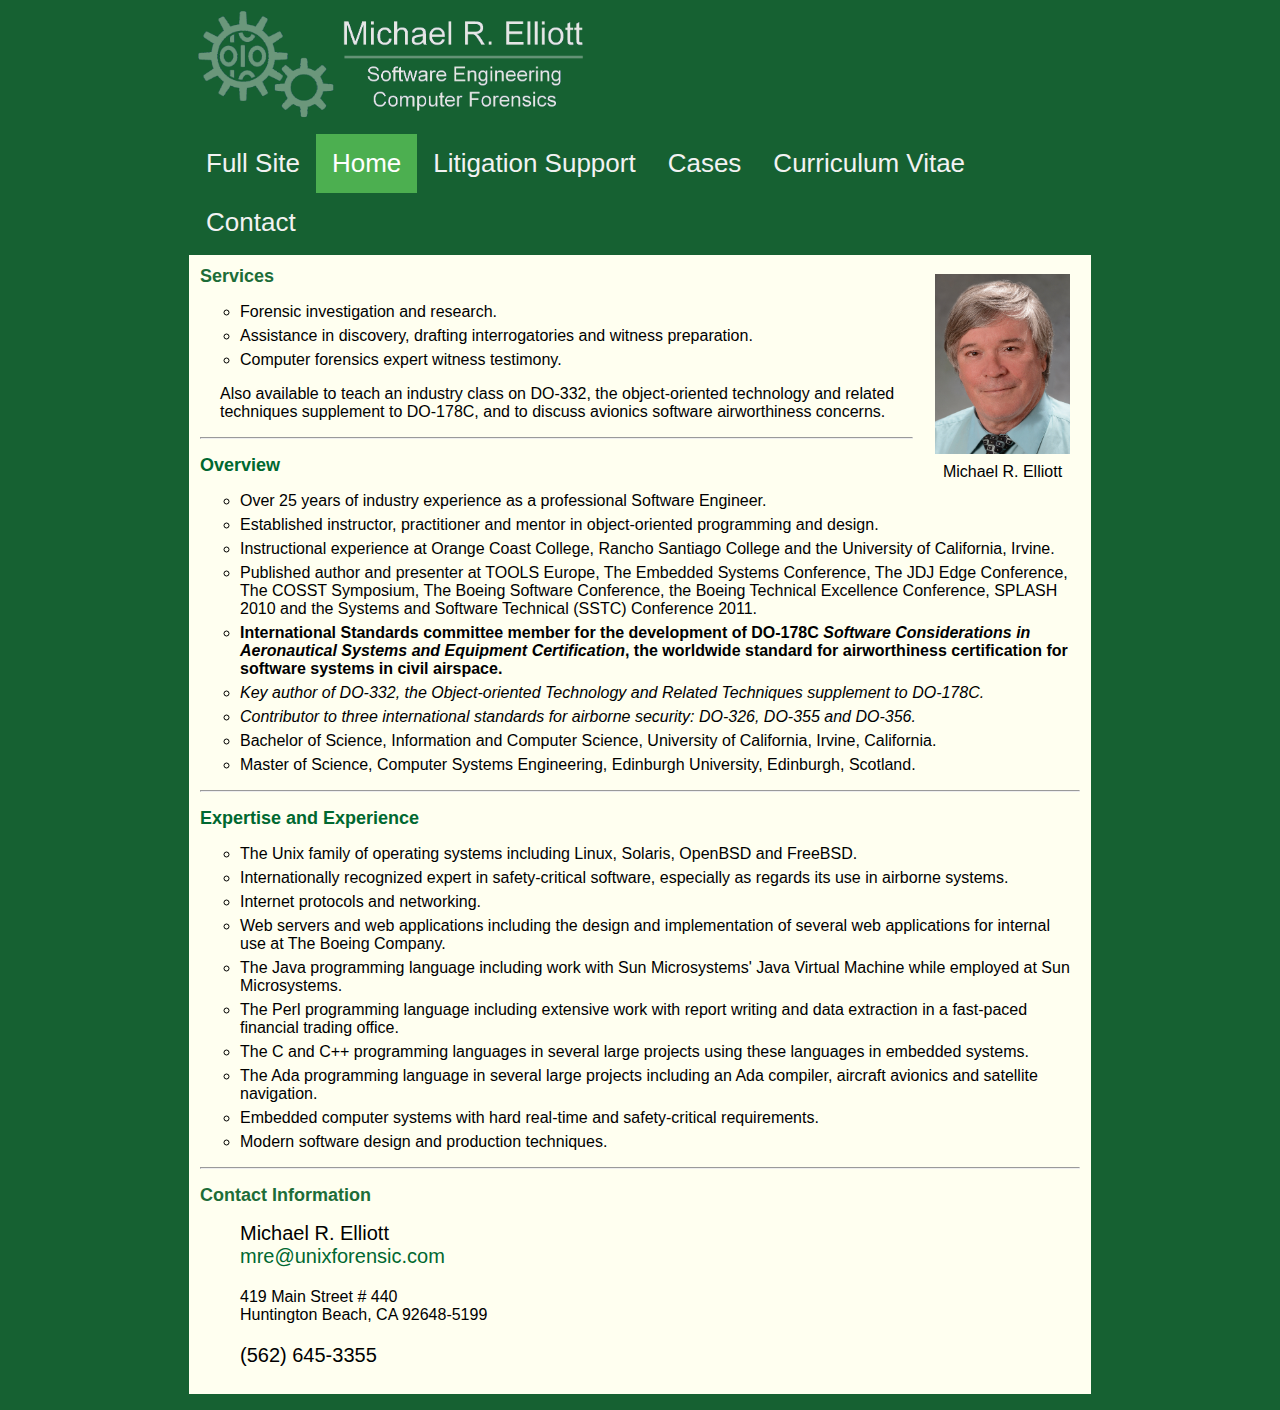
<file: mre/m-home.jsp.html>
<html lang="en-US">
    <head>
        <title>Computer Forensics Expert Witness - Airworthiness and Safety of Software</title>
        <link href="ew-style-mobile.css" rel="stylesheet" type="text/css"/>
        <meta http-equiv="Content-Type" content="text/html; charset=UTF-8"/>
<meta name="title" content="Computer Forensics Expert Witness - Airworthiness and Safety of Software"/>
<meta name="description" content="Computer software engineering expert Michael R. Elliott works in real-time communications and embedded software systems, and has experience in Unix, Linux, Java, Perl and Ada"/>
<meta name="keywords" content="Linux Consulting, Unix Consulting, Java Consulting, Perl Consulting, Ada Consulting, Embedded Computer Systems Consulting, Computer Expert Witness Services, Litigation Support"/>
<meta name="robots" content="index, follow"/>
<meta name="rating" content="general"/>
<meta name="revisit-after" content="30"/>
<meta name="classification" content="business"/>
<meta name="distribution" content="global"/>        

        <base href="">
        <style>
    body {
        margin: 0;
        font-family: Arial, Helvetica, sans-serif;
    }

    .topnav {
        overflow: hidden;
        background-color: #054d20;
        background-color: #166132;
    }

    .topnav a {
        float: left;
        color: #f2f2f2;
        text-align: center;
        padding: 14px 16px;
        text-decoration: none;
        font-size: 26px;
    }

    .topnav a:hover {
        background-color: #ddd;
        color: black;
    }

    .topnav a.active {
        background-color: #4CAF50;
        color: white;
    }
</style>

    </head>
    <body>
        
        

        <table class="center">
            <tr><td colspan="3" class="logo"><img src="images/mre-sweng-logo-white.png" width=400 alt="Michael R. Elliott" border="0"></td></tr>

            <tr>
                <td>
                    <div class='topnav'>
<a href="home.jsp.html">Full Site</a>
<a class ="active" href="m-home.jsp.html">Home</a>
<a href="m-litigation.jsp.html">Litigation Support</a>
<a href="m-cases.jsp.html">Cases</a>
<a href="m-cv.jsp.html">Curriculum Vitae</a>
<a href="m-home.jsp.html#contact">Contact</a>
</div>

                </td>
            </tr>           

            <tr>
                <td width="900"
                    bgcolor="#FFFFF0" valign="top">
                    <table width="900" 
                           cellpadding="10" cellspacing="0" border="0">
                       <tr>
                            <td class="bodytext">
                                <!-- picture and caption, upper right -->
<div style="float: right; border: 10px; border-color: blue; padding-left: 12px">
    <table>
        <tr>
            <td>
                <img src="images/hs-3.jpeg" alt="Mike Elliott" width="135"
                     height="180" hspace="7" vspace="5" border="0">
            </td>
        </tr>
        <tr>
            <td style="text-align: center; padding-bottom: 12px">Michael R. Elliott</td>
        </tr>
    </table>
</div>
<!-- end of picture and caption, upper right -->


                                <p class="bodytext">
    <span class="bodyHeadBold">Services</span>
</p>

<ul class="bullets">
    <li>
        Forensic investigation and research.
    </li>
    <li>
        Assistance in discovery, drafting interrogatories
        and witness preparation.
    </li>
    <li>
        Computer forensics expert witness testimony.
    </li>
</ul>
<div style="padding-left: 20px; padding-bottom: 8px">
    Also available to teach an industry class on DO-332, the
    object-oriented technology and related techniques
    supplement to DO-178C,
    and to discuss avionics software airworthiness concerns.
</div>

<hr>

<p class="bodytext">
    <span class="bodyHeadBold">
        <a name="overview" href="https://unixforensic.com/mre/cv.html">Overview</a>
    </span></p>
<ul class="bullets">
    <li>Over 25 years of industry experience as a professional
        Software Engineer.
    </li>
    <li>
        Established instructor, practitioner and mentor in
        object-oriented programming and design.
    </li>
    <li>
        Instructional experience at Orange Coast College,
        Rancho Santiago College and the
        University of California, Irvine.
    </li>
    <li>
        Published author and presenter at TOOLS Europe,
        The Embedded Systems Conference, The JDJ Edge Conference,
        The COSST Symposium, The Boeing Software Conference, the
        Boeing Technical Excellence Conference, SPLASH 2010 and the Systems and
        Software Technical (SSTC) Conference 2011.
    </li>
    <li>
        <b>
            International Standards committee member for the development of
            DO-178C 
            <i>Software Considerations in Aeronautical Systems and Equipment 
                Certification</i>,
            the worldwide standard for airworthiness 
            certification for software systems in civil airspace.
        </b>
    </li>
    <li>
        <i>
            Key author of
            DO-332, the <i>Object-oriented Technology and Related Techniques</i> 
            supplement to DO-178C.
        </i>
    </li>
    <li>
        <i>
            Contributor to three international standards for airborne
            security: DO-326, DO-355 and DO-356.
        </i>
    </li>
    <li>
        Bachelor of Science, Information and Computer Science,
        University of California, Irvine, California.
    </li>
    <li>
        Master of Science, Computer Systems Engineering,
        Edinburgh University, Edinburgh, Scotland.
    </li>
</ul>

<hr><p class="bodytext">
    <span class="bodyHeadBold">
        <a name="expertise" href="https://unixforensic.com/mre/cv.html">Expertise and Experience</a>
    </span></p>

<ul class="bullets">
    <li>
        The Unix family of operating systems including
        Linux, Solaris, OpenBSD and FreeBSD.
    </li>
    <li>
        Internationally recognized expert in safety-critical software, especially
        as regards its use in airborne systems.
    </li>
    <li>
        Internet protocols and networking.
    </li>
    <li>
        Web servers and web applications including the
        design and implementation of several web
        applications for internal use at The Boeing
        Company.
    </li>
    <li>
        The Java programming language including work with
        Sun Microsystems' Java Virtual Machine while
        employed at Sun Microsystems.
    </li>
    <li>
        The Perl programming language including extensive
        work with report writing and data extraction in a
        fast-paced financial trading office.
    </li>
    <li>
        The C and C++ programming languages in several
        large projects using these languages in embedded systems.
    </li>
    <li>
        The Ada programming language in several large
        projects including an Ada compiler, aircraft
        avionics and satellite navigation.
    </li>
    <li>
        Embedded computer systems with hard real-time and
        safety-critical requirements.
    </li>
    <li>
        Modern software design and production techniques.
    </li>
</ul>


                                <hr>
                                <p class="bodytext">
    <span class="bodyHeadBold">
        <a name="contact">Contact Information</a>
    </span>
</p>

<table width="100%" cellpadding="0" cellspacing="0">
    <tr>
        <td align="left">
            <blockquote>
                <p class="contact-text">Michael R. Elliott<br>
                    <a href="mailto:mre@unixforensic.com">mre@unixforensic.com</a></p>

                <p class="bodytext">419 Main Street # 440<br>
                    Huntington Beach, 
                    CA 92648-5199</p>

                <p class="contact-text">(562) 645-3355</p>
            </blockquote>
        </td>
    </tr>
</table>

<!--Start of StatCounter Code -->
<script type="text/javascript" language="javascript">
    <!--
    var sc_project = 2315868;
    var sc_invisible = 1;
    var sc_partition = 21;
    var sc_security = "5d299e12";
    //-->
</script>

<script type="text/javascript" language="javascript" src="http://www.statcounter.com/counter/counter.js"></script><noscript><a href="http://www.statcounter.com/" target="_blank"><img  src="http://c22.statcounter.com/counter.php?sc_project=2315868&amp;java=0&amp;security=5d299e12&amp;invisible=1" alt="unique visitors counter" border="0"></a> </noscript>
<!--End of StatCounter Code -->

                            </td>
                        </tr>
                    </table>
                </td>
            </tr>
            <tr>
                <td>
                    <img src= "images/spacer.gif" width="1" height="10" alt="" border="0">
                </td>
            </tr>
        </table>

    </body>
</html>
</file>
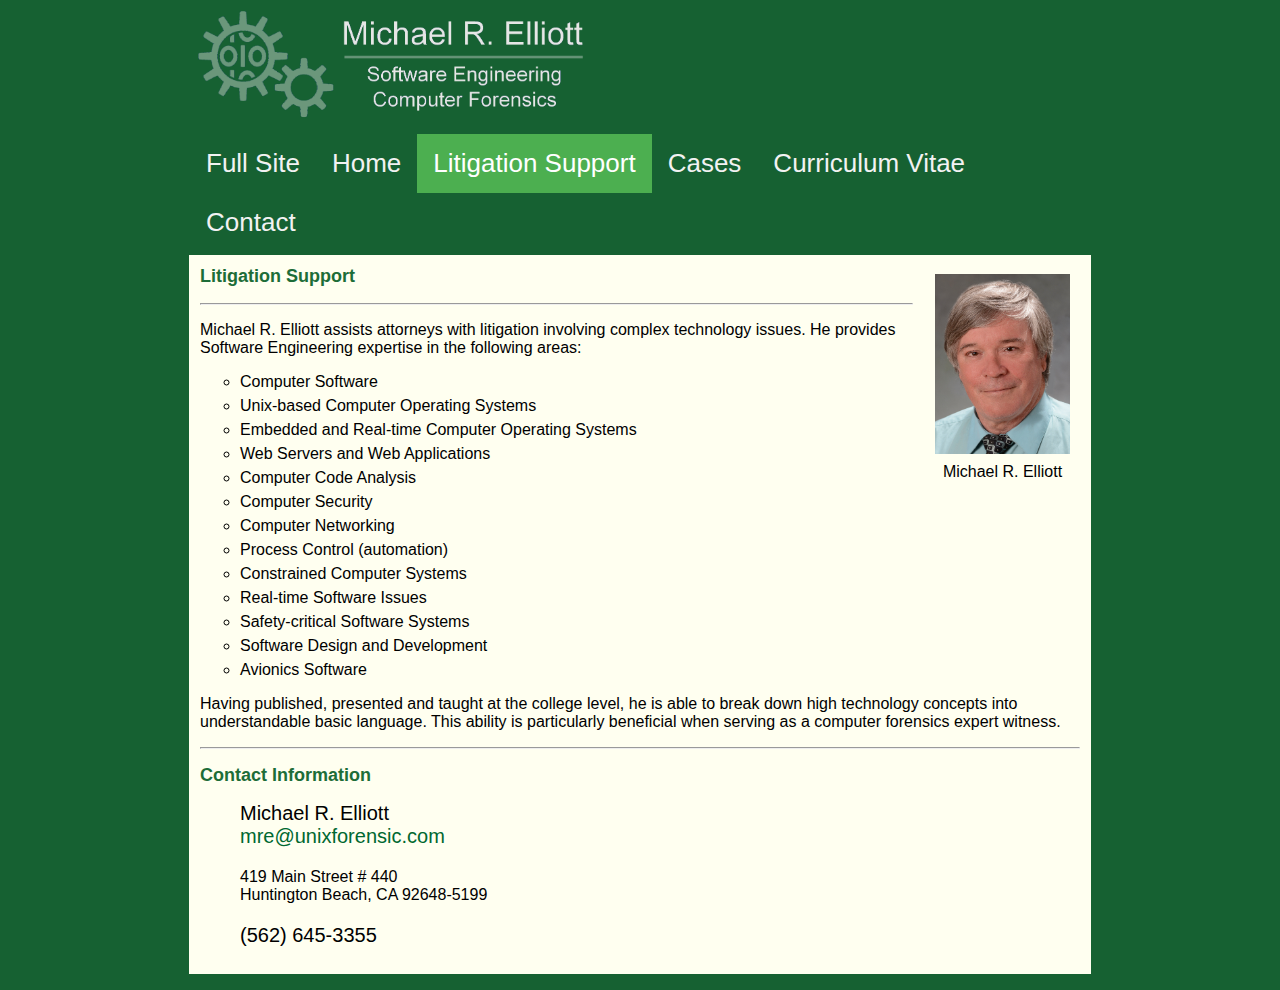
<file: mre/m-litigation.jsp.html>
<html lang="en-US">
    <head>
        <title>Digital Forensic Investigator | Litigation Support | Michael R. Elliott</title>
        <link href="ew-style-mobile.css" rel="stylesheet" type="text/css"/>
        <meta http-equiv="Content-Type" content="text/html; charset=UTF-8"/>
<meta name="title" content="Computer Forensics Expert Witness - Airworthiness and Safety of Software"/>
<meta name="description" content="Computer software engineering expert Michael R. Elliott works in real-time communications and embedded software systems, and has experience in Unix, Linux, Java, Perl and Ada"/>
<meta name="keywords" content="Linux Consulting, Unix Consulting, Java Consulting, Perl Consulting, Ada Consulting, Embedded Computer Systems Consulting, Computer Expert Witness Services, Litigation Support"/>
<meta name="robots" content="index, follow"/>
<meta name="rating" content="general"/>
<meta name="revisit-after" content="30"/>
<meta name="classification" content="business"/>
<meta name="distribution" content="global"/>        

        <base href="">
        <style>
    body {
        margin: 0;
        font-family: Arial, Helvetica, sans-serif;
    }

    .topnav {
        overflow: hidden;
        background-color: #054d20;
        background-color: #166132;
    }

    .topnav a {
        float: left;
        color: #f2f2f2;
        text-align: center;
        padding: 14px 16px;
        text-decoration: none;
        font-size: 26px;
    }

    .topnav a:hover {
        background-color: #ddd;
        color: black;
    }

    .topnav a.active {
        background-color: #4CAF50;
        color: white;
    }
</style>

    </head>
    <body>
        
        

        <table class="center">
            <tr><td colspan="3" class="logo"><img src="images/mre-sweng-logo-white.png" width=400 alt="Michael R. Elliott" border="0"></td></tr>

            <tr>
                <td>
                    <div class='topnav'>
<a href="litigation.jsp.html">Full Site</a>
<a href="m-home.jsp.html">Home</a>
<a class ="active" href="m-litigation.jsp.html">Litigation Support</a>
<a href="m-cases.jsp.html">Cases</a>
<a href="m-cv.jsp.html">Curriculum Vitae</a>
<a href="m-litigation.jsp.html#contact">Contact</a>
</div>

                </td>
            </tr>           

            <tr>
                 <td width="900"
                    bgcolor="#FFFFF0" valign="top">
                    <table width="900" 
                           cellpadding="10" cellspacing="0" border="0">
                        <tr>
                            <td class="bodytext">
                                <!-- picture and caption, upper right -->
<div style="float: right; border: 10px; border-color: blue; padding-left: 12px">
    <table>
        <tr>
            <td>
                <img src="images/hs-3.jpeg" alt="Mike Elliott" width="135"
                     height="180" hspace="7" vspace="5" border="0">
            </td>
        </tr>
        <tr>
            <td style="text-align: center; padding-bottom: 12px">Michael R. Elliott</td>
        </tr>
    </table>
</div>
<!-- end of picture and caption, upper right -->


                                <p class="bodytext">
    <span class="bodyHeadBold">Litigation Support</span></p>
<hr>
<p>
    Michael R. Elliott assists attorneys with litigation involving complex
    technology issues.  He provides Software Engineering expertise in the
    following areas:
</p>
<ul class="bullets">
    <li>Computer Software</li>
    <li>Unix-based Computer Operating Systems</li>
    <li>Embedded and Real-time Computer Operating Systems</li>
    <li>Web Servers and Web Applications</li>
    <li>Computer Code Analysis</li>
    <li>Computer Security</li>
    <li>Computer Networking</li>
    <li>Process Control (automation)</li>
    <li>Constrained Computer Systems</li>
    <li>Real-time Software Issues</li>
    <li>Safety-critical Software Systems</li>
    <li>Software Design and Development</li>
    <li>Avionics Software</li>
</ul>
<p>
    Having published, presented and taught at the college level, he is able to
    break down high technology concepts into understandable basic language.
    This ability is particularly beneficial when serving as a computer
    forensics expert witness.
</p>

                                <hr>
                                <p class="bodytext">
    <span class="bodyHeadBold">
        <a name="contact">Contact Information</a>
    </span>
</p>

<table width="100%" cellpadding="0" cellspacing="0">
    <tr>
        <td align="left">
            <blockquote>
                <p class="contact-text">Michael R. Elliott<br>
                    <a href="mailto:mre@unixforensic.com">mre@unixforensic.com</a></p>

                <p class="bodytext">419 Main Street # 440<br>
                    Huntington Beach, 
                    CA 92648-5199</p>

                <p class="contact-text">(562) 645-3355</p>
            </blockquote>
        </td>
    </tr>
</table>

<!--Start of StatCounter Code -->
<script type="text/javascript" language="javascript">
    <!--
    var sc_project = 2315868;
    var sc_invisible = 1;
    var sc_partition = 21;
    var sc_security = "5d299e12";
    //-->
</script>

<script type="text/javascript" language="javascript" src="http://www.statcounter.com/counter/counter.js"></script><noscript><a href="http://www.statcounter.com/" target="_blank"><img  src="http://c22.statcounter.com/counter.php?sc_project=2315868&amp;java=0&amp;security=5d299e12&amp;invisible=1" alt="unique visitors counter" border="0"></a> </noscript>
<!--End of StatCounter Code -->

                            </td>
                        </tr>
                    </table>
                </td>
            </tr>
            <tr>
                <td>
                    <img src= "images/spacer.gif" width="1" height="10" alt="" border="0">
                </td>
            </tr>
        </table>

    </body>
</html>
</file>
<file: mre/ew-style.css>
/* style.css with proper handling of case info
*/
BODY {
   background-color: #166132;
   font-family: Arial, Helvetica, sans-serif;
}
.smallbodytext {
  font-size: 10px;
  font-weight: normal;
  color: #000000;
}
.smallbodytextreversed {
  font-size: 10px;
  font-weight: normal;
  color: #FFFFFF;
}
.smallbodytextreversed a:link {
  color: #FFFFFF;
  text-decoration: underline;
}
.smallbodytextreversed a:visited {
  color: #FFFFFF;
  text-decoration: underline;
}
.smallbodytextreversed a:hover {
  color: #FFFFFF;
  text-decoration: underline;
}
.smallbodytextreversed a:active {
  color: #FFFFFF;
  text-decoration: underline;
}
.bodytext {
  font-size: 14px;
  font-weight: normal;
  color: #000000;
}
.contact-text {
  font-size: 14px;
  font-weight: normal;
  color: #000000;
}
.bodyHeadBold {
   font-size: 16px;
   font-weight: bold;
   padding-bottom: 20px;
   color: #1d6d38;
}
.bodytextbold {
  font-size: 14px;
  font-weight: bold;
  padding-left: 20px;
  color: #1d6d38;
}
.smallheadline {
  font-size: 16px;
  font-weight: bold;
  color: #1d6d38;
}
a:link {
  color: #006830;
  text-decoration: none;
}
a:visited {
  color: #006830;
  text-decoration: none;
}
a:hover {
  color: #990000;
  text-decoration: none;
}
a:active {
  color: #006868;
  text-decoration: none;
}
.menutext {
  font-size: 15px;
  font-weight: normal;
  color: #000000;
}
.menutext a:link {
  color: #006830;
  text-decoration: none;
}
.menutext a:visited {
  color: #006830;
  text-decoration: none;
}
.menutext a:hover {
  color: #006830;
  text-decoration: underline;
}
.menutext a:active {
  color: #006830;
  text-decoration: none;
}
span.law-firm-city {
   padding-left: 40px;
   padding-top: 10px;
}
ul {
   list-style-type: circle;
}
td.logo {
   padding-bottom: 6px;
}
table.center {
   margin-left: auto;
   margin-right: auto;
}
ul.bullets {
}

.comment-title {
    color: #006830;
    padding-left: 0pt;
    padding-top: 2pt;

}
.kwds {
    font-weight: bold;
}

.comment-text {
    color: #006830;
    font-size: 95%;
    padding-top: 4pt;
    padding-right: 4pt;
    padding-left: 8pt;
}
.comment-commenter {
    color: #006830;
    font-size: 95%;
    padding-top: 4pt;
    padding-right: 4pt;
    padding-left: 8pt;
}

ul.bullets li {
    margin-bottom: 6px;
}
span.client-side {
    padding-left: 2px;
    font-weight: normal;
    font-style: oblique;
}
div.case {
    margin-top: 5px;
    margin-bottom: -7px;
    padding-left: 25px;
}
bodytext div.bodytextbold {
  font-size: 14px;
  font-weight: bold;
  padding-left: 20px;
  margin-bottom: 3px;
  color: #1d6d38;
}
div.law-firm-city {
   padding-left: 40px;
   padding-top: 2px;
  color: #1d6d38;
}
span.law-firm-city {
   font-weight: normal;
   padding-left: 2px;
   padding-top: 2px;
  color: #1d6d38;
}
div.court {
   padding-left: 15px;
   padding-top: 2px;
   color: #1d6d38;
   font-style: oblique;
   font-weight: normal;
}
.court:hover .casedetails {
   display: block;
}
div.case2 {
    margin-top: 13px;
    margin-bottom: -7px;
    padding-left: 25px;
}
.couponcode:hover .coupontooltip {
    display: block;
}
.casedetails {
    display: none;
    background: #DDDDFF;
    margin-left: 28px;
    padding: 10px;
    position: absolute;
    z-index: 1000;
    width:400px;
    height:100px;
}

.couponcode {
    margin:100px;
}
</file>
<file: mre/ew-style-mobile.css>
/* style.css with proper handling of case info
*/
BODY {
   background-color: #166132;
   font-family: Arial, Helvetica, sans-serif;
}
.smallbodytext {
  font-size: 12px;
  font-weight: normal;
  color: #000000;
}
.smallbodytextreversed {
  font-size: 12px;
  font-weight: normal;
  color: #FFFFFF;
}
.smallbodytextreversed a:link {
  color: #FFFFFF;
  text-decoration: underline;
}
.smallbodytextreversed a:visited {
  color: #FFFFFF;
  text-decoration: underline;
}
.smallbodytextreversed a:hover {
  color: #FFFFFF;
  text-decoration: underline;
}
.smallbodytextreversed a:active {
  color: #FFFFFF;
  text-decoration: underline;
}
.bodytext {
  font-size: 16px;
  font-weight: normal;
  color: #000000;
}
.contact-text {
  font-size: 20px;
  font-weight: normal;
  color: #000000;
}
.bodyHeadBold {
   font-size: 18px;
   font-weight: bold;
   padding-bottom: 20px;
   color: #1d6d38;
}
.bodytextbold {
  font-size: 16px;
  font-weight: bold;
  padding-left: 20px;
  color: #1d6d38;
}
.smallheadline {
  font-size: 18px;
  font-weight: bold;
  color: #1d6d38;
}
a:link {
  color: #006830;
  text-decoration: none;
}
a:visited {
  color: #006830;
  text-decoration: none;
}
a:hover {
  color: #990000;
  text-decoration: none;
}
a:active {
  color: #006868;
  text-decoration: none;
}
.menutext {
  font-size: 17px;
  font-weight: normal;
  color: #000000;
}
.menutext a:link {
  color: #006830;
  text-decoration: none;
}
.menutext a:visited {
  color: #006830;
  text-decoration: none;
}
.menutext a:hover {
  color: #006830;
  text-decoration: underline;
}
.menutext a:active {
  color: #006830;
  text-decoration: none;
}
span.law-firm-city {
   padding-left: 40px;
   padding-top: 10px;
}
ul {
   list-style-type: circle;
}
td.logo {
   padding-bottom: 6px;
}
table.center {
   margin-left: auto;
   margin-right: auto;
}
ul.bullets {
}

.comment-title {
    color: #006830;
    padding-left: 0pt;
    padding-top: 2pt;

}
.kwds {
    font-weight: bold;
}

.comment-text {
    color: #006830;
    font-size: 95%;
    padding-top: 4pt;
    padding-right: 4pt;
    padding-left: 8pt;
}
.comment-commenter {
    color: #006830;
    font-size: 95%;
    padding-top: 4pt;
    padding-right: 4pt;
    padding-left: 8pt;
}

ul.bullets li {
    margin-bottom: 6px;
}
span.client-side {
    padding-left: 2px;
    font-weight: normal;
    font-style: oblique;
}
div.case {
    margin-top: 5px;
    margin-bottom: -7px;
    padding-left: 25px;
}
bodytext div.bodytextbold {
  font-size: 16px;
  font-weight: bold;
  padding-left: 20px;
  margin-bottom: 3px;
  color: #1d6d38;
}
div.law-firm-city {
   padding-left: 40px;
   padding-top: 2px;
  color: #1d6d38;
}
span.law-firm-city {
   font-weight: normal;
   padding-left: 2px;
   padding-top: 2px;
  color: #1d6d38;
}
div.court {
   padding-left: 15px;
   padding-top: 2px;
   color: #1d6d38;
   font-style: oblique;
   font-weight: normal;
}
.court:hover .casedetails {
   display: block;
}
div.case2 {
    margin-top: 13px;
    margin-bottom: -7px;
    padding-left: 25px;
}
.couponcode:hover .coupontooltip {
    display: block;
}
.casedetails {
    display: none;
    background: #DDDDFF;
    margin-left: 28px;
    padding: 10px;
    position: absolute;
    z-index: 1000;
    width:400px;
    height:100px;
}

.couponcode {
    margin:100px;
}
</file>
